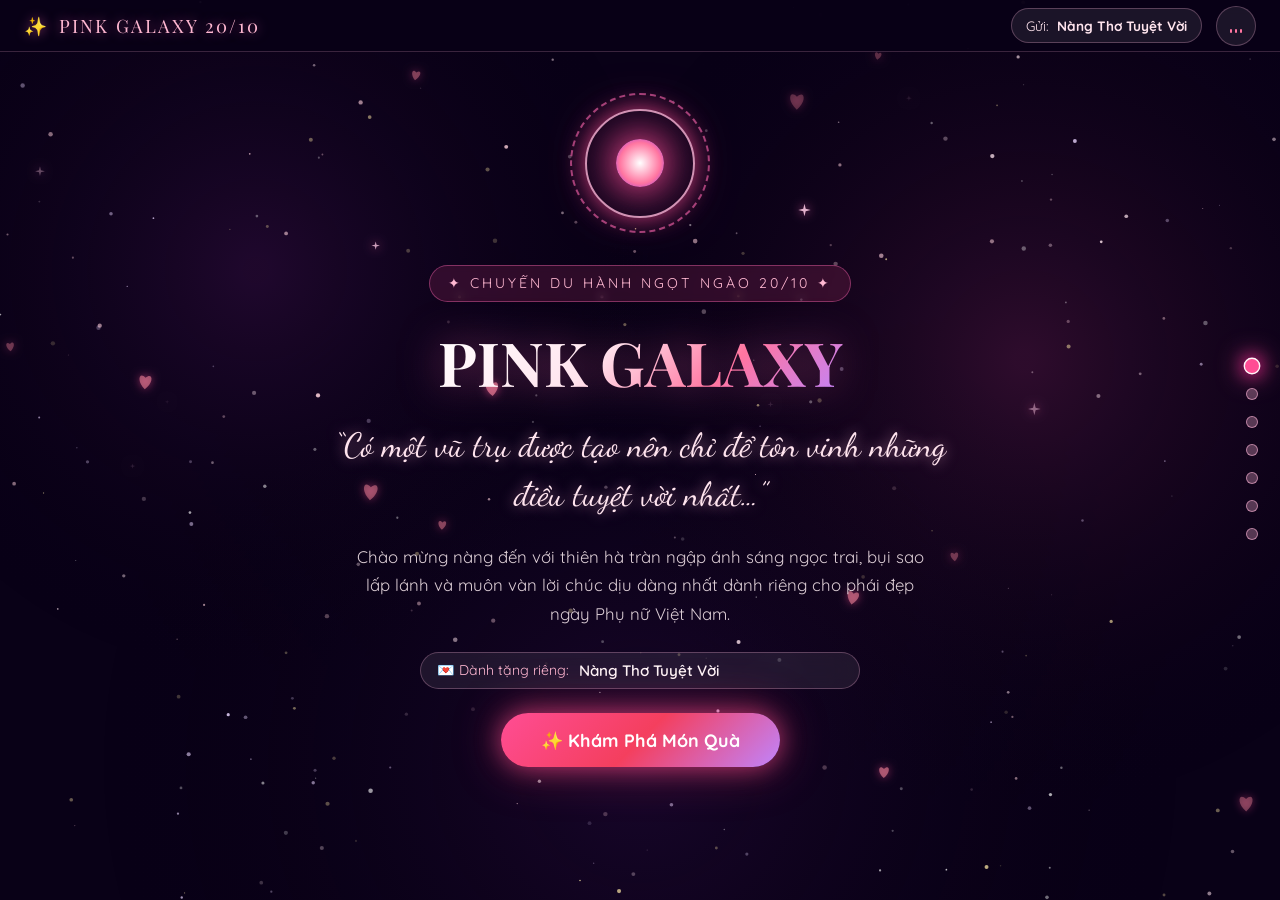
<file: index.html>
<!DOCTYPE html>
<html lang="vi">
<head>
  <meta charset="UTF-8">
  <meta name="viewport" content="width=device-width, initial-scale=1.0, maximum-scale=1.0, user-scalable=no">
  <title>PINK GALAXY — Vũ Trụ Dịu Dàng Dành Tặng Nàng 20/10</title>
  
  <!-- Favicon / Meta -->
  <meta name="description" content="Pink Galaxy 20/10 — Vũ trụ tím pastel và hồng neon dịu dàng tôn vinh người phụ nữ tuyệt vời.">
  <meta name="theme-color" content="#090117">

  <!-- Stylesheets -->
  <link rel="stylesheet" href="css/animations.css">
  <link rel="stylesheet" href="css/style.css">
</head>
<body>

  <!-- Fullscreen Ambient Canvas Background -->
  <canvas id="galaxy-canvas"></canvas>

  <!-- Top Floating Header -->
  <header class="top-header">
    <div class="logo-brand" id="btn-restart-header" title="Trở về đầu trang">
      <span class="sparkle-icon">✨</span>
      <span class="brand-text">PINK GALAXY 20/10</span>
    </div>

    <div class="header-actions">
      <!-- Recipient Badge / Quick Switch -->
      <div class="recipient-badge" title="Tên người nhận thiệp">
        <span>Gửi:</span>
        <strong class="recipient-name-display">Nàng Thơ Tuyệt Vời</strong>
      </div>

      <!-- Music Equalizer Toggle -->
      <button class="music-toggle" id="music-toggle" title="Bật/Tắt nhạc không gian dịu êm">
        <div class="music-waves">
          <span></span>
          <span></span>
          <span></span>
        </div>
      </button>
    </div>
  </header>

  <!-- Right Vertical Journey Dots -->
  <nav class="journey-nav" aria-label="Hành trình du hành">
    <div class="nav-dot active" data-index="0">
      <span class="dot-tooltip">1. Cánh Cổng Vũ Trụ</span>
    </div>
    <div class="nav-dot" data-index="1">
      <span class="dot-tooltip">2. Pink Saturn</span>
    </div>
    <div class="nav-dot" data-index="2">
      <span class="dot-tooltip">3. Chòm Sao Trái Tim</span>
    </div>
    <div class="nav-dot" data-index="3">
      <span class="dot-tooltip">4. Vườn Hoa Ánh Sao</span>
    </div>
    <div class="nav-dot" data-index="4">
      <span class="dot-tooltip">5. Bạn Thiên Hà</span>
    </div>
    <div class="nav-dot" data-index="5">
      <span class="dot-tooltip">6. Mưa Sao Băng</span>
    </div>
    <div class="nav-dot" data-index="6">
      <span class="dot-tooltip">7. Lá Thư 20/10</span>
    </div>
  </nav>

  <!-- Bottom Journey Step Bar -->
  <div class="bottom-controls">
    <button class="btn-nav-step btn-nav-prev" id="btn-prev" disabled aria-label="Cảnh trước">
      <span class="nav-arrow">◀</span>
      <span class="nav-text">Trước</span>
    </button>
    <div class="step-counter-box">
      <span class="step-counter" id="step-counter">1 / 7</span>
    </div>
    <button class="btn-nav-step btn-nav-next" id="btn-next" aria-label="Tiếp theo">
      <span class="nav-text">Tiếp theo</span>
      <span class="nav-arrow">▶</span>
    </button>
  </div>

  <!-- Main Journey Sections Container -->
  <main class="journey-container">

    <!-- ==========================================
         SECTION 1: CÁNH CỔNG VŨ TRỤ (COSMIC PORTAL)
         ========================================== -->
    <section class="journey-section active" id="sec-portal">
      <div class="portal-content">
        <div class="portal-halo">
          <div class="portal-ring-outer"></div>
          <div class="portal-ring-inner"></div>
          <div class="portal-center-orb"></div>
        </div>

        <span class="badge-galaxy">✦ Chuyến Du Hành Ngọt Ngào 20/10 ✦</span>

        <h1 class="title-cosmic">PINK GALAXY</h1>

        <p class="quote-intro">
          “Có một vũ trụ được tạo nên chỉ để tôn vinh những điều tuyệt vời nhất…”
        </p>

        <p class="desc-intro">
          Chào mừng nàng đến với thiên hà tràn ngập ánh sáng ngọc trai, bụi sao lấp lánh và muôn vàn lời chúc dịu dàng nhất dành riêng cho phái đẹp ngày Phụ nữ Việt Nam.
        </p>

        <!-- Personalization Input -->
        <div class="recipient-input-box">
          <span>💌 Dành tặng riêng:</span>
          <input type="text" id="recipient-input" placeholder="Nhập tên người bạn thương yêu..." maxlength="30">
        </div>

        <!-- Button to trigger warp transition -->
        <button class="btn-explore" id="btn-explore">
          <span>✨ Khám Phá Món Quà</span>
        </button>
      </div>
    </section>

    <!-- ==========================================
         SECTION 2: HÀNH TINH PINK SATURN 3D
         ========================================== -->
    <section class="journey-section" id="sec-saturn">
      <div class="saturn-container">
        <div class="saturn-header">
          <span class="badge-galaxy">Hành Tinh Kỳ Diệu</span>
          <h2>Pink Saturn & Vũ Trụ 3D</h2>
        </div>

        <!-- Real 3D Planet System (Three.js WebGL + 3D Text Ribbons + Orbiting Cards) -->
        <div class="planet-orbit-system" id="saturn-3d-system">
          <div id="saturn-3d-canvas-container"></div>

          <!-- 6 Orbiting Wish Badges (3D Projected, Text ALWAYS 100% Upright!) -->
          <div class="orbit-wishes-3d-container" id="orbit-wishes-container">
            <div class="wish-node-item" data-wish-id="0">
              <div class="wish-node-badge">
                <span class="node-sparkle">✦</span> Xinh Đẹp Theo Cách Riêng
              </div>
            </div>
            <div class="wish-node-item" data-wish-id="1">
              <div class="wish-node-badge">
                <span class="node-sparkle">✦</span> Luôn Được Yêu Thương
              </div>
            </div>
            <div class="wish-node-item" data-wish-id="2">
              <div class="wish-node-badge">
                <span class="node-sparkle">✦</span> Rực Rỡ & Tự Tin
              </div>
            </div>
            <div class="wish-node-item" data-wish-id="3">
              <div class="wish-node-badge">
                <span class="node-sparkle">✦</span> Bình An Trong Tâm Hồn
              </div>
            </div>
            <div class="wish-node-item" data-wish-id="4">
              <div class="wish-node-badge">
                <span class="node-sparkle">✦</span> Luôn Được Lắng Nghe
              </div>
            </div>
            <div class="wish-node-item" data-wish-id="5">
              <div class="wish-node-badge">
                <span class="node-sparkle">✦</span> Ước Mơ Đơm Hoa
              </div>
            </div>
          </div>
        </div>
      </div>
    </section>

    <!-- ==========================================
         SECTION 3: CHÒM SAO HÌNH TRÁI TIM
         ========================================== -->
    <section class="journey-section" id="sec-constellation">
      <div class="constellation-wrapper">
        <div class="constellation-header">
          <span class="badge-galaxy">Bản Đồ Thiên Hà</span>
          <h2>Chòm Sao Tình Yêu Vĩnh Cửu</h2>
          <p>Các vì sao nối nhau vẽ nên trái tim rực sáng giữa bầu trời đêm tĩnh lặng</p>
        </div>

        <!-- Interactive SVG Constellation Stage -->
        <div class="constellation-stage">
          <svg class="constellation-svg" viewBox="0 0 600 390" preserveAspectRatio="xMidYMid meet">
            <defs>
              <linearGradient id="lineGrad" x1="0%" y1="0%" x2="100%" y2="100%">
                <stop offset="0%" stop-color="#ff75a0" />
                <stop offset="50%" stop-color="#ffeaa7" />
                <stop offset="100%" stop-color="#c084fc" />
              </linearGradient>
            </defs>

            <!-- ================= CONST-LINES LAYER ================= -->
            <g class="const-lines-layer">
              <!-- Outer Heart Perimeter Polygon (Closed loop: 12 vertices) -->
              <polyline class="const-line" points="300,115 250,85 195,105 150,160 170,230 230,290 300,350 370,290 430,230 450,160 405,105 350,85 300,115" stroke="url(#lineGrad)" />

              <!-- Central Vertical Axis -->
              <line class="const-line" x1="300" y1="115" x2="300" y2="215" stroke="url(#lineGrad)" />
              <line class="const-line" x1="300" y1="215" x2="300" y2="350" stroke="url(#lineGrad)" />

              <!-- Left Interior Lattice -->
              <line class="const-line" x1="300" y1="215" x2="235" y2="185" stroke="url(#lineGrad)" />
              <line class="const-line" x1="235" y1="185" x2="250" y2="85" stroke="url(#lineGrad)" />
              <line class="const-line" x1="235" y1="185" x2="150" y2="160" stroke="url(#lineGrad)" />
              <line class="const-line" x1="235" y1="185" x2="170" y2="230" stroke="url(#lineGrad)" />
              <line class="const-line" x1="300" y1="215" x2="230" y2="290" stroke="url(#lineGrad)" />

              <!-- Right Interior Lattice -->
              <line class="const-line" x1="300" y1="215" x2="365" y2="185" stroke="url(#lineGrad)" />
              <line class="const-line" x1="365" y1="185" x2="350" y2="85" stroke="url(#lineGrad)" />
              <line class="const-line" x1="365" y1="185" x2="450" y2="160" stroke="url(#lineGrad)" />
              <line class="const-line" x1="365" y1="185" x2="430" y2="230" stroke="url(#lineGrad)" />
              <line class="const-line" x1="300" y1="215" x2="370" y2="290" stroke="url(#lineGrad)" />

              <!-- Crown Constellation Lines (Top) -->
              <polyline class="const-line crown-line" points="250,48 275,24 300,40 325,24 350,48" />
              <line class="const-line crown-line" x1="250" y1="48" x2="300" y2="56" />
              <line class="const-line crown-line" x1="300" y1="56" x2="350" y2="48" />
              <!-- Starlight connector beam from crown to heart -->
              <line class="const-line connector-beam" x1="300" y1="56" x2="300" y2="115" />
            </g>

            <!-- ================= CONST-STARS LAYER ================= -->
            <!-- Crown Stars -->
            <g class="const-star-group" transform="translate(250, 48)"><circle class="const-star-hit" r="18" fill="transparent"/><circle class="const-star-halo" r="7"/><circle class="const-star-core gold-star" r="3.5"/></g>
            <g class="const-star-group" transform="translate(275, 24)"><circle class="const-star-hit" r="18" fill="transparent"/><circle class="const-star-halo" r="7"/><circle class="const-star-core gold-star" r="4"/></g>
            <g class="const-star-group" transform="translate(300, 40)"><circle class="const-star-hit" r="18" fill="transparent"/><circle class="const-star-halo" r="8"/><circle class="const-star-core gold-star" r="4.5"/></g>
            <g class="const-star-group" transform="translate(325, 24)"><circle class="const-star-hit" r="18" fill="transparent"/><circle class="const-star-halo" r="7"/><circle class="const-star-core gold-star" r="4"/></g>
            <g class="const-star-group" transform="translate(350, 48)"><circle class="const-star-hit" r="18" fill="transparent"/><circle class="const-star-halo" r="7"/><circle class="const-star-core gold-star" r="3.5"/></g>
            <g class="const-star-group" transform="translate(300, 56)"><circle class="const-star-hit" r="18" fill="transparent"/><circle class="const-star-halo" r="6"/><circle class="const-star-core gold-star" r="3"/></g>

            <!-- Outer Heart Stars -->
            <g class="const-star-group" transform="translate(300, 115)"><circle class="const-star-hit" r="20" fill="transparent"/><circle class="const-star-halo" r="8"/><circle class="const-star-core" r="4.5"/></g>
            <g class="const-star-group" transform="translate(250, 85)"><circle class="const-star-hit" r="20" fill="transparent"/><circle class="const-star-halo" r="8"/><circle class="const-star-core" r="4.5"/></g>
            <g class="const-star-group" transform="translate(195, 105)"><circle class="const-star-hit" r="20" fill="transparent"/><circle class="const-star-halo" r="8"/><circle class="const-star-core" r="5"/></g>
            <g class="const-star-group" transform="translate(150, 160)"><circle class="const-star-hit" r="20" fill="transparent"/><circle class="const-star-halo" r="9"/><circle class="const-star-core" r="5.5"/></g>
            <g class="const-star-group" transform="translate(170, 230)"><circle class="const-star-hit" r="20" fill="transparent"/><circle class="const-star-halo" r="8"/><circle class="const-star-core" r="5"/></g>
            <g class="const-star-group" transform="translate(230, 290)"><circle class="const-star-hit" r="20" fill="transparent"/><circle class="const-star-halo" r="8"/><circle class="const-star-core" r="5"/></g>
            
            <!-- Bottom Tip (Grand Celestial Star) -->
            <g class="const-star-group" transform="translate(300, 350)"><circle class="const-star-hit" r="22" fill="transparent"/><circle class="const-star-halo" r="11"/><circle class="const-star-core gold-star" r="6.5"/></g>

            <g class="const-star-group" transform="translate(370, 290)"><circle class="const-star-hit" r="20" fill="transparent"/><circle class="const-star-halo" r="8"/><circle class="const-star-core" r="5"/></g>
            <g class="const-star-group" transform="translate(430, 230)"><circle class="const-star-hit" r="20" fill="transparent"/><circle class="const-star-halo" r="8"/><circle class="const-star-core" r="5"/></g>
            <g class="const-star-group" transform="translate(450, 160)"><circle class="const-star-hit" r="20" fill="transparent"/><circle class="const-star-halo" r="9"/><circle class="const-star-core" r="5.5"/></g>
            <g class="const-star-group" transform="translate(405, 105)"><circle class="const-star-hit" r="20" fill="transparent"/><circle class="const-star-halo" r="8"/><circle class="const-star-core" r="5"/></g>
            <g class="const-star-group" transform="translate(350, 85)"><circle class="const-star-hit" r="20" fill="transparent"/><circle class="const-star-halo" r="8"/><circle class="const-star-core" r="4.5"/></g>

            <!-- Inner Heart Stars -->
            <g class="const-star-group" transform="translate(235, 185)"><circle class="const-star-hit" r="20" fill="transparent"/><circle class="const-star-halo" r="8"/><circle class="const-star-core" r="4.5"/></g>
            <g class="const-star-group" transform="translate(365, 185)"><circle class="const-star-hit" r="20" fill="transparent"/><circle class="const-star-halo" r="8"/><circle class="const-star-core" r="4.5"/></g>
            
            <!-- Pulsing Heart Core Star -->
            <g class="const-star-group" transform="translate(300, 215)"><circle class="const-star-hit" r="24" fill="transparent"/><circle class="const-star-halo" r="12"/><circle class="const-star-core core-pulse" r="7"/></g>
          </svg>
        </div>

        <div class="constellation-actions">
          <button class="btn-secondary" id="btn-light-constellation">
            <span>💖 Thắp Sáng Toàn Bộ Chòm Sao</span>
          </button>
        </div>
      </div>
    </section>

    <!-- ==========================================
         SECTION 4: KHU VƯỜN HOA ÁNH SAO (STAR FLOWER GARDEN)
         ========================================== -->
    <section class="journey-section" id="sec-garden">
      <div class="garden-wrapper">
        <div class="garden-header">
          <span class="badge-galaxy">Hương Sắc Vũ Trụ</span>
          <h2>Khu Vườn Hoa Ánh Sao 20/10</h2>
          <p>Mỗi đóa hoa nở rộ từ những hạt bụi tinh tú, mang theo một thông điệp trân quý</p>
        </div>

        <div class="flowers-grid">
          <!-- Flower 1: Rose (Hoa Hồng Tinh Vân) -->
          <div class="flower-card" data-flower="rose">
            <div class="flower-svg-wrapper">
              <svg viewBox="0 0 100 125" fill="none">
                <defs>
                  <linearGradient id="roseStemGrad" x1="0%" y1="0%" x2="100%" y2="100%">
                    <stop offset="0%" stop-color="#34d399"/>
                    <stop offset="100%" stop-color="#059669"/>
                  </linearGradient>
                  <linearGradient id="roseLeafGrad" x1="0%" y1="0%" x2="100%" y2="100%">
                    <stop offset="0%" stop-color="#10b981"/>
                    <stop offset="100%" stop-color="#047857"/>
                  </linearGradient>
                  <radialGradient id="roseOuterGrad" cx="50%" cy="40%" r="60%">
                    <stop offset="0%" stop-color="#fb7185"/>
                    <stop offset="70%" stop-color="#e11d48"/>
                    <stop offset="100%" stop-color="#9f1239"/>
                  </radialGradient>
                  <radialGradient id="roseMidGrad" cx="50%" cy="35%" r="55%">
                    <stop offset="0%" stop-color="#fda4af"/>
                    <stop offset="60%" stop-color="#f43f5e"/>
                    <stop offset="100%" stop-color="#be123c"/>
                  </radialGradient>
                  <radialGradient id="roseCoreGrad" cx="45%" cy="35%" r="50%">
                    <stop offset="0%" stop-color="#ffe4e6"/>
                    <stop offset="50%" stop-color="#fb7185"/>
                    <stop offset="100%" stop-color="#9f1239"/>
                  </radialGradient>
                </defs>

                <!-- Stem -->
                <path d="M50 120 C50 92 48 70 50 56" stroke="url(#roseStemGrad)" stroke-width="3.5" stroke-linecap="round"/>
                
                <!-- Leaves with veins -->
                <g class="rose-leaf-left">
                  <path d="M49 92 C30 88 18 72 22 58 C35 64 43 78 49 88 Z" fill="url(#roseLeafGrad)" stroke="#059669" stroke-width="0.8"/>
                  <path d="M49 88 C38 78 30 70 24 62" stroke="#6ee7b7" stroke-width="1" fill="none" opacity="0.8"/>
                </g>
                <g class="rose-leaf-right">
                  <path d="M51 82 C70 78 82 64 78 50 C65 56 57 68 51 78 Z" fill="url(#roseLeafGrad)" stroke="#059669" stroke-width="0.8"/>
                  <path d="M51 78 C62 70 70 60 74 54" stroke="#6ee7b7" stroke-width="1" fill="none" opacity="0.8"/>
                </g>

                <!-- Calyx Sepals under Blossom -->
                <path d="M40 56 C34 62 26 66 22 68 C28 62 36 58 42 55 Z" fill="#047857"/>
                <path d="M60 56 C66 62 74 66 78 68 C72 62 64 58 58 55 Z" fill="#047857"/>
                <path d="M46 57 C48 64 50 68 50 70 C50 68 52 64 54 57 Z" fill="#059669"/>

                <!-- Layer 1: Outermost Rose Petals (Large Cup) -->
                <path d="M22 36 C18 20 36 12 50 16 C64 12 82 20 78 36 C74 54 50 58 22 36 Z" fill="url(#roseOuterGrad)" opacity="0.95"/>
                <path d="M18 34 C15 46 28 58 48 56 C32 54 22 44 18 34 Z" fill="url(#roseOuterGrad)"/>
                <path d="M82 34 C85 46 72 58 52 56 C68 54 78 44 82 34 Z" fill="url(#roseOuterGrad)"/>

                <!-- Layer 2: Middle Blooming Petals -->
                <path d="M26 28 C28 16 44 15 50 22 C42 20 32 23 26 28 Z" fill="url(#roseMidGrad)"/>
                <path d="M74 28 C72 16 56 15 50 22 C58 20 68 23 74 28 Z" fill="url(#roseMidGrad)"/>
                <path d="M28 38 C28 48 42 54 50 53 C58 54 72 48 72 38 C64 45 36 45 28 38 Z" fill="url(#roseMidGrad)"/>

                <!-- Layer 3: Inner Curving Swirl Petals -->
                <path d="M33 30 C34 20 48 18 52 26 C44 24 37 26 33 30 Z" fill="url(#roseCoreGrad)"/>
                <path d="M67 30 C66 20 52 18 48 26 C56 24 63 26 67 30 Z" fill="url(#roseCoreGrad)"/>
                <path d="M36 34 C38 24 62 24 64 34 C60 42 40 42 36 34 Z" fill="url(#roseMidGrad)"/>

                <!-- Layer 4: Tight Center Bud Rosette -->
                <path d="M42 26 C44 20 56 20 58 26 C54 32 46 32 42 26 Z" fill="url(#roseCoreGrad)"/>
                <path d="M46 25 C47 22 53 22 54 25 C52 28 48 28 46 25 Z" fill="#9f1239"/>

                <!-- Sparkling Stardust Accents -->
                <circle cx="36" cy="24" r="1.2" fill="#fff" opacity="0.9"/>
                <circle cx="62" cy="22" r="1.5" fill="#ffeaa7" opacity="0.9"/>
                <circle cx="48" cy="40" r="1.2" fill="#fff" opacity="0.8"/>
              </svg>
            </div>
            <h3>Hoa Hồng Tinh Vân</h3>
            <span class="flower-tag">Yêu Thương & Rạng Rỡ</span>
            <p class="flower-desc">Đóa hồng vĩnh cửu ngát hương giữa dải ngân hà ngọt ngào.</p>
          </div>

          <!-- Flower 2: Tulip (Hoa Tulip Ánh Trăng) -->
          <div class="flower-card" data-flower="tulip">
            <div class="flower-svg-wrapper">
              <svg viewBox="0 0 100 125" fill="none">
                <defs>
                  <linearGradient id="tulipStemGrad" x1="0%" y1="0%" x2="100%" y2="100%">
                    <stop offset="0%" stop-color="#34d399"/>
                    <stop offset="100%" stop-color="#059669"/>
                  </linearGradient>
                  <linearGradient id="tulipLeafGrad" x1="0%" y1="0%" x2="100%" y2="100%">
                    <stop offset="0%" stop-color="#10b981"/>
                    <stop offset="100%" stop-color="#047857"/>
                  </linearGradient>
                  <linearGradient id="tulipBackGrad" x1="0%" y1="0%" x2="100%" y2="100%">
                    <stop offset="0%" stop-color="#d946ef"/>
                    <stop offset="50%" stop-color="#a855f7"/>
                    <stop offset="100%" stop-color="#7e22ce"/>
                  </linearGradient>
                  <linearGradient id="tulipLeftGrad" x1="0%" y1="0%" x2="100%" y2="100%">
                    <stop offset="0%" stop-color="#f472b6"/>
                    <stop offset="60%" stop-color="#ec4899"/>
                    <stop offset="100%" stop-color="#be185d"/>
                  </linearGradient>
                  <linearGradient id="tulipRightGrad" x1="100%" y1="0%" x2="0%" y2="100%">
                    <stop offset="0%" stop-color="#f472b6"/>
                    <stop offset="60%" stop-color="#c084fc"/>
                    <stop offset="100%" stop-color="#9333ea"/>
                  </linearGradient>
                  <linearGradient id="tulipFrontGrad" x1="0%" y1="0%" x2="100%" y2="100%">
                    <stop offset="0%" stop-color="#fdf2f8"/>
                    <stop offset="40%" stop-color="#f472b6"/>
                    <stop offset="100%" stop-color="#db2777"/>
                  </linearGradient>
                </defs>

                <!-- Stem -->
                <path d="M50 120 C50 90 48 68 50 48" stroke="url(#tulipStemGrad)" stroke-width="3.8" stroke-linecap="round"/>
                
                <!-- Long Graceful Tulip Leaves -->
                <path d="M48 115 C28 98 16 68 22 44 C32 58 42 84 48 98 Z" fill="url(#tulipLeafGrad)"/>
                <path d="M52 110 C72 95 84 70 80 48 C70 62 60 86 52 96 Z" fill="url(#tulipLeafGrad)"/>

                <!-- Tulip Petals Layer 1: Back Cup Petals -->
                <path d="M34 26 C36 12 64 12 66 26 C64 46 36 46 34 26 Z" fill="url(#tulipBackGrad)"/>

                <!-- Tulip Petals Layer 2: Side Curved Petals -->
                <path d="M25 36 C22 18 42 16 48 30 C46 50 32 54 25 36 Z" fill="url(#tulipLeftGrad)"/>
                <path d="M75 36 C78 18 58 16 52 30 C54 50 68 54 75 36 Z" fill="url(#tulipRightGrad)"/>

                <!-- Tulip Petals Layer 3: Central Front Petal with Soft Specular Curve -->
                <path d="M36 46 C32 28 42 19 50 18 C58 19 68 28 64 46 C58 56 42 56 36 46 Z" fill="url(#tulipFrontGrad)"/>
                <path d="M40 38 C42 26 48 22 50 20" stroke="#ffffff" stroke-width="1.2" stroke-linecap="round" fill="none" opacity="0.8"/>

                <!-- Delicate Dewdrops & Starlight -->
                <circle cx="50" cy="30" r="1.5" fill="#ffffff" opacity="0.9"/>
                <circle cx="34" cy="40" r="1.2" fill="#ffeaa7" opacity="0.8"/>
              </svg>
            </div>
            <h3>Hoa Tulip Ánh Trăng</h3>
            <span class="flower-tag">Tự Tin & Duyên Dáng</span>
            <p class="flower-desc">Vươn mình kiêu hãnh và thanh lịch trong màn đêm huyền ảo.</p>
          </div>

          <!-- Flower 3: Daisy (Cúc Họa Mi Bụi Sao) -->
          <div class="flower-card" data-flower="daisy">
            <div class="flower-svg-wrapper">
              <svg viewBox="0 0 100 125" fill="none">
                <defs>
                  <linearGradient id="daisyStemGrad" x1="0%" y1="0%" x2="100%" y2="100%">
                    <stop offset="0%" stop-color="#34d399"/>
                    <stop offset="100%" stop-color="#059669"/>
                  </linearGradient>
                  <radialGradient id="daisyDiscGrad" cx="45%" cy="40%" r="55%">
                    <stop offset="0%" stop-color="#fef08a"/>
                    <stop offset="50%" stop-color="#f59e0b"/>
                    <stop offset="100%" stop-color="#b45309"/>
                  </radialGradient>
                  <linearGradient id="petalShadowGrad" x1="0%" y1="0%" x2="0%" y2="100%">
                    <stop offset="0%" stop-color="#ffffff"/>
                    <stop offset="100%" stop-color="#fbcfe8"/>
                  </linearGradient>
                </defs>

                <!-- Stem -->
                <path d="M50 120 C48 94 50 72 50 50" stroke="url(#daisyStemGrad)" stroke-width="3.5" stroke-linecap="round"/>
                
                <!-- Serrated Daisy Leaves -->
                <path d="M49 90 C34 86 28 78 30 68 C36 74 42 78 49 84 Z" fill="#10b981"/>
                <path d="M51 82 C66 78 72 70 70 60 C64 66 58 70 51 76 Z" fill="#10b981"/>

                <!-- Flower Head Group -->
                <g transform="translate(50, 42)">
                  <!-- Back Petal Layer (16 petals for dense realistic depth) -->
                  <g opacity="0.85">
                    <ellipse cx="0" cy="-24" rx="4.5" ry="14" fill="url(#petalShadowGrad)" transform="rotate(0)"/>
                    <ellipse cx="0" cy="-24" rx="4.5" ry="14" fill="url(#petalShadowGrad)" transform="rotate(22.5)"/>
                    <ellipse cx="0" cy="-24" rx="4.5" ry="14" fill="url(#petalShadowGrad)" transform="rotate(45)"/>
                    <ellipse cx="0" cy="-24" rx="4.5" ry="14" fill="url(#petalShadowGrad)" transform="rotate(67.5)"/>
                    <ellipse cx="0" cy="-24" rx="4.5" ry="14" fill="url(#petalShadowGrad)" transform="rotate(90)"/>
                    <ellipse cx="0" cy="-24" rx="4.5" ry="14" fill="url(#petalShadowGrad)" transform="rotate(112.5)"/>
                    <ellipse cx="0" cy="-24" rx="4.5" ry="14" fill="url(#petalShadowGrad)" transform="rotate(135)"/>
                    <ellipse cx="0" cy="-24" rx="4.5" ry="14" fill="url(#petalShadowGrad)" transform="rotate(157.5)"/>
                    <ellipse cx="0" cy="-24" rx="4.5" ry="14" fill="url(#petalShadowGrad)" transform="rotate(180)"/>
                    <ellipse cx="0" cy="-24" rx="4.5" ry="14" fill="url(#petalShadowGrad)" transform="rotate(202.5)"/>
                    <ellipse cx="0" cy="-24" rx="4.5" ry="14" fill="url(#petalShadowGrad)" transform="rotate(225)"/>
                    <ellipse cx="0" cy="-24" rx="4.5" ry="14" fill="url(#petalShadowGrad)" transform="rotate(247.5)"/>
                    <ellipse cx="0" cy="-24" rx="4.5" ry="14" fill="url(#petalShadowGrad)" transform="rotate(270)"/>
                    <ellipse cx="0" cy="-24" rx="4.5" ry="14" fill="url(#petalShadowGrad)" transform="rotate(292.5)"/>
                    <ellipse cx="0" cy="-24" rx="4.5" ry="14" fill="url(#petalShadowGrad)" transform="rotate(315)"/>
                    <ellipse cx="0" cy="-24" rx="4.5" ry="14" fill="url(#petalShadowGrad)" transform="rotate(337.5)"/>
                  </g>

                  <!-- Front Petal Layer (16 pristine white petals offset by 11.25 deg) -->
                  <g filter="drop-shadow(0 2px 4px rgba(0,0,0,0.15))">
                    <ellipse cx="0" cy="-23" rx="4.2" ry="13.5" fill="#ffffff" transform="rotate(11.25)"/>
                    <ellipse cx="0" cy="-23" rx="4.2" ry="13.5" fill="#ffffff" transform="rotate(33.75)"/>
                    <ellipse cx="0" cy="-23" rx="4.2" ry="13.5" fill="#ffffff" transform="rotate(56.25)"/>
                    <ellipse cx="0" cy="-23" rx="4.2" ry="13.5" fill="#ffffff" transform="rotate(78.75)"/>
                    <ellipse cx="0" cy="-23" rx="4.2" ry="13.5" fill="#ffffff" transform="rotate(101.25)"/>
                    <ellipse cx="0" cy="-23" rx="4.2" ry="13.5" fill="#ffffff" transform="rotate(123.75)"/>
                    <ellipse cx="0" cy="-23" rx="4.2" ry="13.5" fill="#ffffff" transform="rotate(146.25)"/>
                    <ellipse cx="0" cy="-23" rx="4.2" ry="13.5" fill="#ffffff" transform="rotate(168.75)"/>
                    <ellipse cx="0" cy="-23" rx="4.2" ry="13.5" fill="#ffffff" transform="rotate(191.25)"/>
                    <ellipse cx="0" cy="-23" rx="4.2" ry="13.5" fill="#ffffff" transform="rotate(213.75)"/>
                    <ellipse cx="0" cy="-23" rx="4.2" ry="13.5" fill="#ffffff" transform="rotate(236.25)"/>
                    <ellipse cx="0" cy="-23" rx="4.2" ry="13.5" fill="#ffffff" transform="rotate(258.75)"/>
                    <ellipse cx="0" cy="-23" rx="4.2" ry="13.5" fill="#ffffff" transform="rotate(281.25)"/>
                    <ellipse cx="0" cy="-23" rx="4.2" ry="13.5" fill="#ffffff" transform="rotate(303.75)"/>
                    <ellipse cx="0" cy="-23" rx="4.2" ry="13.5" fill="#ffffff" transform="rotate(326.25)"/>
                    <ellipse cx="0" cy="-23" rx="4.2" ry="13.5" fill="#ffffff" transform="rotate(348.75)"/>
                  </g>

                  <!-- Golden 3D Stamen Disc -->
                  <circle cx="0" cy="0" r="11" fill="url(#daisyDiscGrad)" filter="drop-shadow(0 2px 4px rgba(0,0,0,0.3))"/>
                  
                  <!-- Textured Pollen Ring -->
                  <circle cx="-5" cy="-5" r="1.5" fill="#fef08a"/>
                  <circle cx="5" cy="-5" r="1.5" fill="#fef08a"/>
                  <circle cx="-6" cy="3" r="1.5" fill="#d97706"/>
                  <circle cx="6" cy="3" r="1.5" fill="#d97706"/>
                  <circle cx="0" cy="-7" r="1.6" fill="#fff"/>
                  <circle cx="0" cy="6" r="1.6" fill="#b45309"/>
                  <circle cx="0" cy="0" r="3" fill="#fef08a" opacity="0.9"/>
                </g>
              </svg>
            </div>
            <h3>Cúc Họa Mi Bụi Sao</h3>
            <span class="flower-tag">Bình An & Thuần Khiết</span>
            <p class="flower-desc">Đóa hoa nhỏ mang lại sự thanh tịnh, ấm áp cho tâm hồn.</p>
          </div>

          <!-- Flower 4: Lily (Bách Hợp Thiên Hà / Stargazer Lily) -->
          <div class="flower-card" data-flower="lily">
            <div class="flower-svg-wrapper">
              <svg viewBox="0 0 100 125" fill="none">
                <defs>
                  <linearGradient id="lilyStemGrad" x1="0%" y1="0%" x2="100%" y2="100%">
                    <stop offset="0%" stop-color="#34d399"/>
                    <stop offset="100%" stop-color="#059669"/>
                  </linearGradient>
                  <linearGradient id="lilyPetalGrad" x1="0%" y1="0%" x2="100%" y2="100%">
                    <stop offset="0%" stop-color="#ffffff"/>
                    <stop offset="30%" stop-color="#fbcfe8"/>
                    <stop offset="70%" stop-color="#f43f5e"/>
                    <stop offset="100%" stop-color="#e11d48"/>
                  </linearGradient>
                </defs>

                <!-- Stem -->
                <path d="M50 120 C50 96 48 74 50 54" stroke="url(#lilyStemGrad)" stroke-width="3.5" stroke-linecap="round"/>
                
                <!-- Slender Pointed Lily Leaves -->
                <path d="M49 92 C32 90 20 80 24 64 C32 74 42 82 49 88 Z" fill="#10b981"/>
                <path d="M51 86 C68 84 80 74 76 58 C68 68 58 76 51 82 Z" fill="#10b981"/>

                <!-- 6 Flared Recurved Stargazer Lily Petals -->
                <!-- Petal 1: Top Center Petal -->
                <path d="M50 48 C42 34 38 16 50 8 C62 16 58 34 50 48 Z" fill="url(#lilyPetalGrad)"/>
                <path d="M50 48 L50 14" stroke="#e11d48" stroke-width="1.2" stroke-linecap="round" opacity="0.7"/>

                <!-- Petal 2: Top Left Petal -->
                <path d="M50 48 C36 44 18 36 14 24 C26 22 42 34 50 48 Z" fill="url(#lilyPetalGrad)"/>
                <path d="M50 48 L22 28" stroke="#e11d48" stroke-width="1.2" stroke-linecap="round" opacity="0.7"/>

                <!-- Petal 3: Top Right Petal -->
                <path d="M50 48 C64 44 82 36 86 24 C74 22 58 34 50 48 Z" fill="url(#lilyPetalGrad)"/>
                <path d="M50 48 L78 28" stroke="#e11d48" stroke-width="1.2" stroke-linecap="round" opacity="0.7"/>

                <!-- Petal 4: Bottom Left Recurved Petal -->
                <path d="M50 48 C36 50 18 56 16 70 C28 66 42 56 50 48 Z" fill="url(#lilyPetalGrad)"/>
                <path d="M50 48 L24 62" stroke="#e11d48" stroke-width="1.2" stroke-linecap="round" opacity="0.7"/>

                <!-- Petal 5: Bottom Right Recurved Petal -->
                <path d="M50 48 C64 50 82 56 84 70 C72 66 58 56 50 48 Z" fill="url(#lilyPetalGrad)"/>
                <path d="M50 48 L76 62" stroke="#e11d48" stroke-width="1.2" stroke-linecap="round" opacity="0.7"/>

                <!-- Petal 6: Bottom Center Petal -->
                <path d="M50 48 C44 56 42 70 50 78 C58 70 56 56 50 48 Z" fill="url(#lilyPetalGrad)"/>
                <path d="M50 48 L50 72" stroke="#e11d48" stroke-width="1.2" stroke-linecap="round" opacity="0.7"/>

                <!-- Papillae Freckles on Petals -->
                <circle cx="48" cy="30" r="1" fill="#9f1239"/>
                <circle cx="52" cy="24" r="1" fill="#9f1239"/>
                <circle cx="34" cy="38" r="1" fill="#9f1239"/>
                <circle cx="66" cy="38" r="1" fill="#9f1239"/>
                <circle cx="36" cy="54" r="1" fill="#9f1239"/>
                <circle cx="64" cy="54" r="1" fill="#9f1239"/>

                <!-- Stamens & Golden-brown Anthers -->
                <path d="M50 48 Q40 40 36 32" stroke="#fef08a" stroke-width="1.5" stroke-linecap="round" fill="none"/>
                <ellipse cx="36" cy="32" rx="2.5" ry="1.2" transform="rotate(-30 36 32)" fill="#b45309"/>

                <path d="M50 48 Q60 40 64 32" stroke="#fef08a" stroke-width="1.5" stroke-linecap="round" fill="none"/>
                <ellipse cx="64" cy="32" rx="2.5" ry="1.2" transform="rotate(30 64 32)" fill="#b45309"/>

                <path d="M50 48 Q42 56 38 64" stroke="#fef08a" stroke-width="1.5" stroke-linecap="round" fill="none"/>
                <ellipse cx="38" cy="64" rx="2.5" ry="1.2" transform="rotate(40 38 64)" fill="#b45309"/>

                <path d="M50 48 Q58 56 62 64" stroke="#fef08a" stroke-width="1.5" stroke-linecap="round" fill="none"/>
                <ellipse cx="62" cy="64" rx="2.5" ry="1.2" transform="rotate(-40 62 64)" fill="#b45309"/>

                <!-- Central Green Pistil & Stigma -->
                <path d="M50 48 L50 36" stroke="#34d399" stroke-width="2" stroke-linecap="round" fill="none"/>
                <circle cx="50" cy="35" r="2.2" fill="#86efac"/>
              </svg>
            </div>
            <h3>Bách Hợp Thiên Hà</h3>
            <span class="flower-tag">Hạnh Phúc & Quý Phái</span>
            <p class="flower-desc">Lời chúc vẹn toàn, ngọt ngào và may mắn theo bước nàng.</p>
          </div>
        </div>
      </div>
    </section>

    <!-- ==========================================
         SECTION 5: NHỮNG NGƯỜI BẠN THIÊN HÀ (GALAXY PETS)
         ========================================== -->
    <section class="journey-section" id="sec-friends">
      <div class="pets-wrapper">
        <div class="pets-header">
          <span class="badge-galaxy">Sứ Giả Dễ Thương</span>
          <h2>Những Người Bạn Thiên Hà</h2>
          <p>Các sinh linh vũ trụ đang mang theo những món quà và nụ cười gửi đến nàng</p>
        </div>

        <div class="pets-grid">
          <!-- Pet 1: White Cat on Moon (Mèo Mây Trắng Cưỡi Trăng Khuyết) -->
          <div class="pet-card" data-pet="cat">
            <div class="speech-bubble">
              “Hôm nay cậu là công chúa, ngày mai cũng thế, và tất cả những ngày sau nữa! 👑”
            </div>
            <div class="pet-illustration-box">
              <svg viewBox="0 0 120 120" class="cat-moon-rocking">
                <defs>
                  <linearGradient id="moonGlowGrad" x1="0%" y1="0%" x2="100%" y2="100%">
                    <stop offset="0%" stop-color="#fffbeb"/>
                    <stop offset="40%" stop-color="#fef08a"/>
                    <stop offset="100%" stop-color="#f59e0b"/>
                  </linearGradient>
                </defs>

                <!-- Golden Crescent Moon Cradle -->
                <path d="M 15 35 C 10 75 35 110 65 110 C 88 110 102 85 105 30 C 95 72 75 88 52 88 C 30 88 18 62 15 35 Z" fill="url(#moonGlowGrad)" filter="drop-shadow(0 0 10px rgba(254, 240, 138, 0.7))"/>

                <!-- Dangling Star from Moon Horn -->
                <line x1="105" y1="30" x2="105" y2="45" stroke="#ffeaa7" stroke-width="1" stroke-dasharray="2 2"/>
                <polygon points="105,45 107,49 111,49 108,52 109,56 105,53 101,56 102,52 99,49 103,49" fill="#fde047" filter="drop-shadow(0 0 4px #ffeaa7)"/>

                <!-- Cat Tail hanging under the moon cradle -->
                <path class="cat-tail" d="M 38 84 C 26 92 24 104 32 112 C 37 116 43 111 39 105 C 35 99 35 92 42 86" fill="#ffffff" filter="drop-shadow(0 2px 4px rgba(0,0,0,0.15))"/>

                <!-- White Cat Body cuddled INSIDE Moon Cradle -->
                <ellipse cx="60" cy="74" rx="20" ry="16" fill="#ffffff"/>
                <ellipse cx="60" cy="77" rx="14" ry="10" fill="#fdf2f8"/>

                <!-- Two Little Paws resting over Moon Rim -->
                <ellipse cx="50" cy="79" rx="5" ry="3.5" fill="#ffffff" stroke="#fbcfe8" stroke-width="0.8"/>
                <ellipse cx="66" cy="79" rx="5" ry="3.5" fill="#ffffff" stroke="#fbcfe8" stroke-width="0.8"/>
                <circle cx="50" cy="80" r="1.2" fill="#f472b6"/>
                <circle cx="66" cy="80" r="1.2" fill="#f472b6"/>

                <!-- Fluffy Cat Head -->
                <circle cx="58" cy="52" r="16" fill="#ffffff"/>
                
                <!-- Ears with pink insides -->
                <polygon points="46,42 42,26 54,37" fill="#ffffff"/>
                <polygon points="46,40 43,29 52,37" fill="#fbcfe8"/>
                <polygon points="62,37 74,26 70,42" fill="#ffffff"/>
                <polygon points="64,37 73,29 70,40" fill="#fbcfe8"/>

                <!-- Happy sleeping eyes ^ ^ -->
                <path d="M 49 51 Q 53 47 57 51" stroke="#4c1d95" stroke-width="1.8" stroke-linecap="round" fill="none"/>
                <path d="M 63 51 Q 67 47 71 51" stroke="#4c1d95" stroke-width="1.8" stroke-linecap="round" fill="none"/>

                <!-- Blushing Cheeks -->
                <ellipse cx="47" cy="56" rx="3.5" ry="2" fill="#fbcfe8" opacity="0.9"/>
                <ellipse cx="73" cy="56" rx="3.5" ry="2" fill="#fbcfe8" opacity="0.9"/>

                <!-- Nose & Mouth -->
                <polygon points="59,53 61,53 60,55" fill="#f43f5e"/>
                <path d="M 57 56 Q 60 58 60 56 Q 60 58 63 56" stroke="#4c1d95" stroke-width="1.2" stroke-linecap="round" fill="none"/>

                <!-- Whiskers -->
                <path d="M 43 54 L 35 53 M 43 56 L 34 57" stroke="#e2e8f0" stroke-width="1.2" stroke-linecap="round"/>
                <path d="M 77 54 L 85 53 M 77 56 L 86 57" stroke="#e2e8f0" stroke-width="1.2" stroke-linecap="round"/>
              </svg>
            </div>
            <h3>Mèo Mây Trắng</h3>
            <span class="pet-action-prompt">Chạm vào tớ để nghe lời chúc vui vẻ 🐾</span>
          </div>

          <!-- Pet 2: Pink-eared Bunny (Thỏ Ngọc Ôm Trái Tim Nhịp Đập) -->
          <div class="pet-card" data-pet="bunny">
            <div class="speech-bubble">
              “Nụ cười của cậu chính là thứ thắp sáng cả dải ngân hà này đấy! ⭐”
            </div>
            <div class="pet-illustration-box">
              <svg viewBox="0 0 120 120" class="bunny-character">
                <defs>
                  <linearGradient id="bunnyHeartGrad" x1="0%" y1="0%" x2="100%" y2="100%">
                    <stop offset="0%" stop-color="#ff75a0"/>
                    <stop offset="60%" stop-color="#ff4d94"/>
                    <stop offset="100%" stop-color="#be185d"/>
                  </linearGradient>
                </defs>

                <!-- Bunny Soft Animated Ears -->
                <g class="bunny-ears-group">
                  <g class="bunny-ear-left">
                    <path d="M 48 34 C 44 16 38 4 46 2 C 54 0 56 16 54 32 Z" fill="#ffffff" filter="drop-shadow(0 2px 4px rgba(0,0,0,0.1))"/>
                    <path d="M 48 30 C 46 18 42 8 46 6 C 50 4 52 18 51 28 Z" fill="#f472b6"/>
                  </g>
                  <g class="bunny-ear-right">
                    <path d="M 68 34 C 72 16 78 4 70 2 C 62 0 60 16 62 32 Z" fill="#ffffff" filter="drop-shadow(0 2px 4px rgba(0,0,0,0.1))"/>
                    <path d="M 68 30 C 70 18 74 8 70 6 C 66 4 64 18 65 28 Z" fill="#f472b6"/>
                  </g>
                </g>

                <!-- Fluffy Bunny Body -->
                <ellipse cx="60" cy="78" rx="22" ry="20" fill="#ffffff" filter="drop-shadow(0 4px 8px rgba(0,0,0,0.1))"/>

                <!-- Glowing Beating Heart Held in Bunny Arms -->
                <g class="bunny-heart-hug">
                  <path d="M 60 62 C 48 48 32 60 48 76 L 60 88 L 72 76 C 88 60 72 48 60 62 Z" fill="url(#bunnyHeartGrad)" filter="drop-shadow(0 0 12px #ff4d94)"/>
                  <circle cx="54" cy="65" r="2" fill="#fff" opacity="0.8"/>
                </g>

                <!-- Chubby Bunny Paws Hugging Heart -->
                <ellipse cx="44" cy="72" rx="6" ry="4" transform="rotate(25 44 72)" fill="#ffffff" stroke="#fbcfe8" stroke-width="0.8"/>
                <ellipse cx="76" cy="72" rx="6" ry="4" transform="rotate(-25 76 72)" fill="#ffffff" stroke="#fbcfe8" stroke-width="0.8"/>

                <!-- Cute Round Head & Cheeks -->
                <circle cx="60" cy="48" r="18" fill="#ffffff"/>
                <ellipse cx="44" cy="53" rx="7" ry="5" fill="#ffffff"/>
                <ellipse cx="76" cy="53" rx="7" ry="5" fill="#ffffff"/>

                <!-- Sparkling Big Anime Galaxy Eyes -->
                <ellipse cx="52" cy="46" rx="3.8" ry="4.8" fill="#3b0764"/>
                <circle cx="51" cy="44" r="1.6" fill="#ffffff"/>
                <circle cx="53.5" cy="47.5" r="0.9" fill="#ffffff"/>

                <ellipse cx="68" cy="46" rx="3.8" ry="4.8" fill="#3b0764"/>
                <circle cx="67" cy="44" r="1.6" fill="#ffffff"/>
                <circle cx="69.5" cy="47.5" r="0.9" fill="#ffffff"/>

                <!-- Blushing Rosy Cheeks -->
                <ellipse cx="46" cy="52" rx="4.5" ry="2.5" fill="#fbcfe8" opacity="0.95"/>
                <ellipse cx="74" cy="52" rx="4.5" ry="2.5" fill="#fbcfe8" opacity="0.95"/>

                <!-- Cute Pink Nose & Mouth -->
                <ellipse cx="60" cy="50" rx="2" ry="1.4" fill="#f43f5e"/>
                <path d="M 58 52 Q 60 54 62 52" stroke="#4c1d95" stroke-width="1.3" stroke-linecap="round" fill="none"/>
              </svg>
            </div>
            <h3>Thỏ Ngọc Thiên Hà</h3>
            <span class="pet-action-prompt">Chạm vào tớ để nhận trái tim ấm áp 💖</span>
          </div>

          <!-- Pet 3: Galaxy Space Puppy -->
          <div class="pet-card" data-pet="dog">
            <div class="speech-bubble">
              “Cún đem phong thư vũ trụ đến gửi riêng cho nàng đây! Gâu gâu! 💌”
            </div>
            <div class="pet-illustration-box">
              <svg viewBox="0 0 120 120" class="dog-floating">
                <!-- Little Astronaut Helmet Halo -->
                <circle cx="60" cy="55" r="28" fill="rgba(192, 132, 252, 0.2)" stroke="#c084fc" stroke-width="1.5" />
                <!-- Puppy Head -->
                <circle cx="60" cy="54" r="16" fill="#fef08a" />
                <!-- Floppy Ears -->
                <ellipse cx="44" cy="50" rx="6" ry="12" fill="#d97706" />
                <ellipse cx="76" cy="50" rx="6" ry="12" fill="#d97706" />
                <!-- Face -->
                <circle cx="55" cy="53" r="2" fill="#000" />
                <circle cx="65" cy="53" r="2" fill="#000" />
                <ellipse cx="60" cy="58" rx="2.5" ry="1.8" fill="#000" />
                <!-- 20/10 Envelope in mouth/paws -->
                <rect x="48" y="72" width="24" height="16" rx="2" fill="#ffffff" stroke="#ff4d94" stroke-width="1" />
                <path d="M48 72 L60 81 L72 72" stroke="#ff4d94" stroke-width="1" fill="none" />
                <text x="60" y="86" font-size="6" fill="#ff4d94" text-anchor="middle" font-weight="bold">20/10</text>
              </svg>
            </div>
            <h3>Cún Con Sao Băng</h3>
            <span class="pet-action-prompt">Chạm vào tớ để mở phong thư đặc biệt 🐶</span>
          </div>
        </div>

        <!-- Mobile Swipe Indicator Hint -->
        <p class="mobile-pets-hint">👈 Vuốt ngang để gặp gỡ các bạn nhỏ 👉</p>

        <!-- Secret Easter Egg Star -->
        <div style="margin-top: 24px; cursor: pointer;" id="secret-pet-star" title="Bí mật thiên hà ẩn giấu...">
          <span style="font-size: 1.2rem; color: #ffeaa7;">⭐</span>
          <span style="font-size: 0.8rem; color: rgba(255, 182, 217, 0.6); margin-left: 6px;">Có một ngôi sao bí mật đang thì thầm điều gì đó...</span>
        </div>
      </div>
    </section>

    <!-- ==========================================
         SECTION 6: CƠN MƯA SAO BĂNG ƯỚC NGUYỆN (WISH METEORS)
         ========================================== -->
    <section class="journey-section" id="sec-meteors">
      <div class="meteors-wrapper">
        <div class="meteors-header">
          <span class="badge-galaxy">Cầu Được Ước Thấy</span>
          <h2>Cơn Mưa Sao Băng Ước Nguyện</h2>
          <p>Mỗi vệt sao băng rực sáng mang theo lời cầu chúc tốt đẹp nhất sẽ thành hiện thực</p>
        </div>

        <div class="wishing-station">
          <p style="text-align: center; font-size: 0.95rem; color: var(--color-pink-soft);">
            Chọn một điều ước nhanh hoặc tự tay viết điều nàng mong muốn gửi vào vũ trụ:
          </p>

          <!-- Quick Wish Tags -->
          <div class="wishing-quick-tags">
            <span class="wish-tag-pill active" data-wish="Mong bạn luôn mỉm cười rạng rỡ và an yên mỗi ngày"> Luôn Mỉm Cười</span>
            <span class="wish-tag-pill" data-wish="Chúc mọi ước mơ và dự định của bạn đều thành công rực rỡ"> Ước Mơ Thành Công</span>
            <span class="wish-tag-pill" data-wish="Mong bạn luôn được trân trọng, nâng niu và yêu thương vô điều kiện"> Ngập Tràn Yêu Thương</span>
            <span class="wish-tag-pill" data-wish="Mãi mãi xinh đẹp, tự tin và kiêu hãnh như một nữ hoàng"> Mãi Mãi Rạng Ngời</span>
          </div>

          <!-- Input + Send Wish Button -->
          <div class="wishing-form">
            <input type="text" class="wish-text-input" id="wish-text-input" value="Mong bạn luôn mỉm cười rạng rỡ và an yên mỗi ngày" placeholder="Viết điều ước 20/10 của bạn vào đây...">
            <button class="btn-send-wish" id="btn-send-wish">
              <span>Phóng Lên Trời</span> 🚀
            </button>
          </div>

          <!-- Wish text displayed in sky after shooting -->
          <div class="sky-wish-display" id="sky-wish-display"></div>

          <!-- Crystal Wish Jar Trigger -->
          <div class="wish-jar-section" id="wish-jar-trigger" title="Nhấn để rút một điều ước ngẫu nhiên từ lọ sao">
            <div class="jar-icon-box">
              <svg viewBox="0 0 60 75" fill="none">
                <!-- Glass Bottle -->
                <path d="M22 10 L38 10 L38 18 C48 24 52 38 52 60 C52 70 44 72 30 72 C16 72 8 70 8 60 C8 38 12 24 22 18 Z" fill="rgba(255, 182, 217, 0.2)" stroke="#ff75a0" stroke-width="2" />
                <!-- Cork -->
                <rect x="23" y="4" width="14" height="6" rx="2" fill="#d97706" />
                <!-- Stars inside jar -->
                <circle cx="24" cy="45" r="3" fill="#ffeaa7" />
                <circle cx="36" cy="52" r="2.5" fill="#ffffff" />
                <circle cx="30" cy="38" r="3" fill="#ff4d94" />
                <circle cx="22" cy="58" r="2" fill="#c084fc" />
              </svg>
            </div>
            <div class="jar-text">
              <h4>Lọ Thủy Tinh Ước Nguyện</h4>
              <p>Chạm vào chiếc lọ để rút ngẫu nhiên một thông điệp may mắn từ dải ngân hà ✨</p>
            </div>
          </div>
        </div>
      </div>
    </section>

    <!-- ==========================================
         SECTION 7: LÁ THƯ CUỐI CÙNG (GRAND 20/10 LETTER)
         ========================================== -->
    <section class="journey-section" id="sec-letter">
      <div class="letter-wrapper">
        <div class="letter-header">
          <span class="letter-badge-heart">💖</span>
          <h2>CHÚC MỪNG NGÀY 20/10</h2>
          <p style="color: var(--color-pink-soft);">Tất cả ánh sáng vũ trụ hội tụ gửi gắm tới bạn</p>
        </div>

        <!-- 3D Greeting Card Envelope -->
        <div class="envelope-card">
          <div class="letter-salutation">
            Gửi <span class="recipient-name-display">Nàng Thơ Tuyệt Vời</span> thương mến, 🌸
          </div>

          <div class="letter-body">
            <p>
              Hôm nay là Ngày Phụ nữ Việt Nam 20/10 — ngày mà cả thế giới cùng hướng về để tôn vinh những người phụ nữ dịu dàng, tài năng và tuyệt vời nhất.
            </p>

            <div class="letter-quote-highlight" id="letter-quote-text">
              “Chúc bạn luôn rạng rỡ như những vì sao, dịu dàng nhưng mạnh mẽ, luôn được trân trọng, yêu thương và tự do trở thành phiên bản tuyệt vời nhất của chính mình!”
            </div>

            <p>
              Dù ngoài kia cuộc sống có hối hả hay bề bộn, mong nàng hãy luôn nhớ rằng: Bạn là duy nhất, bạn xứng đáng với mọi điều ngọt ngào nhất trên thế gian này. Hãy luôn mỉm cười và tự tin tỏa sáng nhé!
            </p>
          </div>

          <div class="letter-signature">
            Thân thương từ Pink Galaxy ✨
          </div>

          <!-- Letter Actions -->
          <div class="letter-actions">
            <button class="btn-secondary" id="btn-cycle-wish">
              <span>✨ Nhận Một Lời Chúc Khác</span>
            </button>
            <button class="btn-secondary" id="btn-share-card">
              <span>💌 Sao Chép Thiệp Gửi Tặng</span>
            </button>
            <button class="btn-secondary" id="btn-restart-journey">
              <span>🔄 Khởi Đầu Lại Hành Trình</span>
            </button>
          </div>
        </div>
      </div>
    </section>

  </main>

  <!-- Reusable Glassmorphism Modal -->
  <div class="modal-overlay" id="glass-modal">
    <div class="modal-card">
      <button class="modal-close-btn" id="modal-close-btn" aria-label="Đóng">✕</button>
      <div class="modal-icon-badge" id="modal-icon">🪐</div>
      <h3 class="modal-title" id="modal-title">Tiêu Đề Lời Chúc</h3>
      <p class="modal-subtitle" id="modal-subtitle">Dành riêng cho bạn</p>
      <div class="modal-body-text" id="modal-body">
        Nội dung lời chúc...
      </div>
    </div>
  </div>

  <!-- Toast Notification Alert -->
  <div class="toast-notice" id="toast-notice">
    Thông báo vũ trụ
  </div>

  <!-- JavaScript Engines -->
  <script src="js/three.min.js"></script>
  <script src="js/galaxy.js"></script>
  <script src="js/audio.js"></script>
  <script src="js/saturn3d.js"></script>
  <script src="js/main.js"></script>
</body>
</html>
</file>
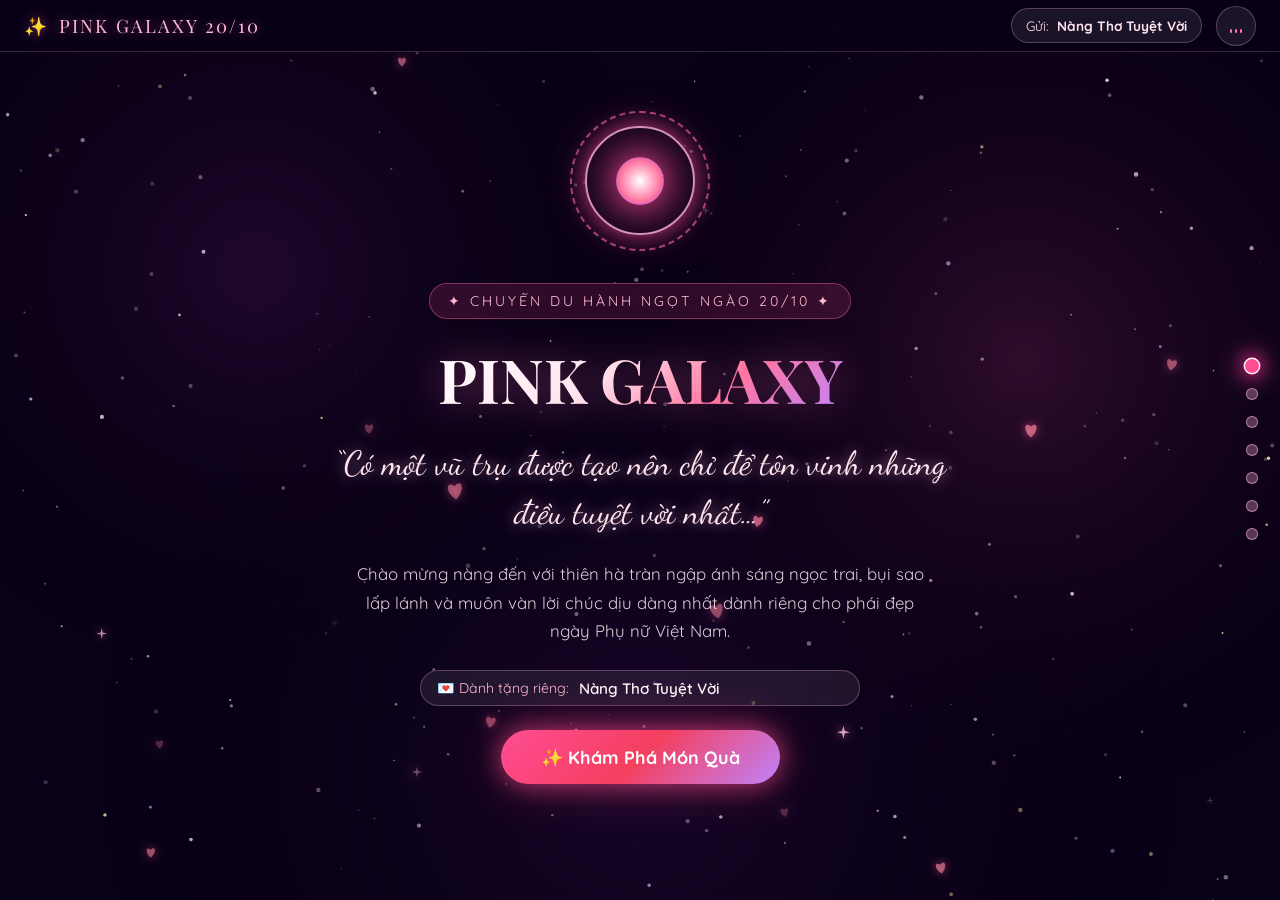
<file: pink-galaxy-2010/index.html>
<!DOCTYPE html>
<html lang="vi">
<head>
  <meta charset="UTF-8">
  <meta name="viewport" content="width=device-width, initial-scale=1.0, maximum-scale=1.0, user-scalable=no">
  <title>PINK GALAXY — Vũ Trụ Dịu Dàng Dành Tặng Nàng 20/10</title>
  
  <!-- Favicon / Meta -->
  <meta name="description" content="Pink Galaxy 20/10 — Vũ trụ tím pastel và hồng neon dịu dàng tôn vinh người phụ nữ tuyệt vời.">
  <meta name="theme-color" content="#090117">

  <!-- Stylesheets -->
  <link rel="stylesheet" href="css/animations.css">
  <link rel="stylesheet" href="css/style.css">
</head>
<body>

  <!-- Fullscreen Ambient Canvas Background -->
  <canvas id="galaxy-canvas"></canvas>

  <!-- Top Floating Header -->
  <header class="top-header">
    <div class="logo-brand" id="btn-restart-header" title="Trở về đầu trang">
      <span class="sparkle-icon">✨</span>
      <span class="brand-text">PINK GALAXY 20/10</span>
    </div>

    <div class="header-actions">
      <!-- Recipient Badge / Quick Switch -->
      <div class="recipient-badge" title="Tên người nhận thiệp">
        <span>Gửi:</span>
        <strong class="recipient-name-display">Nàng Thơ Tuyệt Vời</strong>
      </div>

      <!-- Music Equalizer Toggle -->
      <button class="music-toggle" id="music-toggle" title="Bật/Tắt nhạc không gian dịu êm">
        <div class="music-waves">
          <span></span>
          <span></span>
          <span></span>
        </div>
      </button>
    </div>
  </header>

  <!-- Right Vertical Journey Dots -->
  <nav class="journey-nav" aria-label="Hành trình du hành">
    <div class="nav-dot active" data-index="0">
      <span class="dot-tooltip">1. Cánh Cổng Vũ Trụ</span>
    </div>
    <div class="nav-dot" data-index="1">
      <span class="dot-tooltip">2. Pink Saturn</span>
    </div>
    <div class="nav-dot" data-index="2">
      <span class="dot-tooltip">3. Chòm Sao Trái Tim</span>
    </div>
    <div class="nav-dot" data-index="3">
      <span class="dot-tooltip">4. Vườn Hoa Ánh Sao</span>
    </div>
    <div class="nav-dot" data-index="4">
      <span class="dot-tooltip">5. Bạn Thiên Hà</span>
    </div>
    <div class="nav-dot" data-index="5">
      <span class="dot-tooltip">6. Mưa Sao Băng</span>
    </div>
    <div class="nav-dot" data-index="6">
      <span class="dot-tooltip">7. Lá Thư 20/10</span>
    </div>
  </nav>

  <!-- Bottom Journey Step Bar -->
  <div class="bottom-controls">
    <button class="btn-nav-step" id="btn-prev" disabled>
      <span>◄</span> Cảnh Trước
    </button>
    <span class="step-counter" id="step-counter">1 / 7</span>
    <button class="btn-nav-step" id="btn-next">
      Tiếp Tục Du Hành <span>►</span>
    </button>
  </div>

  <!-- Main Journey Sections Container -->
  <main class="journey-container">

    <!-- ==========================================
         SECTION 1: CÁNH CỔNG VŨ TRỤ (COSMIC PORTAL)
         ========================================== -->
    <section class="journey-section active" id="sec-portal">
      <div class="portal-content">
        <div class="portal-halo">
          <div class="portal-ring-outer"></div>
          <div class="portal-ring-inner"></div>
          <div class="portal-center-orb"></div>
        </div>

        <span class="badge-galaxy">✦ Chuyến Du Hành Ngọt Ngào 20/10 ✦</span>

        <h1 class="title-cosmic">PINK GALAXY</h1>

        <p class="quote-intro">
          “Có một vũ trụ được tạo nên chỉ để tôn vinh những điều tuyệt vời nhất…”
        </p>

        <p class="desc-intro">
          Chào mừng nàng đến với thiên hà tràn ngập ánh sáng ngọc trai, bụi sao lấp lánh và muôn vàn lời chúc dịu dàng nhất dành riêng cho phái đẹp ngày Phụ nữ Việt Nam.
        </p>

        <!-- Personalization Input -->
        <div class="recipient-input-box">
          <span>💌 Dành tặng riêng:</span>
          <input type="text" id="recipient-input" placeholder="Nhập tên người bạn thương yêu..." maxlength="30">
        </div>

        <!-- Button to trigger warp transition -->
        <button class="btn-explore" id="btn-explore">
          <span>✨ Khám Phá Món Quà</span>
        </button>
      </div>
    </section>

    <!-- ==========================================
         SECTION 2: HÀNH TINH PINK SATURN 3D
         ========================================== -->
    <section class="journey-section" id="sec-saturn">
      <div class="saturn-container">
        <div class="saturn-header">
          <span class="badge-galaxy">Hành Tinh Kỳ Diệu</span>
          <h2>Pink Saturn & Vũ Trụ 3D</h2>
        </div>

        <!-- Real 3D Planet System (Three.js WebGL + 3D Text Ribbons + Orbiting Cards) -->
        <div class="planet-orbit-system" id="saturn-3d-system">
          <div id="saturn-3d-canvas-container"></div>

          <!-- 6 Orbiting Wish Badges (3D Projected, Text ALWAYS 100% Upright!) -->
          <div class="orbit-wishes-3d-container" id="orbit-wishes-container">
            <div class="wish-node-item" data-wish-id="0">
              <div class="wish-node-badge">
                <span class="node-sparkle">✦</span> Xinh Đẹp Theo Cách Riêng
              </div>
            </div>
            <div class="wish-node-item" data-wish-id="1">
              <div class="wish-node-badge">
                <span class="node-sparkle">✦</span> Luôn Được Yêu Thương
              </div>
            </div>
            <div class="wish-node-item" data-wish-id="2">
              <div class="wish-node-badge">
                <span class="node-sparkle">✦</span> Rực Rỡ & Tự Tin
              </div>
            </div>
            <div class="wish-node-item" data-wish-id="3">
              <div class="wish-node-badge">
                <span class="node-sparkle">✦</span> Bình An Trong Tâm Hồn
              </div>
            </div>
            <div class="wish-node-item" data-wish-id="4">
              <div class="wish-node-badge">
                <span class="node-sparkle">✦</span> Luôn Được Lắng Nghe
              </div>
            </div>
            <div class="wish-node-item" data-wish-id="5">
              <div class="wish-node-badge">
                <span class="node-sparkle">✦</span> Ước Mơ Đơm Hoa
              </div>
            </div>
          </div>
        </div>
      </div>
    </section>

    <!-- ==========================================
         SECTION 3: CHÒM SAO HÌNH TRÁI TIM
         ========================================== -->
    <section class="journey-section" id="sec-constellation">
      <div class="constellation-wrapper">
        <div class="constellation-header">
          <span class="badge-galaxy">Bản Đồ Thiên Hà</span>
          <h2>Chòm Sao Tình Yêu Vĩnh Cửu</h2>
          <p>Các vì sao nối nhau vẽ nên trái tim rực sáng giữa bầu trời đêm tĩnh lặng</p>
        </div>

        <!-- Interactive SVG Constellation Stage -->
        <div class="constellation-stage">
          <svg class="constellation-svg" viewBox="0 0 600 390" preserveAspectRatio="xMidYMid meet">
            <defs>
              <linearGradient id="lineGrad" x1="0%" y1="0%" x2="100%" y2="100%">
                <stop offset="0%" stop-color="#ff75a0" />
                <stop offset="50%" stop-color="#ffeaa7" />
                <stop offset="100%" stop-color="#c084fc" />
              </linearGradient>
            </defs>

            <!-- ================= CONST-LINES LAYER ================= -->
            <g class="const-lines-layer">
              <!-- Outer Heart Perimeter Polygon (Closed loop: 12 vertices) -->
              <polyline class="const-line" points="300,115 250,85 195,105 150,160 170,230 230,290 300,350 370,290 430,230 450,160 405,105 350,85 300,115" stroke="url(#lineGrad)" />

              <!-- Central Vertical Axis -->
              <line class="const-line" x1="300" y1="115" x2="300" y2="215" stroke="url(#lineGrad)" />
              <line class="const-line" x1="300" y1="215" x2="300" y2="350" stroke="url(#lineGrad)" />

              <!-- Left Interior Lattice -->
              <line class="const-line" x1="300" y1="215" x2="235" y2="185" stroke="url(#lineGrad)" />
              <line class="const-line" x1="235" y1="185" x2="250" y2="85" stroke="url(#lineGrad)" />
              <line class="const-line" x1="235" y1="185" x2="150" y2="160" stroke="url(#lineGrad)" />
              <line class="const-line" x1="235" y1="185" x2="170" y2="230" stroke="url(#lineGrad)" />
              <line class="const-line" x1="300" y1="215" x2="230" y2="290" stroke="url(#lineGrad)" />

              <!-- Right Interior Lattice -->
              <line class="const-line" x1="300" y1="215" x2="365" y2="185" stroke="url(#lineGrad)" />
              <line class="const-line" x1="365" y1="185" x2="350" y2="85" stroke="url(#lineGrad)" />
              <line class="const-line" x1="365" y1="185" x2="450" y2="160" stroke="url(#lineGrad)" />
              <line class="const-line" x1="365" y1="185" x2="430" y2="230" stroke="url(#lineGrad)" />
              <line class="const-line" x1="300" y1="215" x2="370" y2="290" stroke="url(#lineGrad)" />

              <!-- Crown Constellation Lines (Top) -->
              <polyline class="const-line crown-line" points="250,48 275,24 300,40 325,24 350,48" />
              <line class="const-line crown-line" x1="250" y1="48" x2="300" y2="56" />
              <line class="const-line crown-line" x1="300" y1="56" x2="350" y2="48" />
              <!-- Starlight connector beam from crown to heart -->
              <line class="const-line connector-beam" x1="300" y1="56" x2="300" y2="115" />
            </g>

            <!-- ================= CONST-STARS LAYER ================= -->
            <!-- Crown Stars -->
            <g class="const-star-group" transform="translate(250, 48)"><circle class="const-star-halo" r="7"/><circle class="const-star-core gold-star" r="3.5"/></g>
            <g class="const-star-group" transform="translate(275, 24)"><circle class="const-star-halo" r="7"/><circle class="const-star-core gold-star" r="4"/></g>
            <g class="const-star-group" transform="translate(300, 40)"><circle class="const-star-halo" r="8"/><circle class="const-star-core gold-star" r="4.5"/></g>
            <g class="const-star-group" transform="translate(325, 24)"><circle class="const-star-halo" r="7"/><circle class="const-star-core gold-star" r="4"/></g>
            <g class="const-star-group" transform="translate(350, 48)"><circle class="const-star-halo" r="7"/><circle class="const-star-core gold-star" r="3.5"/></g>
            <g class="const-star-group" transform="translate(300, 56)"><circle class="const-star-halo" r="6"/><circle class="const-star-core gold-star" r="3"/></g>

            <!-- Outer Heart Stars -->
            <g class="const-star-group" transform="translate(300, 115)"><circle class="const-star-halo" r="8"/><circle class="const-star-core" r="4.5"/></g>
            <g class="const-star-group" transform="translate(250, 85)"><circle class="const-star-halo" r="8"/><circle class="const-star-core" r="4.5"/></g>
            <g class="const-star-group" transform="translate(195, 105)"><circle class="const-star-halo" r="8"/><circle class="const-star-core" r="5"/></g>
            <g class="const-star-group" transform="translate(150, 160)"><circle class="const-star-halo" r="9"/><circle class="const-star-core" r="5.5"/></g>
            <g class="const-star-group" transform="translate(170, 230)"><circle class="const-star-halo" r="8"/><circle class="const-star-core" r="5"/></g>
            <g class="const-star-group" transform="translate(230, 290)"><circle class="const-star-halo" r="8"/><circle class="const-star-core" r="5"/></g>
            
            <!-- Bottom Tip (Grand Celestial Star) -->
            <g class="const-star-group" transform="translate(300, 350)"><circle class="const-star-halo" r="11"/><circle class="const-star-core gold-star" r="6.5"/></g>

            <g class="const-star-group" transform="translate(370, 290)"><circle class="const-star-halo" r="8"/><circle class="const-star-core" r="5"/></g>
            <g class="const-star-group" transform="translate(430, 230)"><circle class="const-star-halo" r="8"/><circle class="const-star-core" r="5"/></g>
            <g class="const-star-group" transform="translate(450, 160)"><circle class="const-star-halo" r="9"/><circle class="const-star-core" r="5.5"/></g>
            <g class="const-star-group" transform="translate(405, 105)"><circle class="const-star-halo" r="8"/><circle class="const-star-core" r="5"/></g>
            <g class="const-star-group" transform="translate(350, 85)"><circle class="const-star-halo" r="8"/><circle class="const-star-core" r="4.5"/></g>

            <!-- Inner Heart Stars -->
            <g class="const-star-group" transform="translate(235, 185)"><circle class="const-star-halo" r="8"/><circle class="const-star-core" r="4.5"/></g>
            <g class="const-star-group" transform="translate(365, 185)"><circle class="const-star-halo" r="8"/><circle class="const-star-core" r="4.5"/></g>
            
            <!-- Pulsing Heart Core Star -->
            <g class="const-star-group" transform="translate(300, 215)"><circle class="const-star-halo" r="12"/><circle class="const-star-core core-pulse" r="7"/></g>
          </svg>
        </div>

        <div class="constellation-actions">
          <button class="btn-secondary" id="btn-light-constellation">
            <span>💖 Thắp Sáng Toàn Bộ Chòm Sao</span>
          </button>
        </div>
      </div>
    </section>

    <!-- ==========================================
         SECTION 4: KHU VƯỜN HOA ÁNH SAO (STAR FLOWER GARDEN)
         ========================================== -->
    <section class="journey-section" id="sec-garden">
      <div class="garden-wrapper">
        <div class="garden-header">
          <span class="badge-galaxy">Hương Sắc Vũ Trụ</span>
          <h2>Khu Vườn Hoa Ánh Sao 20/10</h2>
          <p>Mỗi đóa hoa nở rộ từ những hạt bụi tinh tú, mang theo một thông điệp trân quý</p>
        </div>

        <div class="flowers-grid">
          <!-- Flower 1: Rose (Hoa Hồng Tinh Vân) -->
          <div class="flower-card" data-flower="rose">
            <div class="flower-svg-wrapper">
              <svg viewBox="0 0 100 125" fill="none">
                <defs>
                  <linearGradient id="roseStemGrad" x1="0%" y1="0%" x2="100%" y2="100%">
                    <stop offset="0%" stop-color="#34d399"/>
                    <stop offset="100%" stop-color="#059669"/>
                  </linearGradient>
                  <linearGradient id="roseLeafGrad" x1="0%" y1="0%" x2="100%" y2="100%">
                    <stop offset="0%" stop-color="#10b981"/>
                    <stop offset="100%" stop-color="#047857"/>
                  </linearGradient>
                  <radialGradient id="roseOuterGrad" cx="50%" cy="40%" r="60%">
                    <stop offset="0%" stop-color="#fb7185"/>
                    <stop offset="70%" stop-color="#e11d48"/>
                    <stop offset="100%" stop-color="#9f1239"/>
                  </radialGradient>
                  <radialGradient id="roseMidGrad" cx="50%" cy="35%" r="55%">
                    <stop offset="0%" stop-color="#fda4af"/>
                    <stop offset="60%" stop-color="#f43f5e"/>
                    <stop offset="100%" stop-color="#be123c"/>
                  </radialGradient>
                  <radialGradient id="roseCoreGrad" cx="45%" cy="35%" r="50%">
                    <stop offset="0%" stop-color="#ffe4e6"/>
                    <stop offset="50%" stop-color="#fb7185"/>
                    <stop offset="100%" stop-color="#9f1239"/>
                  </radialGradient>
                </defs>

                <!-- Stem -->
                <path d="M50 120 C50 92 48 70 50 56" stroke="url(#roseStemGrad)" stroke-width="3.5" stroke-linecap="round"/>
                
                <!-- Leaves with veins -->
                <g class="rose-leaf-left">
                  <path d="M49 92 C30 88 18 72 22 58 C35 64 43 78 49 88 Z" fill="url(#roseLeafGrad)" stroke="#059669" stroke-width="0.8"/>
                  <path d="M49 88 C38 78 30 70 24 62" stroke="#6ee7b7" stroke-width="1" fill="none" opacity="0.8"/>
                </g>
                <g class="rose-leaf-right">
                  <path d="M51 82 C70 78 82 64 78 50 C65 56 57 68 51 78 Z" fill="url(#roseLeafGrad)" stroke="#059669" stroke-width="0.8"/>
                  <path d="M51 78 C62 70 70 60 74 54" stroke="#6ee7b7" stroke-width="1" fill="none" opacity="0.8"/>
                </g>

                <!-- Calyx Sepals under Blossom -->
                <path d="M40 56 C34 62 26 66 22 68 C28 62 36 58 42 55 Z" fill="#047857"/>
                <path d="M60 56 C66 62 74 66 78 68 C72 62 64 58 58 55 Z" fill="#047857"/>
                <path d="M46 57 C48 64 50 68 50 70 C50 68 52 64 54 57 Z" fill="#059669"/>

                <!-- Layer 1: Outermost Rose Petals (Large Cup) -->
                <path d="M22 36 C18 20 36 12 50 16 C64 12 82 20 78 36 C74 54 50 58 22 36 Z" fill="url(#roseOuterGrad)" opacity="0.95"/>
                <path d="M18 34 C15 46 28 58 48 56 C32 54 22 44 18 34 Z" fill="url(#roseOuterGrad)"/>
                <path d="M82 34 C85 46 72 58 52 56 C68 54 78 44 82 34 Z" fill="url(#roseOuterGrad)"/>

                <!-- Layer 2: Middle Blooming Petals -->
                <path d="M26 28 C28 16 44 15 50 22 C42 20 32 23 26 28 Z" fill="url(#roseMidGrad)"/>
                <path d="M74 28 C72 16 56 15 50 22 C58 20 68 23 74 28 Z" fill="url(#roseMidGrad)"/>
                <path d="M28 38 C28 48 42 54 50 53 C58 54 72 48 72 38 C64 45 36 45 28 38 Z" fill="url(#roseMidGrad)"/>

                <!-- Layer 3: Inner Curving Swirl Petals -->
                <path d="M33 30 C34 20 48 18 52 26 C44 24 37 26 33 30 Z" fill="url(#roseCoreGrad)"/>
                <path d="M67 30 C66 20 52 18 48 26 C56 24 63 26 67 30 Z" fill="url(#roseCoreGrad)"/>
                <path d="M36 34 C38 24 62 24 64 34 C60 42 40 42 36 34 Z" fill="url(#roseMidGrad)"/>

                <!-- Layer 4: Tight Center Bud Rosette -->
                <path d="M42 26 C44 20 56 20 58 26 C54 32 46 32 42 26 Z" fill="url(#roseCoreGrad)"/>
                <path d="M46 25 C47 22 53 22 54 25 C52 28 48 28 46 25 Z" fill="#9f1239"/>

                <!-- Sparkling Stardust Accents -->
                <circle cx="36" cy="24" r="1.2" fill="#fff" opacity="0.9"/>
                <circle cx="62" cy="22" r="1.5" fill="#ffeaa7" opacity="0.9"/>
                <circle cx="48" cy="40" r="1.2" fill="#fff" opacity="0.8"/>
              </svg>
            </div>
            <h3>Hoa Hồng Tinh Vân</h3>
            <span class="flower-tag">Yêu Thương & Rạng Rỡ</span>
            <p class="flower-desc">Đóa hồng vĩnh cửu ngát hương giữa dải ngân hà ngọt ngào.</p>
          </div>

          <!-- Flower 2: Tulip (Hoa Tulip Ánh Trăng) -->
          <div class="flower-card" data-flower="tulip">
            <div class="flower-svg-wrapper">
              <svg viewBox="0 0 100 125" fill="none">
                <defs>
                  <linearGradient id="tulipStemGrad" x1="0%" y1="0%" x2="100%" y2="100%">
                    <stop offset="0%" stop-color="#34d399"/>
                    <stop offset="100%" stop-color="#059669"/>
                  </linearGradient>
                  <linearGradient id="tulipLeafGrad" x1="0%" y1="0%" x2="100%" y2="100%">
                    <stop offset="0%" stop-color="#10b981"/>
                    <stop offset="100%" stop-color="#047857"/>
                  </linearGradient>
                  <linearGradient id="tulipBackGrad" x1="0%" y1="0%" x2="100%" y2="100%">
                    <stop offset="0%" stop-color="#d946ef"/>
                    <stop offset="50%" stop-color="#a855f7"/>
                    <stop offset="100%" stop-color="#7e22ce"/>
                  </linearGradient>
                  <linearGradient id="tulipLeftGrad" x1="0%" y1="0%" x2="100%" y2="100%">
                    <stop offset="0%" stop-color="#f472b6"/>
                    <stop offset="60%" stop-color="#ec4899"/>
                    <stop offset="100%" stop-color="#be185d"/>
                  </linearGradient>
                  <linearGradient id="tulipRightGrad" x1="100%" y1="0%" x2="0%" y2="100%">
                    <stop offset="0%" stop-color="#f472b6"/>
                    <stop offset="60%" stop-color="#c084fc"/>
                    <stop offset="100%" stop-color="#9333ea"/>
                  </linearGradient>
                  <linearGradient id="tulipFrontGrad" x1="0%" y1="0%" x2="100%" y2="100%">
                    <stop offset="0%" stop-color="#fdf2f8"/>
                    <stop offset="40%" stop-color="#f472b6"/>
                    <stop offset="100%" stop-color="#db2777"/>
                  </linearGradient>
                </defs>

                <!-- Stem -->
                <path d="M50 120 C50 90 48 68 50 48" stroke="url(#tulipStemGrad)" stroke-width="3.8" stroke-linecap="round"/>
                
                <!-- Long Graceful Tulip Leaves -->
                <path d="M48 115 C28 98 16 68 22 44 C32 58 42 84 48 98 Z" fill="url(#tulipLeafGrad)"/>
                <path d="M52 110 C72 95 84 70 80 48 C70 62 60 86 52 96 Z" fill="url(#tulipLeafGrad)"/>

                <!-- Tulip Petals Layer 1: Back Cup Petals -->
                <path d="M34 26 C36 12 64 12 66 26 C64 46 36 46 34 26 Z" fill="url(#tulipBackGrad)"/>

                <!-- Tulip Petals Layer 2: Side Curved Petals -->
                <path d="M25 36 C22 18 42 16 48 30 C46 50 32 54 25 36 Z" fill="url(#tulipLeftGrad)"/>
                <path d="M75 36 C78 18 58 16 52 30 C54 50 68 54 75 36 Z" fill="url(#tulipRightGrad)"/>

                <!-- Tulip Petals Layer 3: Central Front Petal with Soft Specular Curve -->
                <path d="M36 46 C32 28 42 19 50 18 C58 19 68 28 64 46 C58 56 42 56 36 46 Z" fill="url(#tulipFrontGrad)"/>
                <path d="M40 38 C42 26 48 22 50 20" stroke="#ffffff" stroke-width="1.2" stroke-linecap="round" fill="none" opacity="0.8"/>

                <!-- Delicate Dewdrops & Starlight -->
                <circle cx="50" cy="30" r="1.5" fill="#ffffff" opacity="0.9"/>
                <circle cx="34" cy="40" r="1.2" fill="#ffeaa7" opacity="0.8"/>
              </svg>
            </div>
            <h3>Hoa Tulip Ánh Trăng</h3>
            <span class="flower-tag">Tự Tin & Duyên Dáng</span>
            <p class="flower-desc">Vươn mình kiêu hãnh và thanh lịch trong màn đêm huyền ảo.</p>
          </div>

          <!-- Flower 3: Daisy (Cúc Họa Mi Bụi Sao) -->
          <div class="flower-card" data-flower="daisy">
            <div class="flower-svg-wrapper">
              <svg viewBox="0 0 100 125" fill="none">
                <defs>
                  <linearGradient id="daisyStemGrad" x1="0%" y1="0%" x2="100%" y2="100%">
                    <stop offset="0%" stop-color="#34d399"/>
                    <stop offset="100%" stop-color="#059669"/>
                  </linearGradient>
                  <radialGradient id="daisyDiscGrad" cx="45%" cy="40%" r="55%">
                    <stop offset="0%" stop-color="#fef08a"/>
                    <stop offset="50%" stop-color="#f59e0b"/>
                    <stop offset="100%" stop-color="#b45309"/>
                  </radialGradient>
                  <linearGradient id="petalShadowGrad" x1="0%" y1="0%" x2="0%" y2="100%">
                    <stop offset="0%" stop-color="#ffffff"/>
                    <stop offset="100%" stop-color="#fbcfe8"/>
                  </linearGradient>
                </defs>

                <!-- Stem -->
                <path d="M50 120 C48 94 50 72 50 50" stroke="url(#daisyStemGrad)" stroke-width="3.5" stroke-linecap="round"/>
                
                <!-- Serrated Daisy Leaves -->
                <path d="M49 90 C34 86 28 78 30 68 C36 74 42 78 49 84 Z" fill="#10b981"/>
                <path d="M51 82 C66 78 72 70 70 60 C64 66 58 70 51 76 Z" fill="#10b981"/>

                <!-- Flower Head Group -->
                <g transform="translate(50, 42)">
                  <!-- Back Petal Layer (16 petals for dense realistic depth) -->
                  <g opacity="0.85">
                    <ellipse cx="0" cy="-24" rx="4.5" ry="14" fill="url(#petalShadowGrad)" transform="rotate(0)"/>
                    <ellipse cx="0" cy="-24" rx="4.5" ry="14" fill="url(#petalShadowGrad)" transform="rotate(22.5)"/>
                    <ellipse cx="0" cy="-24" rx="4.5" ry="14" fill="url(#petalShadowGrad)" transform="rotate(45)"/>
                    <ellipse cx="0" cy="-24" rx="4.5" ry="14" fill="url(#petalShadowGrad)" transform="rotate(67.5)"/>
                    <ellipse cx="0" cy="-24" rx="4.5" ry="14" fill="url(#petalShadowGrad)" transform="rotate(90)"/>
                    <ellipse cx="0" cy="-24" rx="4.5" ry="14" fill="url(#petalShadowGrad)" transform="rotate(112.5)"/>
                    <ellipse cx="0" cy="-24" rx="4.5" ry="14" fill="url(#petalShadowGrad)" transform="rotate(135)"/>
                    <ellipse cx="0" cy="-24" rx="4.5" ry="14" fill="url(#petalShadowGrad)" transform="rotate(157.5)"/>
                    <ellipse cx="0" cy="-24" rx="4.5" ry="14" fill="url(#petalShadowGrad)" transform="rotate(180)"/>
                    <ellipse cx="0" cy="-24" rx="4.5" ry="14" fill="url(#petalShadowGrad)" transform="rotate(202.5)"/>
                    <ellipse cx="0" cy="-24" rx="4.5" ry="14" fill="url(#petalShadowGrad)" transform="rotate(225)"/>
                    <ellipse cx="0" cy="-24" rx="4.5" ry="14" fill="url(#petalShadowGrad)" transform="rotate(247.5)"/>
                    <ellipse cx="0" cy="-24" rx="4.5" ry="14" fill="url(#petalShadowGrad)" transform="rotate(270)"/>
                    <ellipse cx="0" cy="-24" rx="4.5" ry="14" fill="url(#petalShadowGrad)" transform="rotate(292.5)"/>
                    <ellipse cx="0" cy="-24" rx="4.5" ry="14" fill="url(#petalShadowGrad)" transform="rotate(315)"/>
                    <ellipse cx="0" cy="-24" rx="4.5" ry="14" fill="url(#petalShadowGrad)" transform="rotate(337.5)"/>
                  </g>

                  <!-- Front Petal Layer (16 pristine white petals offset by 11.25 deg) -->
                  <g filter="drop-shadow(0 2px 4px rgba(0,0,0,0.15))">
                    <ellipse cx="0" cy="-23" rx="4.2" ry="13.5" fill="#ffffff" transform="rotate(11.25)"/>
                    <ellipse cx="0" cy="-23" rx="4.2" ry="13.5" fill="#ffffff" transform="rotate(33.75)"/>
                    <ellipse cx="0" cy="-23" rx="4.2" ry="13.5" fill="#ffffff" transform="rotate(56.25)"/>
                    <ellipse cx="0" cy="-23" rx="4.2" ry="13.5" fill="#ffffff" transform="rotate(78.75)"/>
                    <ellipse cx="0" cy="-23" rx="4.2" ry="13.5" fill="#ffffff" transform="rotate(101.25)"/>
                    <ellipse cx="0" cy="-23" rx="4.2" ry="13.5" fill="#ffffff" transform="rotate(123.75)"/>
                    <ellipse cx="0" cy="-23" rx="4.2" ry="13.5" fill="#ffffff" transform="rotate(146.25)"/>
                    <ellipse cx="0" cy="-23" rx="4.2" ry="13.5" fill="#ffffff" transform="rotate(168.75)"/>
                    <ellipse cx="0" cy="-23" rx="4.2" ry="13.5" fill="#ffffff" transform="rotate(191.25)"/>
                    <ellipse cx="0" cy="-23" rx="4.2" ry="13.5" fill="#ffffff" transform="rotate(213.75)"/>
                    <ellipse cx="0" cy="-23" rx="4.2" ry="13.5" fill="#ffffff" transform="rotate(236.25)"/>
                    <ellipse cx="0" cy="-23" rx="4.2" ry="13.5" fill="#ffffff" transform="rotate(258.75)"/>
                    <ellipse cx="0" cy="-23" rx="4.2" ry="13.5" fill="#ffffff" transform="rotate(281.25)"/>
                    <ellipse cx="0" cy="-23" rx="4.2" ry="13.5" fill="#ffffff" transform="rotate(303.75)"/>
                    <ellipse cx="0" cy="-23" rx="4.2" ry="13.5" fill="#ffffff" transform="rotate(326.25)"/>
                    <ellipse cx="0" cy="-23" rx="4.2" ry="13.5" fill="#ffffff" transform="rotate(348.75)"/>
                  </g>

                  <!-- Golden 3D Stamen Disc -->
                  <circle cx="0" cy="0" r="11" fill="url(#daisyDiscGrad)" filter="drop-shadow(0 2px 4px rgba(0,0,0,0.3))"/>
                  
                  <!-- Textured Pollen Ring -->
                  <circle cx="-5" cy="-5" r="1.5" fill="#fef08a"/>
                  <circle cx="5" cy="-5" r="1.5" fill="#fef08a"/>
                  <circle cx="-6" cy="3" r="1.5" fill="#d97706"/>
                  <circle cx="6" cy="3" r="1.5" fill="#d97706"/>
                  <circle cx="0" cy="-7" r="1.6" fill="#fff"/>
                  <circle cx="0" cy="6" r="1.6" fill="#b45309"/>
                  <circle cx="0" cy="0" r="3" fill="#fef08a" opacity="0.9"/>
                </g>
              </svg>
            </div>
            <h3>Cúc Họa Mi Bụi Sao</h3>
            <span class="flower-tag">Bình An & Thuần Khiết</span>
            <p class="flower-desc">Đóa hoa nhỏ mang lại sự thanh tịnh, ấm áp cho tâm hồn.</p>
          </div>

          <!-- Flower 4: Lily (Bách Hợp Thiên Hà / Stargazer Lily) -->
          <div class="flower-card" data-flower="lily">
            <div class="flower-svg-wrapper">
              <svg viewBox="0 0 100 125" fill="none">
                <defs>
                  <linearGradient id="lilyStemGrad" x1="0%" y1="0%" x2="100%" y2="100%">
                    <stop offset="0%" stop-color="#34d399"/>
                    <stop offset="100%" stop-color="#059669"/>
                  </linearGradient>
                  <linearGradient id="lilyPetalGrad" x1="0%" y1="0%" x2="100%" y2="100%">
                    <stop offset="0%" stop-color="#ffffff"/>
                    <stop offset="30%" stop-color="#fbcfe8"/>
                    <stop offset="70%" stop-color="#f43f5e"/>
                    <stop offset="100%" stop-color="#e11d48"/>
                  </linearGradient>
                </defs>

                <!-- Stem -->
                <path d="M50 120 C50 96 48 74 50 54" stroke="url(#lilyStemGrad)" stroke-width="3.5" stroke-linecap="round"/>
                
                <!-- Slender Pointed Lily Leaves -->
                <path d="M49 92 C32 90 20 80 24 64 C32 74 42 82 49 88 Z" fill="#10b981"/>
                <path d="M51 86 C68 84 80 74 76 58 C68 68 58 76 51 82 Z" fill="#10b981"/>

                <!-- 6 Flared Recurved Stargazer Lily Petals -->
                <!-- Petal 1: Top Center Petal -->
                <path d="M50 48 C42 34 38 16 50 8 C62 16 58 34 50 48 Z" fill="url(#lilyPetalGrad)"/>
                <path d="M50 48 L50 14" stroke="#e11d48" stroke-width="1.2" stroke-linecap="round" opacity="0.7"/>

                <!-- Petal 2: Top Left Petal -->
                <path d="M50 48 C36 44 18 36 14 24 C26 22 42 34 50 48 Z" fill="url(#lilyPetalGrad)"/>
                <path d="M50 48 L22 28" stroke="#e11d48" stroke-width="1.2" stroke-linecap="round" opacity="0.7"/>

                <!-- Petal 3: Top Right Petal -->
                <path d="M50 48 C64 44 82 36 86 24 C74 22 58 34 50 48 Z" fill="url(#lilyPetalGrad)"/>
                <path d="M50 48 L78 28" stroke="#e11d48" stroke-width="1.2" stroke-linecap="round" opacity="0.7"/>

                <!-- Petal 4: Bottom Left Recurved Petal -->
                <path d="M50 48 C36 50 18 56 16 70 C28 66 42 56 50 48 Z" fill="url(#lilyPetalGrad)"/>
                <path d="M50 48 L24 62" stroke="#e11d48" stroke-width="1.2" stroke-linecap="round" opacity="0.7"/>

                <!-- Petal 5: Bottom Right Recurved Petal -->
                <path d="M50 48 C64 50 82 56 84 70 C72 66 58 56 50 48 Z" fill="url(#lilyPetalGrad)"/>
                <path d="M50 48 L76 62" stroke="#e11d48" stroke-width="1.2" stroke-linecap="round" opacity="0.7"/>

                <!-- Petal 6: Bottom Center Petal -->
                <path d="M50 48 C44 56 42 70 50 78 C58 70 56 56 50 48 Z" fill="url(#lilyPetalGrad)"/>
                <path d="M50 48 L50 72" stroke="#e11d48" stroke-width="1.2" stroke-linecap="round" opacity="0.7"/>

                <!-- Papillae Freckles on Petals -->
                <circle cx="48" cy="30" r="1" fill="#9f1239"/>
                <circle cx="52" cy="24" r="1" fill="#9f1239"/>
                <circle cx="34" cy="38" r="1" fill="#9f1239"/>
                <circle cx="66" cy="38" r="1" fill="#9f1239"/>
                <circle cx="36" cy="54" r="1" fill="#9f1239"/>
                <circle cx="64" cy="54" r="1" fill="#9f1239"/>

                <!-- Stamens & Golden-brown Anthers -->
                <path d="M50 48 Q40 40 36 32" stroke="#fef08a" stroke-width="1.5" stroke-linecap="round" fill="none"/>
                <ellipse cx="36" cy="32" rx="2.5" ry="1.2" transform="rotate(-30 36 32)" fill="#b45309"/>

                <path d="M50 48 Q60 40 64 32" stroke="#fef08a" stroke-width="1.5" stroke-linecap="round" fill="none"/>
                <ellipse cx="64" cy="32" rx="2.5" ry="1.2" transform="rotate(30 64 32)" fill="#b45309"/>

                <path d="M50 48 Q42 56 38 64" stroke="#fef08a" stroke-width="1.5" stroke-linecap="round" fill="none"/>
                <ellipse cx="38" cy="64" rx="2.5" ry="1.2" transform="rotate(40 38 64)" fill="#b45309"/>

                <path d="M50 48 Q58 56 62 64" stroke="#fef08a" stroke-width="1.5" stroke-linecap="round" fill="none"/>
                <ellipse cx="62" cy="64" rx="2.5" ry="1.2" transform="rotate(-40 62 64)" fill="#b45309"/>

                <!-- Central Green Pistil & Stigma -->
                <path d="M50 48 L50 36" stroke="#34d399" stroke-width="2" stroke-linecap="round" fill="none"/>
                <circle cx="50" cy="35" r="2.2" fill="#86efac"/>
              </svg>
            </div>
            <h3>Bách Hợp Thiên Hà</h3>
            <span class="flower-tag">Hạnh Phúc & Quý Phái</span>
            <p class="flower-desc">Lời chúc vẹn toàn, ngọt ngào và may mắn theo bước nàng.</p>
          </div>
        </div>
      </div>
    </section>

    <!-- ==========================================
         SECTION 5: NHỮNG NGƯỜI BẠN THIÊN HÀ (GALAXY PETS)
         ========================================== -->
    <section class="journey-section" id="sec-friends">
      <div class="pets-wrapper">
        <div class="pets-header">
          <span class="badge-galaxy">Sứ Giả Dễ Thương</span>
          <h2>Những Người Bạn Thiên Hà</h2>
          <p>Các sinh linh vũ trụ đang mang theo những món quà và nụ cười gửi đến nàng</p>
        </div>

        <div class="pets-grid">
          <!-- Pet 1: White Cat on Moon (Mèo Mây Trắng Cưỡi Trăng Khuyết) -->
          <div class="pet-card" data-pet="cat">
            <div class="speech-bubble">
              “Hôm nay cậu là công chúa, ngày mai cũng thế, và tất cả những ngày sau nữa! 👑”
            </div>
            <div class="pet-illustration-box">
              <svg viewBox="0 0 120 120" class="cat-moon-rocking">
                <defs>
                  <linearGradient id="moonGlowGrad" x1="0%" y1="0%" x2="100%" y2="100%">
                    <stop offset="0%" stop-color="#fffbeb"/>
                    <stop offset="40%" stop-color="#fef08a"/>
                    <stop offset="100%" stop-color="#f59e0b"/>
                  </linearGradient>
                </defs>

                <!-- Golden Crescent Moon Cradle -->
                <path d="M 15 35 C 10 75 35 110 65 110 C 88 110 102 85 105 30 C 95 72 75 88 52 88 C 30 88 18 62 15 35 Z" fill="url(#moonGlowGrad)" filter="drop-shadow(0 0 10px rgba(254, 240, 138, 0.7))"/>

                <!-- Dangling Star from Moon Horn -->
                <line x1="105" y1="30" x2="105" y2="45" stroke="#ffeaa7" stroke-width="1" stroke-dasharray="2 2"/>
                <polygon points="105,45 107,49 111,49 108,52 109,56 105,53 101,56 102,52 99,49 103,49" fill="#fde047" filter="drop-shadow(0 0 4px #ffeaa7)"/>

                <!-- Cat Tail hanging under the moon cradle -->
                <path class="cat-tail" d="M 38 84 C 26 92 24 104 32 112 C 37 116 43 111 39 105 C 35 99 35 92 42 86" fill="#ffffff" filter="drop-shadow(0 2px 4px rgba(0,0,0,0.15))"/>

                <!-- White Cat Body cuddled INSIDE Moon Cradle -->
                <ellipse cx="60" cy="74" rx="20" ry="16" fill="#ffffff"/>
                <ellipse cx="60" cy="77" rx="14" ry="10" fill="#fdf2f8"/>

                <!-- Two Little Paws resting over Moon Rim -->
                <ellipse cx="50" cy="79" rx="5" ry="3.5" fill="#ffffff" stroke="#fbcfe8" stroke-width="0.8"/>
                <ellipse cx="66" cy="79" rx="5" ry="3.5" fill="#ffffff" stroke="#fbcfe8" stroke-width="0.8"/>
                <circle cx="50" cy="80" r="1.2" fill="#f472b6"/>
                <circle cx="66" cy="80" r="1.2" fill="#f472b6"/>

                <!-- Fluffy Cat Head -->
                <circle cx="58" cy="52" r="16" fill="#ffffff"/>
                
                <!-- Ears with pink insides -->
                <polygon points="46,42 42,26 54,37" fill="#ffffff"/>
                <polygon points="46,40 43,29 52,37" fill="#fbcfe8"/>
                <polygon points="62,37 74,26 70,42" fill="#ffffff"/>
                <polygon points="64,37 73,29 70,40" fill="#fbcfe8"/>

                <!-- Happy sleeping eyes ^ ^ -->
                <path d="M 49 51 Q 53 47 57 51" stroke="#4c1d95" stroke-width="1.8" stroke-linecap="round" fill="none"/>
                <path d="M 63 51 Q 67 47 71 51" stroke="#4c1d95" stroke-width="1.8" stroke-linecap="round" fill="none"/>

                <!-- Blushing Cheeks -->
                <ellipse cx="47" cy="56" rx="3.5" ry="2" fill="#fbcfe8" opacity="0.9"/>
                <ellipse cx="73" cy="56" rx="3.5" ry="2" fill="#fbcfe8" opacity="0.9"/>

                <!-- Nose & Mouth -->
                <polygon points="59,53 61,53 60,55" fill="#f43f5e"/>
                <path d="M 57 56 Q 60 58 60 56 Q 60 58 63 56" stroke="#4c1d95" stroke-width="1.2" stroke-linecap="round" fill="none"/>

                <!-- Whiskers -->
                <path d="M 43 54 L 35 53 M 43 56 L 34 57" stroke="#e2e8f0" stroke-width="1.2" stroke-linecap="round"/>
                <path d="M 77 54 L 85 53 M 77 56 L 86 57" stroke="#e2e8f0" stroke-width="1.2" stroke-linecap="round"/>
              </svg>
            </div>
            <h3>Mèo Mây Trắng</h3>
            <span class="pet-action-prompt">Chạm vào tớ để nghe lời chúc vui vẻ 🐾</span>
          </div>

          <!-- Pet 2: Pink-eared Bunny (Thỏ Ngọc Ôm Trái Tim Nhịp Đập) -->
          <div class="pet-card" data-pet="bunny">
            <div class="speech-bubble">
              “Nụ cười của cậu chính là thứ thắp sáng cả dải ngân hà này đấy! ⭐”
            </div>
            <div class="pet-illustration-box">
              <svg viewBox="0 0 120 120" class="bunny-character">
                <defs>
                  <linearGradient id="bunnyHeartGrad" x1="0%" y1="0%" x2="100%" y2="100%">
                    <stop offset="0%" stop-color="#ff75a0"/>
                    <stop offset="60%" stop-color="#ff4d94"/>
                    <stop offset="100%" stop-color="#be185d"/>
                  </linearGradient>
                </defs>

                <!-- Bunny Soft Animated Ears -->
                <g class="bunny-ears-group">
                  <g class="bunny-ear-left">
                    <path d="M 48 34 C 44 16 38 4 46 2 C 54 0 56 16 54 32 Z" fill="#ffffff" filter="drop-shadow(0 2px 4px rgba(0,0,0,0.1))"/>
                    <path d="M 48 30 C 46 18 42 8 46 6 C 50 4 52 18 51 28 Z" fill="#f472b6"/>
                  </g>
                  <g class="bunny-ear-right">
                    <path d="M 68 34 C 72 16 78 4 70 2 C 62 0 60 16 62 32 Z" fill="#ffffff" filter="drop-shadow(0 2px 4px rgba(0,0,0,0.1))"/>
                    <path d="M 68 30 C 70 18 74 8 70 6 C 66 4 64 18 65 28 Z" fill="#f472b6"/>
                  </g>
                </g>

                <!-- Fluffy Bunny Body -->
                <ellipse cx="60" cy="78" rx="22" ry="20" fill="#ffffff" filter="drop-shadow(0 4px 8px rgba(0,0,0,0.1))"/>

                <!-- Glowing Beating Heart Held in Bunny Arms -->
                <g class="bunny-heart-hug">
                  <path d="M 60 62 C 48 48 32 60 48 76 L 60 88 L 72 76 C 88 60 72 48 60 62 Z" fill="url(#bunnyHeartGrad)" filter="drop-shadow(0 0 12px #ff4d94)"/>
                  <circle cx="54" cy="65" r="2" fill="#fff" opacity="0.8"/>
                </g>

                <!-- Chubby Bunny Paws Hugging Heart -->
                <ellipse cx="44" cy="72" rx="6" ry="4" transform="rotate(25 44 72)" fill="#ffffff" stroke="#fbcfe8" stroke-width="0.8"/>
                <ellipse cx="76" cy="72" rx="6" ry="4" transform="rotate(-25 76 72)" fill="#ffffff" stroke="#fbcfe8" stroke-width="0.8"/>

                <!-- Cute Round Head & Cheeks -->
                <circle cx="60" cy="48" r="18" fill="#ffffff"/>
                <ellipse cx="44" cy="53" rx="7" ry="5" fill="#ffffff"/>
                <ellipse cx="76" cy="53" rx="7" ry="5" fill="#ffffff"/>

                <!-- Sparkling Big Anime Galaxy Eyes -->
                <ellipse cx="52" cy="46" rx="3.8" ry="4.8" fill="#3b0764"/>
                <circle cx="51" cy="44" r="1.6" fill="#ffffff"/>
                <circle cx="53.5" cy="47.5" r="0.9" fill="#ffffff"/>

                <ellipse cx="68" cy="46" rx="3.8" ry="4.8" fill="#3b0764"/>
                <circle cx="67" cy="44" r="1.6" fill="#ffffff"/>
                <circle cx="69.5" cy="47.5" r="0.9" fill="#ffffff"/>

                <!-- Blushing Rosy Cheeks -->
                <ellipse cx="46" cy="52" rx="4.5" ry="2.5" fill="#fbcfe8" opacity="0.95"/>
                <ellipse cx="74" cy="52" rx="4.5" ry="2.5" fill="#fbcfe8" opacity="0.95"/>

                <!-- Cute Pink Nose & Mouth -->
                <ellipse cx="60" cy="50" rx="2" ry="1.4" fill="#f43f5e"/>
                <path d="M 58 52 Q 60 54 62 52" stroke="#4c1d95" stroke-width="1.3" stroke-linecap="round" fill="none"/>
              </svg>
            </div>
            <h3>Thỏ Ngọc Thiên Hà</h3>
            <span class="pet-action-prompt">Chạm vào tớ để nhận trái tim ấm áp 💖</span>
          </div>

          <!-- Pet 3: Galaxy Space Puppy -->
          <div class="pet-card" data-pet="dog">
            <div class="speech-bubble">
              “Cún đem phong thư vũ trụ đến gửi riêng cho nàng đây! Gâu gâu! 💌”
            </div>
            <div class="pet-illustration-box">
              <svg viewBox="0 0 120 120" class="dog-floating">
                <!-- Little Astronaut Helmet Halo -->
                <circle cx="60" cy="55" r="28" fill="rgba(192, 132, 252, 0.2)" stroke="#c084fc" stroke-width="1.5" />
                <!-- Puppy Head -->
                <circle cx="60" cy="54" r="16" fill="#fef08a" />
                <!-- Floppy Ears -->
                <ellipse cx="44" cy="50" rx="6" ry="12" fill="#d97706" />
                <ellipse cx="76" cy="50" rx="6" ry="12" fill="#d97706" />
                <!-- Face -->
                <circle cx="55" cy="53" r="2" fill="#000" />
                <circle cx="65" cy="53" r="2" fill="#000" />
                <ellipse cx="60" cy="58" rx="2.5" ry="1.8" fill="#000" />
                <!-- 20/10 Envelope in mouth/paws -->
                <rect x="48" y="72" width="24" height="16" rx="2" fill="#ffffff" stroke="#ff4d94" stroke-width="1" />
                <path d="M48 72 L60 81 L72 72" stroke="#ff4d94" stroke-width="1" fill="none" />
                <text x="60" y="86" font-size="6" fill="#ff4d94" text-anchor="middle" font-weight="bold">20/10</text>
              </svg>
            </div>
            <h3>Cún Con Sao Băng</h3>
            <span class="pet-action-prompt">Chạm vào tớ để mở phong thư đặc biệt 🐶</span>
          </div>
        </div>

        <!-- Secret Easter Egg Star -->
        <div style="margin-top: 24px; cursor: pointer;" id="secret-pet-star" title="Bí mật thiên hà ẩn giấu...">
          <span style="font-size: 1.2rem; color: #ffeaa7;">⭐</span>
          <span style="font-size: 0.8rem; color: rgba(255, 182, 217, 0.6); margin-left: 6px;">Có một ngôi sao bí mật đang thì thầm điều gì đó...</span>
        </div>
      </div>
    </section>

    <!-- ==========================================
         SECTION 6: CƠN MƯA SAO BĂNG ƯỚC NGUYỆN (WISH METEORS)
         ========================================== -->
    <section class="journey-section" id="sec-meteors">
      <div class="meteors-wrapper">
        <div class="meteors-header">
          <span class="badge-galaxy">Cầu Được Ước Thấy</span>
          <h2>Cơn Mưa Sao Băng Ước Nguyện</h2>
          <p>Mỗi vệt sao băng rực sáng mang theo lời cầu chúc tốt đẹp nhất sẽ thành hiện thực</p>
        </div>

        <div class="wishing-station">
          <p style="text-align: center; font-size: 0.95rem; color: var(--color-pink-soft);">
            Chọn một điều ước nhanh hoặc tự tay viết điều nàng mong muốn gửi vào vũ trụ:
          </p>

          <!-- Quick Wish Tags -->
          <div class="wishing-quick-tags">
            <span class="wish-tag-pill active" data-wish="Mong bạn luôn mỉm cười rạng rỡ và an yên mỗi ngày"> Luôn Mỉm Cười</span>
            <span class="wish-tag-pill" data-wish="Chúc mọi ước mơ và dự định của bạn đều thành công rực rỡ"> Ước Mơ Thành Công</span>
            <span class="wish-tag-pill" data-wish="Mong bạn luôn được trân trọng, nâng niu và yêu thương vô điều kiện"> Ngập Tràn Yêu Thương</span>
            <span class="wish-tag-pill" data-wish="Mãi mãi xinh đẹp, tự tin và kiêu hãnh như một nữ hoàng"> Mãi Mãi Rạng Ngời</span>
          </div>

          <!-- Input + Send Wish Button -->
          <div class="wishing-form">
            <input type="text" class="wish-text-input" id="wish-text-input" value="Mong bạn luôn mỉm cười rạng rỡ và an yên mỗi ngày" placeholder="Viết điều ước 20/10 của bạn vào đây...">
            <button class="btn-send-wish" id="btn-send-wish">
              <span>Phóng Lên Trời</span> 🚀
            </button>
          </div>

          <!-- Wish text displayed in sky after shooting -->
          <div class="sky-wish-display" id="sky-wish-display"></div>

          <!-- Crystal Wish Jar Trigger -->
          <div class="wish-jar-section" id="wish-jar-trigger" title="Nhấn để rút một điều ước ngẫu nhiên từ lọ sao">
            <div class="jar-icon-box">
              <svg viewBox="0 0 60 75" fill="none">
                <!-- Glass Bottle -->
                <path d="M22 10 L38 10 L38 18 C48 24 52 38 52 60 C52 70 44 72 30 72 C16 72 8 70 8 60 C8 38 12 24 22 18 Z" fill="rgba(255, 182, 217, 0.2)" stroke="#ff75a0" stroke-width="2" />
                <!-- Cork -->
                <rect x="23" y="4" width="14" height="6" rx="2" fill="#d97706" />
                <!-- Stars inside jar -->
                <circle cx="24" cy="45" r="3" fill="#ffeaa7" />
                <circle cx="36" cy="52" r="2.5" fill="#ffffff" />
                <circle cx="30" cy="38" r="3" fill="#ff4d94" />
                <circle cx="22" cy="58" r="2" fill="#c084fc" />
              </svg>
            </div>
            <div class="jar-text">
              <h4>Lọ Thủy Tinh Ước Nguyện</h4>
              <p>Chạm vào chiếc lọ để rút ngẫu nhiên một thông điệp may mắn từ dải ngân hà ✨</p>
            </div>
          </div>
        </div>
      </div>
    </section>

    <!-- ==========================================
         SECTION 7: LÁ THƯ CUỐI CÙNG (GRAND 20/10 LETTER)
         ========================================== -->
    <section class="journey-section" id="sec-letter">
      <div class="letter-wrapper">
        <div class="letter-header">
          <span class="letter-badge-heart">💖</span>
          <h2>CHÚC MỪNG NGÀY 20/10</h2>
          <p style="color: var(--color-pink-soft);">Tất cả ánh sáng vũ trụ hội tụ gửi gắm tới bạn</p>
        </div>

        <!-- 3D Greeting Card Envelope -->
        <div class="envelope-card">
          <div class="letter-salutation">
            Gửi <span class="recipient-name-display">Nàng Thơ Tuyệt Vời</span> thương mến, 🌸
          </div>

          <div class="letter-body">
            <p>
              Hôm nay là Ngày Phụ nữ Việt Nam 20/10 — ngày mà cả thế giới cùng hướng về để tôn vinh những người phụ nữ dịu dàng, tài năng và tuyệt vời nhất.
            </p>

            <div class="letter-quote-highlight" id="letter-quote-text">
              “Chúc bạn luôn rạng rỡ như những vì sao, dịu dàng nhưng mạnh mẽ, luôn được trân trọng, yêu thương và tự do trở thành phiên bản tuyệt vời nhất của chính mình!”
            </div>

            <p>
              Dù ngoài kia cuộc sống có hối hả hay bề bộn, mong nàng hãy luôn nhớ rằng: Bạn là duy nhất, bạn xứng đáng với mọi điều ngọt ngào nhất trên thế gian này. Hãy luôn mỉm cười và tự tin tỏa sáng nhé!
            </p>
          </div>

          <div class="letter-signature">
            Thân thương từ Pink Galaxy ✨
          </div>

          <!-- Letter Actions -->
          <div class="letter-actions">
            <button class="btn-secondary" id="btn-cycle-wish">
              <span>✨ Nhận Một Lời Chúc Khác</span>
            </button>
            <button class="btn-secondary" id="btn-share-card">
              <span>💌 Sao Chép Thiệp Gửi Tặng</span>
            </button>
            <button class="btn-secondary" id="btn-restart-journey">
              <span>🔄 Khởi Đầu Lại Hành Trình</span>
            </button>
          </div>
        </div>
      </div>
    </section>

  </main>

  <!-- Reusable Glassmorphism Modal -->
  <div class="modal-overlay" id="glass-modal">
    <div class="modal-card">
      <button class="modal-close-btn" id="modal-close-btn" aria-label="Đóng">✕</button>
      <div class="modal-icon-badge" id="modal-icon">🪐</div>
      <h3 class="modal-title" id="modal-title">Tiêu Đề Lời Chúc</h3>
      <p class="modal-subtitle" id="modal-subtitle">Dành riêng cho bạn</p>
      <div class="modal-body-text" id="modal-body">
        Nội dung lời chúc...
      </div>
    </div>
  </div>

  <!-- Toast Notification Alert -->
  <div class="toast-notice" id="toast-notice">
    Thông báo vũ trụ
  </div>

  <!-- JavaScript Engines -->
  <script src="js/three.min.js"></script>
  <script src="js/galaxy.js"></script>
  <script src="js/audio.js"></script>
  <script src="js/saturn3d.js"></script>
  <script src="js/main.js"></script>
</body>
</html>
</file>
<file: css/animations.css>
/* ===================================================
   PINK GALAXY 20/10 - ANIMATIONS & TRANSITIONS
   =================================================== */

/* --- Twinkle & Blink --- */
@keyframes twinkle {
  0%, 100% {
    opacity: 0.25;
    transform: scale(0.85);
  }
  50% {
    opacity: 1;
    transform: scale(1.2);
    filter: drop-shadow(0 0 6px rgba(255, 182, 193, 0.9));
  }
}

@keyframes pulseGlow {
  0%, 100% {
    box-shadow: 0 0 15px rgba(255, 105, 180, 0.4), inset 0 0 15px rgba(255, 105, 180, 0.2);
  }
  50% {
    box-shadow: 0 0 35px rgba(255, 105, 180, 0.85), 0 0 55px rgba(236, 72, 153, 0.5), inset 0 0 25px rgba(255, 192, 203, 0.4);
  }
}

@keyframes textGlow {
  0%, 100% {
    text-shadow: 0 0 10px rgba(255, 182, 193, 0.5), 0 0 20px rgba(255, 105, 180, 0.3);
  }
  50% {
    text-shadow: 0 0 18px rgba(255, 192, 203, 0.9), 0 0 32px rgba(244, 63, 94, 0.7), 0 0 50px rgba(216, 180, 254, 0.5);
  }
}

/* --- Floating & Bobbing --- */
@keyframes floatSlow {
  0%, 100% {
    transform: translateY(0px) rotate(0deg);
  }
  50% {
    transform: translateY(-14px) rotate(1.5deg);
  }
}

@keyframes floatGentle {
  0%, 100% {
    transform: translateY(0px);
  }
  50% {
    transform: translateY(-8px);
  }
}

@keyframes orbitSpin {
  0% {
    transform: rotate(0deg);
  }
  100% {
    transform: rotate(360deg);
  }
}

@keyframes planetSpin {
  0% {
    background-position: 0% 50%;
  }
  100% {
    background-position: 200% 50%;
  }
}

/* --- Heartbeat Pulse --- */
@keyframes heartbeat {
  0%, 100% {
    transform: scale(1);
    filter: drop-shadow(0 0 15px rgba(255, 77, 148, 0.6));
  }
  15% {
    transform: scale(1.12);
    filter: drop-shadow(0 0 25px rgba(255, 105, 180, 0.9));
  }
  30% {
    transform: scale(1.02);
  }
  45% {
    transform: scale(1.18);
    filter: drop-shadow(0 0 35px rgba(244, 63, 94, 1));
  }
  60% {
    transform: scale(1);
  }
}

/* --- Flower Bloom & Sway --- */
@keyframes flowerSway {
  0%, 100% {
    transform: rotate(0deg);
  }
  25% {
    transform: rotate(2deg);
  }
  75% {
    transform: rotate(-2deg);
  }
}

@keyframes petalDrift {
  0% {
    transform: translateY(-20px) translateX(0) rotate(0deg);
    opacity: 0;
  }
  15% {
    opacity: 0.9;
  }
  85% {
    opacity: 0.85;
  }
  100% {
    transform: translateY(105vh) translateX(60px) rotate(360deg);
    opacity: 0;
  }
}

/* --- Mascot Animations --- */
@keyframes tailWag {
  0%, 100% {
    transform: rotate(0deg);
  }
  50% {
    transform: rotate(18deg);
  }
}

@keyframes earWiggle {
  0%, 100% {
    transform: rotate(0deg);
  }
  30% {
    transform: rotate(-6deg);
  }
  60% {
    transform: rotate(6deg);
  }
}

@keyframes cuteBounce {
  0%, 100% {
    transform: translateY(0);
  }
  50% {
    transform: translateY(-12px) scale(1.03);
  }
}

/* --- Constellation SVG Line Drawing --- */
@keyframes drawConstellationLine {
  to {
    stroke-dashoffset: 0;
  }
}

/* --- Shimmer Effect --- */
@keyframes shimmerWave {
  0% {
    background-position: -200% 0;
  }
  100% {
    background-position: 200% 0;
  }
}

/* --- Card & Modal Reveal --- */
@keyframes modalPopIn {
  0% {
    opacity: 0;
    transform: scale(0.8) translateY(20px);
  }
  60% {
    opacity: 1;
    transform: scale(1.03) translateY(-4px);
  }
  100% {
    opacity: 1;
    transform: scale(1) translateY(0);
  }
}

/* --- Portal Warp Transition FX --- */
@keyframes portalExpand {
  0% {
    transform: scale(0.1);
    opacity: 0;
  }
  50% {
    opacity: 1;
  }
  100% {
    transform: scale(25);
    opacity: 0;
  }
}

/* --- Reduced Motion Accessibility --- */
@media (prefers-reduced-motion: reduce) {
  *, ::before, ::after {
    animation-duration: 0.01ms !important;
    animation-iteration-count: 1 !important;
    transition-duration: 0.01ms !important;
    scroll-behavior: auto !important;
  }
}
</file>
<file: css/style.css>
/* ===================================================
   PINK GALAXY 20/10 - STYLESHEET
   =================================================== */

@import url('https://fonts.googleapis.com/css2?family=Dancing+Script:wght@600;700&family=Playfair+Display:ital,wght@0,500;0,700;1,400&family=Quicksand:wght@400;500;600;700&display=swap');

:root {
  /* Cosmic Color Palette */
  --bg-deep-space: #090117;
  --bg-nebula-1: #19052f;
  --bg-nebula-2: #2a0b4c;
  --bg-nebula-3: #3b105f;

  --color-pink-primary: #ff4d94;
  --color-pink-glow: #ff75a0;
  --color-pink-soft: #ffb8d2;
  --color-pink-pastel: #ffe4ee;
  --color-pink-neon: #ff1493;

  --color-lavender: #c084fc;
  --color-lavender-light: #e9d5ff;
  --color-pearl: #fff5f8;
  --color-gold-starlight: #ffeaa7;

  /* Glassmorphism */
  --glass-bg: rgba(255, 255, 255, 0.08);
  --glass-bg-hover: rgba(255, 255, 255, 0.14);
  --glass-border: rgba(255, 182, 217, 0.28);
  --glass-border-glow: rgba(255, 105, 180, 0.6);
  --glass-shadow: 0 8px 32px 0 rgba(236, 72, 153, 0.22);
  --glass-blur: blur(14px);

  /* Typography */
  --font-display: 'Playfair Display', serif;
  --font-script: 'Dancing Script', cursive;
  --font-body: 'Quicksand', sans-serif;

  --transition-smooth: all 0.4s cubic-bezier(0.25, 0.8, 0.25, 1);
  --transition-bounce: all 0.5s cubic-bezier(0.34, 1.56, 0.64, 1);
}

/* Base Reset */
*, *::before, *::after {
  box-sizing: border-box;
  margin: 0;
  padding: 0;
  -webkit-tap-highlight-color: transparent;
}

html, body {
  width: 100%;
  height: 100%;
  overflow: hidden;
  background-color: var(--bg-deep-space);
  color: var(--color-pearl);
  font-family: var(--font-body);
  font-size: 16px;
  line-height: 1.6;
  user-select: none;
}

/* Background Canvas */
#galaxy-canvas {
  position: fixed;
  top: 0;
  left: 0;
  width: 100vw;
  height: 100vh;
  z-index: 0;
  pointer-events: none;
}

/* Fullscreen Journey Wrapper */
.journey-container {
  position: relative;
  width: 100vw;
  height: 100vh;
  height: 100dvh;
  overflow: hidden;
  z-index: 1;
}

.journey-section {
  position: absolute;
  top: 0;
  left: 0;
  width: 100%;
  height: 100%;
  height: 100dvh;
  padding: 70px 20px 85px;
  display: flex;
  flex-direction: column;
  align-items: center;
  justify-content: flex-start;
  opacity: 0;
  pointer-events: none;
  transform: scale(0.94) translateY(20px);
  transition: opacity 0.8s cubic-bezier(0.2, 0.8, 0.2, 1),
              transform 0.8s cubic-bezier(0.2, 0.8, 0.2, 1);
  overflow-y: auto;
  overflow-x: hidden;
  box-sizing: border-box;
  scrollbar-width: thin;
  scrollbar-color: var(--color-pink-glow) transparent;
  -webkit-overflow-scrolling: touch;
  overscroll-behavior-y: contain;
}

/* Ensure each section's inner wrapper has plenty of top breathing space and never clips top on scroll */
.portal-content,
.saturn-container,
.constellation-wrapper,
.garden-wrapper,
.pets-wrapper,
.meteors-wrapper,
.letter-wrapper {
  margin: 0 auto;
  padding-top: 15px;
  padding-bottom: 95px; /* Ensures bottom floating controls never block lowest content */
  width: 100%;
}

@media (min-height: 820px) and (min-width: 900px) {
  .portal-content,
  .saturn-container,
  .constellation-wrapper,
  .garden-wrapper,
  .pets-wrapper,
  .meteors-wrapper,
  .letter-wrapper {
    margin: auto auto;
    padding-bottom: 40px;
  }
}

.journey-section.active {
  opacity: 1;
  pointer-events: auto;
  transform: scale(1) translateY(0);
  z-index: 2;
}

/* Portal Warp Transition Class */
.journey-section.warp-out {
  opacity: 0;
  transform: scale(2.2);
  filter: blur(12px);
  transition: all 0.9s cubic-bezier(0.7, 0, 0.3, 1);
}

/* --- Top Navigation Header --- */
.top-header {
  position: fixed;
  top: 0;
  left: 0;
  width: 100%;
  height: 52px;
  padding: 0 24px;
  display: flex;
  align-items: center;
  justify-content: space-between;
  z-index: 100;
  background: rgba(9, 1, 23, 0.85);
  border-bottom: 1px solid rgba(255, 182, 217, 0.2);
  backdrop-filter: blur(8px);
}

.logo-brand {
  display: flex;
  align-items: center;
  gap: 10px;
  font-family: var(--font-display);
  font-size: 1.15rem;
  letter-spacing: 2px;
  color: var(--color-pink-soft);
  text-shadow: 0 0 12px rgba(255, 105, 180, 0.6);
  cursor: pointer;
}

.logo-brand .sparkle-icon {
  color: var(--color-pink-neon);
  animation: twinkle 2s infinite ease-in-out;
  display: inline-block;
}

.header-actions {
  display: flex;
  align-items: center;
  gap: 14px;
}

.recipient-badge {
  background: var(--glass-bg);
  border: 1px solid var(--glass-border);
  border-radius: 20px;
  padding: 6px 14px;
  font-size: 0.85rem;
  color: var(--color-pink-pastel);
  display: flex;
  align-items: center;
  gap: 8px;
  cursor: pointer;
  transition: var(--transition-smooth);
}

.recipient-badge:hover {
  background: rgba(255, 77, 148, 0.2);
  border-color: var(--color-pink-glow);
  box-shadow: 0 0 14px rgba(255, 105, 180, 0.4);
}

.music-toggle {
  background: var(--glass-bg);
  border: 1px solid var(--glass-border);
  border-radius: 50%;
  width: 40px;
  height: 40px;
  display: flex;
  align-items: center;
  justify-content: center;
  color: var(--color-pink-soft);
  cursor: pointer;
  transition: var(--transition-bounce);
  position: relative;
}

.music-toggle:hover {
  transform: scale(1.1);
  box-shadow: 0 0 16px rgba(255, 105, 180, 0.6);
  border-color: var(--color-pink-glow);
}

.music-toggle.playing {
  animation: pulseGlow 3s infinite ease-in-out;
  color: var(--color-pearl);
}

.music-waves {
  display: flex;
  align-items: flex-end;
  gap: 2.5px;
  height: 14px;
}

.music-waves span {
  display: block;
  width: 2.5px;
  background: var(--color-pink-glow);
  border-radius: 2px;
  height: 4px;
  transition: height 0.2s ease;
}

.music-toggle.playing .music-waves span:nth-child(1) { animation: musicWave 1s infinite 0.1s ease; }
.music-toggle.playing .music-waves span:nth-child(2) { animation: musicWave 1s infinite 0.3s ease; }
.music-toggle.playing .music-waves span:nth-child(3) { animation: musicWave 1s infinite 0.2s ease; }

@keyframes musicWave {
  0%, 100% { height: 4px; }
  50% { height: 14px; }
}

/* --- Right Side Journey Dots Navigator --- */
.journey-nav {
  position: fixed;
  right: 22px;
  top: 50%;
  transform: translateY(-50%);
  display: flex;
  flex-direction: column;
  gap: 16px;
  z-index: 90;
}

.nav-dot {
  position: relative;
  width: 12px;
  height: 12px;
  border-radius: 50%;
  background: rgba(255, 182, 217, 0.3);
  border: 1.5px solid rgba(255, 182, 217, 0.6);
  cursor: pointer;
  transition: var(--transition-bounce);
}

.nav-dot:hover, .nav-dot.active {
  background: var(--color-pink-primary);
  border-color: var(--color-pearl);
  transform: scale(1.4);
  box-shadow: 0 0 12px var(--color-pink-neon), 0 0 20px var(--color-pink-glow);
}

.nav-dot .dot-tooltip {
  position: absolute;
  right: 26px;
  top: 50%;
  transform: translateY(-50%) translateX(10px);
  background: rgba(25, 5, 47, 0.85);
  border: 1px solid var(--glass-border);
  padding: 4px 10px;
  border-radius: 12px;
  font-size: 0.78rem;
  white-space: nowrap;
  color: var(--color-pink-pastel);
  opacity: 0;
  pointer-events: none;
  transition: all 0.3s ease;
  backdrop-filter: blur(8px);
}

.nav-dot:hover .dot-tooltip {
  opacity: 1;
  transform: translateY(-50%) translateX(0);
}

/* --- Bottom Journey Controls (Floating Glass Capsule) --- */
.bottom-controls {
  position: fixed;
  bottom: 20px;
  left: 50%;
  transform: translateX(-50%);
  display: flex;
  align-items: center;
  justify-content: space-between;
  gap: 12px;
  width: auto;
  min-width: 300px;
  max-width: min(390px, calc(100vw - 28px));
  height: 48px;
  box-sizing: border-box;
  z-index: 90;
  background: rgba(18, 2, 34, 0.82);
  border: 1.5px solid rgba(255, 182, 217, 0.35);
  padding: 4px 6px;
  border-radius: 30px;
  backdrop-filter: blur(18px);
  -webkit-backdrop-filter: blur(18px);
  box-shadow: 0 8px 32px rgba(0, 0, 0, 0.55), 0 0 20px rgba(255, 77, 148, 0.25), inset 0 1px 1px rgba(255, 255, 255, 0.2);
  transition: opacity 0.4s ease, transform 0.4s ease, visibility 0.4s ease;
  white-space: nowrap !important;
}

/* Hidden on Section 1 (Portal Screen) as requested */
.bottom-controls.hidden-on-portal {
  opacity: 0;
  pointer-events: none;
  visibility: hidden;
  transform: translateX(-50%) translateY(30px);
}

.btn-nav-step {
  display: inline-flex;
  align-items: center;
  justify-content: center;
  gap: 6px;
  height: 38px;
  border-radius: 20px;
  font-family: var(--font-body);
  font-size: 0.84rem;
  font-weight: 600;
  cursor: pointer;
  white-space: nowrap !important;
  flex-shrink: 0;
  transition: var(--transition-smooth);
}

.btn-nav-prev {
  background: rgba(255, 255, 255, 0.08);
  border: 1px solid rgba(255, 182, 217, 0.25);
  color: #ffe4ee;
  padding: 0 14px;
}

.btn-nav-prev:hover:not(:disabled) {
  background: rgba(255, 77, 148, 0.25);
  border-color: #ff75a0;
  color: #ffffff;
  box-shadow: 0 0 12px rgba(255, 105, 180, 0.4);
}

.btn-nav-next {
  background: linear-gradient(135deg, #ff4d94 0%, #ec4899 100%);
  border: 1px solid rgba(255, 255, 255, 0.4);
  color: #ffffff;
  font-weight: 700;
  padding: 0 16px;
  box-shadow: 0 2px 12px rgba(255, 77, 148, 0.5), inset 0 1px 1px rgba(255, 255, 255, 0.4);
}

.btn-nav-next:hover:not(:disabled) {
  transform: scale(1.03);
  box-shadow: 0 4px 18px rgba(255, 77, 148, 0.8);
}

.btn-nav-step:disabled {
  opacity: 0.25;
  cursor: not-allowed;
  pointer-events: none;
  background: rgba(255, 255, 255, 0.04);
  border-color: transparent;
  box-shadow: none;
}

.step-counter-box {
  display: inline-flex;
  align-items: center;
  justify-content: center;
  flex-shrink: 0;
}

.step-counter {
  display: inline-flex;
  align-items: center;
  justify-content: center;
  height: 26px;
  padding: 0 10px;
  border-radius: 13px;
  background: rgba(255, 77, 148, 0.14);
  border: 1px solid rgba(255, 182, 217, 0.3);
  font-size: 0.82rem;
  color: #ffeaa7;
  letter-spacing: 2px;
  font-weight: 700;
  white-space: nowrap !important;
  text-shadow: 0 0 8px rgba(255, 234, 167, 0.7);
}

/* ===================================================
   SECTION 1: CÁNH CỔNG VŨ TRỤ (COSMIC PORTAL)
   =================================================== */
.portal-content {
  max-width: 760px;
  text-align: center;
  display: flex;
  flex-direction: column;
  align-items: center;
  gap: 24px;
}

.portal-halo {
  position: relative;
  width: 140px;
  height: 140px;
  display: flex;
  align-items: center;
  justify-content: center;
  margin-bottom: 8px;
}

.portal-ring-outer {
  position: absolute;
  width: 100%;
  height: 100%;
  border-radius: 50%;
  border: 2px dashed rgba(255, 105, 180, 0.6);
  animation: orbitSpin 24s linear infinite;
}

.portal-ring-inner {
  position: absolute;
  width: 78%;
  height: 78%;
  border-radius: 50%;
  border: 2px solid rgba(255, 182, 217, 0.8);
  box-shadow: 0 0 25px rgba(255, 77, 148, 0.7);
  animation: orbitSpin 14s linear infinite reverse;
}

.portal-center-orb {
  width: 48px;
  height: 48px;
  background: radial-gradient(circle, #fff, #ff75a0 60%, #9333ea 100%);
  border-radius: 50%;
  box-shadow: 0 0 35px #ff4d94, 0 0 70px #ec4899;
  animation: heartbeat 2.8s infinite ease-in-out;
}

.badge-galaxy {
  background: rgba(255, 77, 148, 0.15);
  border: 1px solid rgba(255, 105, 180, 0.4);
  padding: 6px 18px;
  border-radius: 20px;
  font-size: 0.88rem;
  text-transform: uppercase;
  letter-spacing: 3px;
  color: var(--color-pink-soft);
  display: inline-block;
  backdrop-filter: blur(4px);
}

.title-cosmic {
  font-family: var(--font-display);
  font-size: clamp(2.2rem, 5vw, 3.8rem);
  font-weight: 700;
  line-height: 1.18;
  background: linear-gradient(135deg, #ffffff 0%, #ffe4ee 40%, #ff75a0 70%, #c084fc 100%);
  -webkit-background-clip: text;
  -webkit-text-fill-color: transparent;
  filter: drop-shadow(0 0 20px rgba(255, 105, 180, 0.5));
}

.quote-intro {
  font-family: var(--font-script);
  font-size: clamp(1.4rem, 3.2vw, 2.1rem);
  color: var(--color-pink-pastel);
  line-height: 1.45;
  text-shadow: 0 0 14px rgba(255, 182, 217, 0.6);
  max-width: 650px;
}

.desc-intro {
  font-size: 1.05rem;
  color: rgba(255, 240, 245, 0.85);
  max-width: 580px;
  line-height: 1.7;
}

.recipient-input-box {
  display: flex;
  align-items: center;
  gap: 10px;
  background: var(--glass-bg);
  border: 1px solid var(--glass-border);
  padding: 6px 8px 6px 16px;
  border-radius: 30px;
  backdrop-filter: var(--glass-blur);
  transition: var(--transition-smooth);
  width: 100%;
  max-width: 440px;
}

.recipient-input-box:focus-within {
  border-color: var(--color-pink-glow);
  box-shadow: 0 0 20px rgba(255, 105, 180, 0.4);
}

.recipient-input-box span {
  font-size: 0.88rem;
  color: var(--color-pink-soft);
  white-space: nowrap;
}

.recipient-input-box input {
  background: transparent;
  border: none;
  outline: none;
  color: var(--color-pearl);
  font-family: var(--font-body);
  font-size: 0.95rem;
  font-weight: 600;
  width: 100%;
}

.recipient-input-box input::placeholder {
  color: rgba(255, 182, 217, 0.5);
  font-weight: 400;
}

/* Glowing Explore Button */
.btn-explore {
  position: relative;
  display: inline-flex;
  align-items: center;
  justify-content: center;
  gap: 12px;
  background: linear-gradient(135deg, #ff4d94 0%, #f43f5e 50%, #c084fc 100%);
  color: #ffffff;
  font-family: var(--font-body);
  font-size: 1.12rem;
  font-weight: 700;
  padding: 16px 40px;
  border: none;
  border-radius: 50px;
  cursor: pointer;
  box-shadow: 0 0 25px rgba(255, 77, 148, 0.6), 0 0 50px rgba(244, 63, 94, 0.4);
  transition: var(--transition-bounce);
  overflow: hidden;
}

.btn-explore::before {
  content: '';
  position: absolute;
  top: 0;
  left: -100%;
  width: 100%;
  height: 100%;
  background: linear-gradient(90deg, transparent, rgba(255, 255, 255, 0.4), transparent);
  transition: 0.6s;
}

.btn-explore:hover {
  transform: scale(1.06) translateY(-3px);
  box-shadow: 0 0 40px rgba(255, 77, 148, 0.9), 0 0 70px rgba(236, 72, 153, 0.6);
}

.btn-explore:hover::before {
  left: 100%;
}

.btn-explore:active {
  transform: scale(0.98);
}

/* ===================================================
   SECTION 2: HÀNH TINH PINK SATURN & 3D ORBIT RINGS
   =================================================== */
.saturn-container {
  display: flex;
  flex-direction: column;
  align-items: center;
  justify-content: center;
  width: 100%;
  max-width: 900px;
  position: relative;
}

.saturn-header {
  text-align: center;
  margin-bottom: 18px;
}

.saturn-header h2 {
  font-family: var(--font-display);
  font-size: clamp(1.8rem, 3.8vw, 2.6rem);
  color: var(--color-pearl);
  text-shadow: 0 0 16px rgba(255, 105, 180, 0.6);
}

.saturn-header p {
  color: var(--color-pink-soft);
  font-size: 0.95rem;
  margin-top: 4px;
}

/* 3D Planet & Orbiting System */
.planet-orbit-system {
  position: relative;
  width: 100%;
  max-width: 680px;
  height: 420px;
  display: flex;
  align-items: center;
  justify-content: center;
  margin: 10px auto;
  user-select: none;
}

#saturn-3d-canvas-container {
  position: absolute;
  top: 0;
  left: 0;
  width: 100%;
  height: 100%;
  display: flex;
  align-items: center;
  justify-content: center;
  z-index: 4;
}

#saturn-3d-canvas-container canvas {
  width: 100% !important;
  height: 100% !important;
  outline: none;
  touch-action: none;
}

/* 3D Orbiting Wishes Container */
.orbit-wishes-3d-container {
  position: absolute;
  width: 100%;
  height: 100%;
  top: 0;
  left: 0;
  pointer-events: none;
  z-index: 15;
}

.orbit-wishes-3d-container .wish-node-item {
  position: absolute;
  top: 0;
  left: 0;
  pointer-events: auto;
  cursor: pointer;
  will-change: transform, opacity;
  transition: transform 0.1s linear, opacity 0.1s linear;
}

.wish-node-badge {
  background: rgba(30, 8, 48, 0.78);
  border: 1px solid rgba(255, 182, 217, 0.45);
  padding: 6px 14px;
  border-radius: 20px;
  font-size: 0.81rem;
  font-weight: 600;
  color: #ffffff;
  white-space: nowrap;
  backdrop-filter: blur(8px);
  display: flex;
  align-items: center;
  gap: 6px;
  box-shadow: 0 4px 18px rgba(0, 0, 0, 0.45), 0 0 14px rgba(255, 105, 180, 0.3);
  transition: background 0.3s ease, border-color 0.3s ease, transform 0.3s cubic-bezier(0.34, 1.56, 0.64, 1);
}

.wish-node-badge .node-sparkle {
  color: var(--color-gold-starlight);
  font-size: 0.9rem;
}

.wish-node-item:hover .wish-node-badge {
  background: linear-gradient(135deg, #ff4d94 0%, #f43f5e 100%);
  border-color: #ffffff;
  transform: scale(1.12);
  box-shadow: 0 0 25px rgba(255, 105, 180, 0.95);
}

.saturn-hint {
  margin-top: 14px;
  font-size: 0.88rem;
  color: var(--color-pink-soft);
  background: rgba(255, 255, 255, 0.05);
  padding: 7px 20px;
  border-radius: 20px;
  border: 1px solid rgba(255, 182, 217, 0.25);
  text-align: center;
}

.saturn-hint strong {
  color: var(--color-gold-starlight);
}

.saturn-hint {
  margin-top: 24px;
  font-size: 0.88rem;
  color: var(--color-pink-soft);
  background: rgba(255, 255, 255, 0.05);
  padding: 6px 18px;
  border-radius: 20px;
  border: 1px solid rgba(255, 182, 217, 0.2);
}

/* ===================================================
   SECTION 3: CHÒM SAO TRÁI TIM (HEART CONSTELLATION)
   =================================================== */
.constellation-wrapper {
  display: flex;
  flex-direction: column;
  align-items: center;
  justify-content: center;
  width: 100%;
  max-width: 860px;
}

.constellation-header {
  text-align: center;
  margin-bottom: 12px;
}

.constellation-header h2 {
  font-family: var(--font-display);
  font-size: clamp(1.8rem, 3.8vw, 2.5rem);
  color: var(--color-pearl);
  text-shadow: 0 0 16px rgba(255, 105, 180, 0.6);
}

.constellation-header p {
  color: var(--color-pink-soft);
  font-size: 0.95rem;
  margin-top: 4px;
}

.constellation-stage {
  position: relative;
  width: 100%;
  max-width: 620px;
  height: 380px;
  margin: 10px auto;
}

.constellation-svg {
  width: 100%;
  height: 100%;
  filter: drop-shadow(0 0 10px rgba(255, 105, 180, 0.5));
}

.const-line {
  stroke: rgba(255, 182, 217, 0.75);
  stroke-width: 2;
  stroke-linecap: round;
  stroke-linejoin: round;
  fill: none;
  filter: drop-shadow(0 0 6px rgba(255, 105, 180, 0.7));
  transition: stroke 0.4s ease, stroke-width 0.4s ease, filter 0.4s ease;
}

.const-line.crown-line {
  stroke: rgba(255, 234, 167, 0.85);
  stroke-width: 2;
  filter: drop-shadow(0 0 8px rgba(255, 234, 167, 0.8));
}

.const-line.connector-beam {
  stroke: rgba(255, 182, 217, 0.5);
  stroke-width: 1.5;
  stroke-dasharray: 4 4;
}

.constellation-stage.active-stage .const-line {
  animation: constellationFadeIn 1.5s forwards ease-in-out;
}

@keyframes constellationFadeIn {
  0% {
    opacity: 0.2;
    filter: drop-shadow(0 0 2px rgba(255, 105, 180, 0.2));
  }
  100% {
    opacity: 1;
    filter: drop-shadow(0 0 8px rgba(255, 105, 180, 0.8));
  }
}

.constellation-stage.lit-up .const-line {
  stroke: #ff4d94 !important;
  stroke-width: 2.8 !important;
  filter: drop-shadow(0 0 12px #ff4d94) drop-shadow(0 0 24px #ff1493) !important;
}

.constellation-stage.lit-up .crown-line {
  stroke: #ffeaa7 !important;
  stroke-width: 2.8 !important;
  filter: drop-shadow(0 0 12px #ffeaa7) drop-shadow(0 0 20px #ffd1dc) !important;
}

.const-star-group {
  cursor: pointer;
  -webkit-tap-highlight-color: transparent;
  /* Do not use transform: scale() here to prevent overriding SVG inline translate(x, y) coordinates */
}

.const-star-hit {
  cursor: pointer;
  pointer-events: all;
}

.const-star-halo {
  fill: rgba(255, 105, 180, 0.2);
  stroke: rgba(255, 182, 217, 0.5);
  stroke-width: 1;
  animation: twinkle 3s infinite ease-in-out;
  transition: r 0.3s cubic-bezier(0.34, 1.56, 0.64, 1), fill 0.3s ease, stroke 0.3s ease, stroke-width 0.3s ease;
}

.const-star-core {
  fill: #ffffff;
  stroke: var(--color-pink-glow);
  stroke-width: 1.5;
  filter: drop-shadow(0 0 8px #ff75a0);
  transition: r 0.3s cubic-bezier(0.34, 1.56, 0.64, 1), fill 0.3s ease, stroke 0.3s ease, filter 0.3s ease;
}

.const-star-core.core-pulse {
  fill: #ff4d94;
  animation: heartbeat 2s infinite ease-in-out;
  filter: drop-shadow(0 0 14px #ff1493);
}

.const-star-core.gold-star {
  fill: #ffeaa7;
  stroke: #f59e0b;
  filter: drop-shadow(0 0 10px #ffeaa7);
}

/* Hover scales inner circles directly without shifting SVG group coordinates */
.const-star-group:hover .const-star-halo {
  r: 16;
  fill: rgba(255, 105, 180, 0.45);
  stroke: rgba(255, 234, 167, 0.95);
  stroke-width: 2.2;
}

.const-star-group:hover .const-star-core {
  r: 7.5;
  fill: #ffeaa7;
  stroke: #ffffff;
  filter: drop-shadow(0 0 12px #ffeaa7) drop-shadow(0 0 20px #ff4d94);
}

.constellation-actions {
  display: flex;
  gap: 14px;
  margin-top: 14px;
  flex-wrap: wrap;
  justify-content: center;
}

.btn-secondary {
  background: var(--glass-bg);
  border: 1px solid var(--glass-border);
  color: var(--color-pink-pastel);
  font-family: var(--font-body);
  font-weight: 600;
  font-size: 0.92rem;
  padding: 10px 22px;
  border-radius: 25px;
  cursor: pointer;
  backdrop-filter: blur(8px);
  transition: var(--transition-bounce);
  display: inline-flex;
  align-items: center;
  gap: 8px;
}

.btn-secondary:hover {
  background: rgba(255, 77, 148, 0.25);
  border-color: var(--color-pink-glow);
  color: #fff;
  transform: translateY(-2px);
  box-shadow: 0 0 18px rgba(255, 105, 180, 0.4);
}

/* ===================================================
   SECTION 4: KHU VƯỜN HOA ÁNH SAO (STAR FLOWER GARDEN)
   =================================================== */
.garden-wrapper {
  display: flex;
  flex-direction: column;
  align-items: center;
  justify-content: center;
  width: 100%;
  max-width: 960px;
}

.garden-header {
  text-align: center;
  margin-bottom: 24px;
}

.garden-header h2 {
  font-family: var(--font-display);
  font-size: clamp(1.8rem, 3.8vw, 2.5rem);
  color: var(--color-pearl);
  text-shadow: 0 0 16px rgba(255, 105, 180, 0.6);
}

.flowers-grid {
  display: grid;
  grid-template-columns: repeat(4, 1fr);
  gap: 20px;
  width: 100%;
}

.flower-card {
  background: var(--glass-bg);
  border: 1px solid var(--glass-border);
  border-radius: 22px;
  padding: 24px 16px 20px;
  display: flex;
  flex-direction: column;
  align-items: center;
  text-align: center;
  cursor: pointer;
  backdrop-filter: var(--glass-blur);
  transition: var(--transition-bounce);
  position: relative;
  overflow: hidden;
}

.flower-card::before {
  content: '';
  position: absolute;
  top: 0;
  left: 0;
  width: 100%;
  height: 100%;
  background: radial-gradient(circle at 50% 20%, rgba(255, 105, 180, 0.2), transparent 70%);
  opacity: 0;
  transition: opacity 0.4s ease;
}

.flower-card:hover {
  transform: translateY(-8px) scale(1.02);
  border-color: var(--color-pink-glow);
  box-shadow: 0 12px 30px rgba(255, 77, 148, 0.35);
}

.flower-card:hover::before {
  opacity: 1;
}

.flower-svg-wrapper {
  width: 100px;
  height: 120px;
  margin-bottom: 12px;
  animation: flowerSway 6s infinite ease-in-out;
  filter: drop-shadow(0 0 12px rgba(255, 105, 180, 0.5));
  transition: transform 0.4s ease;
}

.flower-card:hover .flower-svg-wrapper {
  transform: scale(1.15);
}

.flower-card h3 {
  font-family: var(--font-display);
  font-size: 1.15rem;
  color: #fff;
  margin-bottom: 4px;
}

.flower-tag {
  font-size: 0.78rem;
  color: var(--color-pink-soft);
  background: rgba(255, 77, 148, 0.15);
  border: 1px solid rgba(255, 182, 217, 0.3);
  padding: 3px 10px;
  border-radius: 12px;
  margin-bottom: 8px;
}

.flower-desc {
  font-size: 0.85rem;
  color: rgba(255, 240, 245, 0.8);
  line-height: 1.4;
}

/* ===================================================
   SECTION 5: NHỮNG NGƯỜI BẠN THIÊN HÀ (GALAXY PETS)
   =================================================== */
.pets-wrapper {
  display: flex;
  flex-direction: column;
  align-items: center;
  justify-content: center;
  width: 100%;
  max-width: 960px;
}

.pets-header {
  text-align: center;
  margin-bottom: 24px;
}

.pets-header h2 {
  font-family: var(--font-display);
  font-size: clamp(1.8rem, 3.8vw, 2.5rem);
  color: var(--color-pearl);
  text-shadow: 0 0 16px rgba(255, 105, 180, 0.6);
}

.pets-grid {
  display: grid;
  grid-template-columns: repeat(3, 1fr);
  gap: 24px;
  width: 100%;
}

.pet-card {
  background: var(--glass-bg);
  border: 1px solid var(--glass-border);
  border-radius: 24px;
  padding: 26px 18px 22px;
  display: flex;
  flex-direction: column;
  align-items: center;
  text-align: center;
  backdrop-filter: var(--glass-blur);
  position: relative;
  cursor: pointer;
  transition: var(--transition-bounce);
}

.pet-card:hover {
  transform: translateY(-8px);
  border-color: var(--color-pink-glow);
  box-shadow: 0 12px 32px rgba(255, 77, 148, 0.4);
}

.speech-bubble {
  position: relative;
  background: rgba(255, 255, 255, 0.95);
  color: #1a022d;
  font-size: 0.86rem;
  font-weight: 600;
  padding: 8px 14px;
  border-radius: 16px;
  margin-bottom: 14px;
  max-width: 220px;
  box-shadow: 0 4px 15px rgba(0, 0, 0, 0.2);
  transition: transform 0.3s ease;
}

.speech-bubble::after {
  content: '';
  position: absolute;
  bottom: -7px;
  left: 50%;
  transform: translateX(-50%);
  border-width: 7px 7px 0;
  border-style: solid;
  border-color: rgba(255, 255, 255, 0.95) transparent;
  display: block;
  width: 0;
}

.pet-illustration-box {
  width: 130px;
  height: 130px;
  display: flex;
  align-items: center;
  justify-content: center;
  position: relative;
  margin-bottom: 12px;
}

.pet-illustration-box svg {
  width: 100%;
  height: 100%;
  filter: drop-shadow(0 6px 12px rgba(255, 105, 180, 0.4));
}

/* Cat & Moon Cradle Animations */
.cat-moon-rocking {
  transform-origin: 60px 40px;
  animation: cradleRock 4.5s ease-in-out infinite;
}

@keyframes cradleRock {
  0%, 100% {
    transform: rotate(-3.5deg);
  }
  50% {
    transform: rotate(3.5deg);
  }
}

.cat-tail {
  transform-origin: 38px 84px;
  animation: catTailSway 3s ease-in-out infinite;
}

@keyframes catTailSway {
  0%, 100% {
    transform: rotate(0deg);
  }
  50% {
    transform: rotate(12deg);
  }
}

/* Bunny Full-Body Bounce, Beating Heart & Soft Ears */
.bunny-character {
  animation: bunnyFloatBounce 2.6s ease-in-out infinite;
  transform-origin: bottom center;
}

@keyframes bunnyFloatBounce {
  0%, 100% {
    transform: translateY(0px) scale(1, 1);
  }
  50% {
    transform: translateY(-8px) scale(1.02, 0.98);
  }
}

.bunny-heart-hug {
  animation: bunnyHeartBeat 1.8s ease-in-out infinite;
  transform-origin: 60px 75px;
}

@keyframes bunnyHeartBeat {
  0%, 100% {
    transform: scale(1);
    filter: drop-shadow(0 0 10px #ff4d94);
  }
  15% {
    transform: scale(1.12);
    filter: drop-shadow(0 0 18px #ff4d94);
  }
  30% {
    transform: scale(1.04);
  }
  45% {
    transform: scale(1.16);
    filter: drop-shadow(0 0 24px #ff1493);
  }
}

.bunny-ear-left {
  transform-origin: 48px 34px;
  animation: softEarLeft 3.5s ease-in-out infinite;
}

.bunny-ear-right {
  transform-origin: 68px 34px;
  animation: softEarRight 3.5s ease-in-out infinite 0.25s;
}

@keyframes softEarLeft {
  0%, 100% {
    transform: rotate(0deg);
  }
  50% {
    transform: rotate(-6deg);
  }
}

@keyframes softEarRight {
  0%, 100% {
    transform: rotate(0deg);
  }
  50% {
    transform: rotate(6deg);
  }
}

.dog-floating {
  animation: cuteBounce 3s ease-in-out infinite;
}

.pet-card h3 {
  font-family: var(--font-display);
  font-size: 1.15rem;
  color: #fff;
  margin-bottom: 4px;
}

.pet-action-prompt {
  font-size: 0.8rem;
  color: var(--color-pink-soft);
  margin-top: 6px;
}

/* ===================================================
   SECTION 6: CƠN MƯA SAO BĂNG ƯỚC NGUYỆN (WISH METEORS)
   =================================================== */
.meteors-wrapper {
  display: flex;
  flex-direction: column;
  align-items: center;
  justify-content: center;
  width: 100%;
  max-width: 820px;
}

.meteors-header {
  text-align: center;
  margin-bottom: 24px;
}

.meteors-header h2 {
  font-family: var(--font-display);
  font-size: clamp(1.8rem, 3.8vw, 2.6rem);
  color: var(--color-pearl);
  text-shadow: 0 0 16px rgba(255, 105, 180, 0.6);
}

.meteors-header p {
  color: var(--color-pink-soft);
  font-size: 0.95rem;
  margin-top: 4px;
}

.wishing-station {
  width: 100%;
  background: var(--glass-bg);
  border: 1px solid var(--glass-border);
  border-radius: 26px;
  padding: 28px 24px;
  backdrop-filter: var(--glass-blur);
  display: flex;
  flex-direction: column;
  gap: 20px;
  box-shadow: 0 10px 40px rgba(0, 0, 0, 0.35);
}

.wishing-quick-tags {
  display: flex;
  flex-wrap: wrap;
  gap: 8px;
  justify-content: center;
}

.wish-tag-pill {
  background: rgba(255, 255, 255, 0.07);
  border: 1px solid rgba(255, 182, 217, 0.3);
  color: var(--color-pink-pastel);
  padding: 6px 14px;
  border-radius: 18px;
  font-size: 0.84rem;
  cursor: pointer;
  transition: var(--transition-smooth);
}

.wish-tag-pill:hover, .wish-tag-pill.active {
  background: var(--color-pink-primary);
  border-color: #fff;
  color: #fff;
  transform: translateY(-2px);
  box-shadow: 0 0 12px rgba(255, 105, 180, 0.6);
}

.wishing-form {
  display: flex;
  gap: 12px;
}

.wish-text-input {
  flex: 1;
  background: rgba(14, 2, 28, 0.65);
  border: 1px solid var(--glass-border);
  padding: 14px 20px;
  border-radius: 30px;
  color: var(--color-pearl);
  font-family: var(--font-body);
  font-size: 0.98rem;
  outline: none;
  transition: var(--transition-smooth);
}

.wish-text-input:focus {
  border-color: var(--color-pink-glow);
  box-shadow: 0 0 20px rgba(255, 105, 180, 0.45);
}

.wish-text-input::placeholder {
  color: rgba(255, 182, 217, 0.45);
}

.btn-send-wish {
  background: linear-gradient(135deg, #ff4d94 0%, #ec4899 100%);
  color: #fff;
  border: none;
  border-radius: 30px;
  padding: 12px 28px;
  font-family: var(--font-body);
  font-size: 0.95rem;
  font-weight: 700;
  cursor: pointer;
  display: inline-flex;
  align-items: center;
  gap: 8px;
  white-space: nowrap;
  box-shadow: 0 0 20px rgba(255, 77, 148, 0.5);
  transition: var(--transition-bounce);
}

.btn-send-wish:hover {
  transform: scale(1.05);
  box-shadow: 0 0 30px rgba(255, 77, 148, 0.85);
}

/* Crystal Wish Jar Extra Feature */
.wish-jar-section {
  display: flex;
  align-items: center;
  justify-content: center;
  gap: 20px;
  background: rgba(255, 255, 255, 0.04);
  border: 1px dashed rgba(255, 182, 217, 0.4);
  padding: 16px 24px;
  border-radius: 20px;
  cursor: pointer;
  transition: var(--transition-smooth);
}

.wish-jar-section:hover {
  background: rgba(255, 77, 148, 0.15);
  border-color: var(--color-pink-glow);
  transform: scale(1.02);
}

.jar-icon-box {
  width: 48px;
  height: 58px;
}

.jar-text h4 {
  font-family: var(--font-display);
  font-size: 1.05rem;
  color: #fff;
}

.jar-text p {
  font-size: 0.84rem;
  color: var(--color-pink-soft);
}

/* ==========================================
   FLYING ROCKET CELESTIAL LAUNCH FX
   ========================================== */
.space-rocket-flyer {
  position: fixed;
  width: 120px;
  height: 180px;
  z-index: 9999;
  pointer-events: none;
  filter: drop-shadow(0 0 25px rgba(255, 77, 148, 0.85)) drop-shadow(0 0 45px rgba(255, 234, 167, 0.6));
  animation: rocketFlyAcross 2.2s cubic-bezier(0.22, 1, 0.36, 1) forwards;
}

@keyframes rocketFlyAcross {
  0% {
    left: -140px;
    bottom: -140px;
    transform: rotate(45deg) scale(0.6);
    opacity: 0;
  }
  12% {
    opacity: 1;
  }
  88% {
    opacity: 1;
  }
  100% {
    left: 115vw;
    bottom: 115vh;
    transform: rotate(45deg) scale(1.15);
    opacity: 0;
  }
}

.rocket-flames {
  transform-origin: 50px 120px;
  animation: rocketFlameFlicker 0.1s infinite alternate ease-in-out;
}

@keyframes rocketFlameFlicker {
  0% {
    transform: scaleY(0.85) scaleX(0.92);
    filter: drop-shadow(0 0 8px #ff4d94);
  }
  100% {
    transform: scaleY(1.35) scaleX(1.12);
    filter: drop-shadow(0 0 20px #f59e0b) drop-shadow(0 0 32px #ff1493);
  }
}

.rocket-smoke-puff {
  position: fixed;
  border-radius: 50%;
  pointer-events: none;
  z-index: 9998;
  background: radial-gradient(circle, rgba(255, 234, 167, 0.85) 0%, rgba(255, 105, 180, 0.45) 45%, transparent 75%);
  animation: smokePuffExpand 1.1s forwards ease-out;
}

@keyframes smokePuffExpand {
  0% {
    transform: scale(0.3);
    opacity: 0.9;
  }
  100% {
    transform: scale(2.8);
    opacity: 0;
  }
}

/* Wish displayed in sky after shooting */
.sky-wish-display {
  display: none;
  margin-top: 20px;
  padding: 20px 28px;
  background: rgba(255, 77, 148, 0.18);
  border: 1.5px solid var(--color-pink-glow);
  border-radius: 24px;
  color: var(--color-pearl);
  text-align: center;
  backdrop-filter: blur(12px);
  box-shadow: 0 10px 40px rgba(255, 77, 148, 0.35), inset 0 0 20px rgba(255, 182, 217, 0.2);
  animation: modalPopIn 0.8s cubic-bezier(0.34, 1.56, 0.64, 1);
}

.wish-sky-card {
  display: flex;
  flex-direction: column;
  gap: 10px;
}

.wish-sky-title {
  font-family: var(--font-display);
  font-size: 1.05rem;
  letter-spacing: 2px;
  color: #ffeaa7;
  text-shadow: 0 0 12px #ffeaa7;
}

.wish-sky-text {
  font-family: var(--font-script);
  font-size: 1.85rem;
  color: #ffffff;
  line-height: 1.4;
  text-shadow: 0 0 16px rgba(255, 105, 180, 0.9), 0 0 30px rgba(255, 77, 148, 0.6);
}

.wish-sky-blessing {
  font-family: var(--font-body);
  font-size: 0.92rem;
  color: #ffd1dc;
  line-height: 1.5;
}

/* ===================================================
   SECTION 7: LÁ THƯ CUỐI CÙNG (GRAND 20/10 LETTER)
   =================================================== */
.letter-wrapper {
  display: flex;
  flex-direction: column;
  align-items: center;
  justify-content: center;
  width: 100%;
  max-width: 760px;
}

.letter-header {
  text-align: center;
  margin-bottom: 20px;
}

.letter-badge-heart {
  font-size: 2.2rem;
  animation: heartbeat 2s infinite ease-in-out;
  display: inline-block;
  margin-bottom: 4px;
}

.letter-header h2 {
  font-family: var(--font-display);
  font-size: clamp(1.8rem, 4vw, 2.8rem);
  color: var(--color-pearl);
  text-shadow: 0 0 20px rgba(255, 105, 180, 0.8);
}

/* 3D Greeting Card */
.envelope-card {
  position: relative;
  width: 100%;
  background: linear-gradient(145deg, rgba(35, 10, 55, 0.9), rgba(20, 3, 35, 0.95));
  border: 1.5px solid rgba(255, 182, 217, 0.4);
  border-radius: 28px;
  padding: 36px 32px 28px;
  box-shadow: 0 15px 50px rgba(0, 0, 0, 0.5), 0 0 35px rgba(255, 77, 148, 0.35);
  backdrop-filter: blur(16px);
  overflow: hidden;
}

.envelope-card::after {
  content: '';
  position: absolute;
  top: 0;
  left: 0;
  right: 0;
  height: 5px;
  background: linear-gradient(90deg, #ff4d94, #ffeaa7, #c084fc, #ff4d94);
  background-size: 200% 100%;
  animation: shimmerWave 4s linear infinite;
}

.letter-salutation {
  font-family: var(--font-script);
  font-size: 1.8rem;
  color: var(--color-pink-glow);
  margin-bottom: 12px;
}

.letter-body {
  font-size: 1.08rem;
  line-height: 1.8;
  color: #fffdfd;
  margin-bottom: 24px;
}

.letter-body p {
  margin-bottom: 12px;
}

.letter-quote-highlight {
  font-family: var(--font-display);
  font-style: italic;
  font-size: 1.25rem;
  color: var(--color-gold-starlight);
  padding: 12px 20px;
  border-left: 3px solid var(--color-pink-primary);
  background: rgba(255, 77, 148, 0.1);
  border-radius: 0 16px 16px 0;
  margin: 16px 0;
}

.letter-signature {
  text-align: right;
  font-family: var(--font-script);
  font-size: 1.6rem;
  color: var(--color-pink-soft);
  margin-top: 10px;
}

.letter-actions {
  display: flex;
  gap: 12px;
  justify-content: center;
  flex-wrap: wrap;
  margin-top: 24px;
}

/* ===================================================
   GLASSMORPHISM MODALS & FLOATING ALERTS
   =================================================== */
.modal-overlay {
  position: fixed;
  top: 0;
  left: 0;
  width: 100vw;
  height: 100vh;
  background: rgba(9, 1, 23, 0.75);
  backdrop-filter: blur(8px);
  z-index: 1000;
  display: flex;
  align-items: center;
  justify-content: center;
  opacity: 0;
  pointer-events: none;
  transition: opacity 0.4s ease;
  padding: 20px;
}

.modal-overlay.active {
  opacity: 1;
  pointer-events: auto;
}

.modal-card {
  position: relative;
  background: linear-gradient(135deg, rgba(42, 11, 76, 0.95), rgba(15, 2, 28, 0.98));
  border: 1.5px solid var(--glass-border-glow);
  border-radius: 26px;
  padding: 34px 28px 28px;
  max-width: 520px;
  width: 100%;
  box-shadow: 0 20px 60px rgba(0, 0, 0, 0.6), 0 0 40px rgba(255, 77, 148, 0.4);
  transform: scale(0.9);
  transition: var(--transition-bounce);
  text-align: center;
}

.modal-overlay.active .modal-card {
  transform: scale(1);
}

.modal-close-btn {
  position: absolute;
  top: 16px;
  right: 18px;
  background: rgba(255, 255, 255, 0.1);
  border: 1px solid var(--glass-border);
  color: var(--color-pink-soft);
  width: 34px;
  height: 34px;
  border-radius: 50%;
  font-size: 1.2rem;
  display: flex;
  align-items: center;
  justify-content: center;
  cursor: pointer;
  transition: var(--transition-smooth);
}

.modal-close-btn:hover {
  background: var(--color-pink-primary);
  color: #fff;
  transform: rotate(90deg);
}

.modal-icon-badge {
  font-size: 2.8rem;
  margin-bottom: 12px;
  display: inline-block;
  animation: heartbeat 2.5s infinite ease;
}

.modal-title {
  font-family: var(--font-display);
  font-size: 1.5rem;
  color: #fff;
  margin-bottom: 8px;
}

.modal-subtitle {
  font-size: 0.88rem;
  color: var(--color-pink-soft);
  margin-bottom: 16px;
}

.modal-body-text {
  font-size: 1.02rem;
  line-height: 1.7;
  color: var(--color-pearl);
  margin-bottom: 24px;
  background: rgba(255, 255, 255, 0.04);
  padding: 16px 20px;
  border-radius: 16px;
  border: 1px solid rgba(255, 182, 217, 0.2);
}

/* Toast Notification */
.toast-notice {
  position: fixed;
  bottom: 80px;
  left: 50%;
  transform: translateX(-50%) translateY(20px);
  background: rgba(25, 4, 45, 0.95);
  border: 1px solid var(--color-pink-glow);
  padding: 10px 24px;
  border-radius: 30px;
  color: var(--color-pearl);
  font-size: 0.9rem;
  font-weight: 600;
  box-shadow: 0 6px 25px rgba(255, 77, 148, 0.5);
  z-index: 2000;
  opacity: 0;
  pointer-events: none;
  transition: all 0.4s cubic-bezier(0.2, 0.8, 0.2, 1);
  display: flex;
  align-items: center;
  gap: 8px;
}

.toast-notice.show {
  opacity: 1;
  transform: translateX(-50%) translateY(0);
}

/* ===================================================
   RESPONSIVE DESIGN (TABLETS & PHONES)
   =================================================== */
/* Desktop & Default Mobile Hint Styles */
.mobile-pets-hint {
  display: none;
  font-size: 0.82rem;
  color: rgba(255, 182, 217, 0.75);
  text-align: center;
  margin-top: 10px;
  animation: floatGentle 2.5s infinite ease-in-out;
}

/* ===================================================
   RESPONSIVE DESIGN (TABLETS & PHONES)
   =================================================== */
@media (max-width: 900px) {
  .flowers-grid {
    grid-template-columns: repeat(2, 1fr);
    gap: 16px;
  }
  
  .pets-grid {
    grid-template-columns: 1fr;
    max-width: 440px;
    gap: 18px;
  }
}

@media (max-width: 650px) {
  /* Journey Section & Scrolling: Plenty of breathing room without top clipping */
  .journey-section {
    padding: 55px 12px 90px;
  }

  /* Top Floating Header */
  .top-header {
    height: 50px;
    padding: 0 12px;
  }

  .logo-brand {
    gap: 6px;
  }

  .logo-brand .brand-text {
    font-size: 0.88rem;
    letter-spacing: 1px;
  }

  .recipient-badge {
    padding: 4px 9px;
    font-size: 0.76rem;
    max-width: 125px;
    overflow: hidden;
    text-overflow: ellipsis;
    white-space: nowrap;
    gap: 5px;
  }

  .music-toggle {
    width: 36px;
    height: 36px;
  }

  .journey-nav {
    display: none; /* Hide vertical dots on small mobile to maximize screen width */
  }

  /* Section 1: Cosmic Portal */
  .portal-halo {
    width: 110px;
    height: 110px;
    margin-bottom: 4px;
  }

  .portal-center-orb {
    width: 40px;
    height: 40px;
  }

  .badge-galaxy {
    font-size: 0.75rem;
    letter-spacing: 2px;
    padding: 5px 12px;
  }

  .title-cosmic {
    font-size: 2.1rem;
  }

  .quote-intro {
    font-size: 1.25rem;
    line-height: 1.4;
  }

  .desc-intro {
    font-size: 0.88rem;
    line-height: 1.5;
  }

  .recipient-input-box {
    width: 100%;
    max-width: 310px;
    padding: 8px 14px;
    font-size: 0.85rem;
  }

  .recipient-input-box input {
    font-size: 0.9rem;
  }

  .btn-explore {
    padding: 12px 24px;
    font-size: 0.98rem;
  }

  /* Section 2: Pink Saturn 3D */
  .saturn-header h2 {
    font-size: 1.6rem;
  }

  .planet-orbit-system {
    width: 100%;
    height: 320px;
    max-width: 100vw;
  }

  #saturn-3d-canvas-container canvas {
    touch-action: none; /* Exclusively spin Saturn on drag without screen scroll */
  }

  .wish-node-badge {
    font-size: 0.72rem;
    padding: 4px 9px;
    white-space: nowrap;
    touch-action: manipulation;
  }

  /* Section 3: Heart Constellation */
  .constellation-header h2 {
    font-size: 1.6rem;
  }

  .constellation-header p {
    font-size: 0.85rem;
  }

  .constellation-stage {
    width: 100%;
    max-width: 350px;
    height: 240px;
    margin: 6px auto;
  }

  .const-star-group {
    touch-action: manipulation;
  }

  #btn-light-constellation {
    font-size: 0.85rem;
    padding: 8px 16px;
    width: auto;
  }

  /* Section 4: Star Flower Garden */
  .garden-header h2 {
    font-size: 1.6rem;
  }

  .garden-header p {
    font-size: 0.85rem;
  }

  .flowers-grid {
    grid-template-columns: repeat(2, 1fr);
    gap: 10px;
    width: 100%;
  }

  .flower-card {
    padding: 12px 8px 10px;
    border-radius: 18px;
    touch-action: manipulation;
  }

  .flower-svg-wrapper {
    width: 65px;
    height: 80px;
    margin-bottom: 4px;
  }

  .flower-card h3 {
    font-size: 0.92rem;
    margin-bottom: 2px;
  }

  .flower-tag {
    font-size: 0.68rem;
    padding: 2px 6px;
    margin-bottom: 4px;
    white-space: nowrap;
  }

  .flower-desc {
    font-size: 0.75rem;
    line-height: 1.35;
    display: -webkit-box;
    -webkit-line-clamp: 2;
    -webkit-box-orient: vertical;
    overflow: hidden;
  }

  /* Section 5: Mascot Pets Horizontal Carousel */
  .pets-header h2 {
    font-size: 1.6rem;
  }

  .pets-header p {
    font-size: 0.85rem;
  }

  .pets-grid {
    display: flex;
    flex-direction: row;
    overflow-x: auto;
    scroll-snap-type: x mandatory;
    gap: 12px;
    width: 100%;
    padding: 8px 6px 14px;
    -webkit-overflow-scrolling: touch;
    scrollbar-width: none;
    box-sizing: border-box;
  }

  .pets-grid::-webkit-scrollbar {
    display: none;
  }

  .pet-card {
    flex: 0 0 84%;
    max-width: 84%;
    scroll-snap-align: center;
    padding: 18px 14px;
    box-sizing: border-box;
    border-radius: 20px;
    touch-action: manipulation;
  }

  .pet-illustration-box {
    width: 110px;
    height: 110px;
    margin-bottom: 8px;
  }

  .speech-bubble {
    font-size: 0.82rem;
    padding: 8px 10px;
    margin-bottom: 8px;
  }

  .mobile-pets-hint {
    display: block;
  }

  /* Section 6: Wishing Meteors */
  .meteors-header h2 {
    font-size: 1.6rem;
  }

  .meteors-header p {
    font-size: 0.85rem;
  }

  .wishing-station {
    padding: 18px 14px;
    border-radius: 20px;
    width: 100%;
    box-sizing: border-box;
  }

  .wishing-quick-tags {
    gap: 6px;
  }

  .wish-tag-pill {
    font-size: 0.76rem;
    padding: 5px 10px;
  }

  .wishing-form {
    flex-direction: column;
    gap: 10px;
  }

  .wish-text-input {
    width: 100%;
    box-sizing: border-box;
    padding: 12px 16px;
    font-size: 0.92rem;
  }

  .btn-send-wish {
    width: 100%;
    justify-content: center;
    padding: 12px 20px;
    font-size: 0.95rem;
  }

  .sky-wish-display {
    padding: 16px 12px;
    margin-top: 14px;
    border-radius: 20px;
  }

  .wish-sky-title {
    font-size: 0.86rem;
    letter-spacing: 1px;
  }

  .wish-sky-text {
    font-size: 1.35rem;
    line-height: 1.35;
  }

  .wish-sky-blessing {
    font-size: 0.82rem;
    line-height: 1.45;
  }

  .wish-jar-section {
    padding: 12px 14px;
    gap: 10px;
    border-radius: 18px;
  }

  .jar-icon-box {
    width: 38px;
    height: 46px;
  }

  .jar-text h4 {
    font-size: 0.92rem;
  }

  .jar-text p {
    font-size: 0.78rem;
  }

  /* Section 7: Grand 20/10 Letter */
  .letter-header h2 {
    font-size: 1.6rem;
  }

  .letter-badge-heart {
    font-size: 1.8rem;
  }

  .envelope-card {
    padding: 22px 15px 18px;
    border-radius: 20px;
    width: 100%;
    box-sizing: border-box;
  }

  .letter-salutation {
    font-size: 1.35rem;
    margin-bottom: 8px;
  }

  .letter-body {
    font-size: 0.92rem;
    line-height: 1.65;
    margin-bottom: 16px;
  }

  .letter-body p {
    margin-bottom: 8px;
  }

  .letter-signature {
    font-size: 1.25rem;
    margin-top: 8px;
  }

  .letter-actions {
    flex-direction: column;
    width: 100%;
    align-items: center;
    gap: 10px;
    margin-top: 16px;
  }

  .letter-actions button {
    width: 100%;
    max-width: 280px;
    justify-content: center;
    padding: 10px 18px;
  }

  /* Bottom Controls: Sleek floating glass capsule on mobile */
  .bottom-controls {
    bottom: max(12px, env(safe-area-inset-bottom, 12px));
    height: 44px;
    padding: 3px 5px;
    gap: 8px;
    min-width: 275px;
    max-width: calc(100vw - 24px);
    border-radius: 24px;
    white-space: nowrap !important;
  }

  .btn-nav-step {
    height: 36px;
    font-size: 0.8rem;
    white-space: nowrap !important;
    gap: 4px;
  }

  .btn-nav-prev {
    padding: 0 11px;
  }

  .btn-nav-next {
    padding: 0 13px;
  }

  .step-counter {
    height: 24px;
    padding: 0 8px;
    font-size: 0.78rem;
    letter-spacing: 1.5px;
    white-space: nowrap !important;
  }

  /* Modals: Centered, compact, fully scrollable on small screens */
  .modal-card {
    padding: 24px 16px 20px;
    border-radius: 20px;
    max-width: 92vw;
    box-sizing: border-box;
  }

  .modal-icon-badge {
    font-size: 2.2rem;
    margin-bottom: 6px;
  }

  .modal-title {
    font-size: 1.25rem;
  }

  .modal-subtitle {
    font-size: 0.82rem;
    margin-bottom: 12px;
  }

  .modal-body-text {
    font-size: 0.92rem;
    line-height: 1.6;
  }

  /* Toast Notification */
  .toast-notice {
    bottom: max(72px, calc(env(safe-area-inset-bottom, 10px) + 62px));
    font-size: 0.82rem;
    padding: 8px 16px;
    max-width: 90vw;
  }
}

/* Extra Small Phones (< 360px wide, e.g. iPhone SE 1st gen / Galaxy Fold outer) */
@media (max-width: 360px) {
  .logo-brand .brand-text {
    display: none;
  }

  .title-cosmic {
    font-size: 1.85rem;
  }

  .bottom-controls {
    min-width: 255px;
    padding: 3px 4px;
    gap: 6px;
  }

  .btn-nav-prev {
    padding: 0 9px;
    font-size: 0.76rem;
  }

  .btn-nav-next {
    padding: 0 11px;
    font-size: 0.76rem;
  }

  .step-counter {
    padding: 0 6px;
    font-size: 0.74rem;
  }

  .flowers-grid {
    grid-template-columns: 1fr;
  }

  .flower-card {
    padding: 12px 14px;
    flex-direction: row;
    text-align: left;
    gap: 12px;
  }

  .flower-svg-wrapper {
    width: 55px;
    height: 70px;
    flex-shrink: 0;
    margin-bottom: 0;
  }
}
</file>
<file: pink-galaxy-2010/css/animations.css>
/* ===================================================
   PINK GALAXY 20/10 - ANIMATIONS & TRANSITIONS
   =================================================== */

/* --- Twinkle & Blink --- */
@keyframes twinkle {
  0%, 100% {
    opacity: 0.25;
    transform: scale(0.85);
  }
  50% {
    opacity: 1;
    transform: scale(1.2);
    filter: drop-shadow(0 0 6px rgba(255, 182, 193, 0.9));
  }
}

@keyframes pulseGlow {
  0%, 100% {
    box-shadow: 0 0 15px rgba(255, 105, 180, 0.4), inset 0 0 15px rgba(255, 105, 180, 0.2);
  }
  50% {
    box-shadow: 0 0 35px rgba(255, 105, 180, 0.85), 0 0 55px rgba(236, 72, 153, 0.5), inset 0 0 25px rgba(255, 192, 203, 0.4);
  }
}

@keyframes textGlow {
  0%, 100% {
    text-shadow: 0 0 10px rgba(255, 182, 193, 0.5), 0 0 20px rgba(255, 105, 180, 0.3);
  }
  50% {
    text-shadow: 0 0 18px rgba(255, 192, 203, 0.9), 0 0 32px rgba(244, 63, 94, 0.7), 0 0 50px rgba(216, 180, 254, 0.5);
  }
}

/* --- Floating & Bobbing --- */
@keyframes floatSlow {
  0%, 100% {
    transform: translateY(0px) rotate(0deg);
  }
  50% {
    transform: translateY(-14px) rotate(1.5deg);
  }
}

@keyframes floatGentle {
  0%, 100% {
    transform: translateY(0px);
  }
  50% {
    transform: translateY(-8px);
  }
}

@keyframes orbitSpin {
  0% {
    transform: rotate(0deg);
  }
  100% {
    transform: rotate(360deg);
  }
}

@keyframes planetSpin {
  0% {
    background-position: 0% 50%;
  }
  100% {
    background-position: 200% 50%;
  }
}

/* --- Heartbeat Pulse --- */
@keyframes heartbeat {
  0%, 100% {
    transform: scale(1);
    filter: drop-shadow(0 0 15px rgba(255, 77, 148, 0.6));
  }
  15% {
    transform: scale(1.12);
    filter: drop-shadow(0 0 25px rgba(255, 105, 180, 0.9));
  }
  30% {
    transform: scale(1.02);
  }
  45% {
    transform: scale(1.18);
    filter: drop-shadow(0 0 35px rgba(244, 63, 94, 1));
  }
  60% {
    transform: scale(1);
  }
}

/* --- Flower Bloom & Sway --- */
@keyframes flowerSway {
  0%, 100% {
    transform: rotate(0deg);
  }
  25% {
    transform: rotate(2deg);
  }
  75% {
    transform: rotate(-2deg);
  }
}

@keyframes petalDrift {
  0% {
    transform: translateY(-20px) translateX(0) rotate(0deg);
    opacity: 0;
  }
  15% {
    opacity: 0.9;
  }
  85% {
    opacity: 0.85;
  }
  100% {
    transform: translateY(105vh) translateX(60px) rotate(360deg);
    opacity: 0;
  }
}

/* --- Mascot Animations --- */
@keyframes tailWag {
  0%, 100% {
    transform: rotate(0deg);
  }
  50% {
    transform: rotate(18deg);
  }
}

@keyframes earWiggle {
  0%, 100% {
    transform: rotate(0deg);
  }
  30% {
    transform: rotate(-6deg);
  }
  60% {
    transform: rotate(6deg);
  }
}

@keyframes cuteBounce {
  0%, 100% {
    transform: translateY(0);
  }
  50% {
    transform: translateY(-12px) scale(1.03);
  }
}

/* --- Constellation SVG Line Drawing --- */
@keyframes drawConstellationLine {
  to {
    stroke-dashoffset: 0;
  }
}

/* --- Shimmer Effect --- */
@keyframes shimmerWave {
  0% {
    background-position: -200% 0;
  }
  100% {
    background-position: 200% 0;
  }
}

/* --- Card & Modal Reveal --- */
@keyframes modalPopIn {
  0% {
    opacity: 0;
    transform: scale(0.8) translateY(20px);
  }
  60% {
    opacity: 1;
    transform: scale(1.03) translateY(-4px);
  }
  100% {
    opacity: 1;
    transform: scale(1) translateY(0);
  }
}

/* --- Portal Warp Transition FX --- */
@keyframes portalExpand {
  0% {
    transform: scale(0.1);
    opacity: 0;
  }
  50% {
    opacity: 1;
  }
  100% {
    transform: scale(25);
    opacity: 0;
  }
}

/* --- Reduced Motion Accessibility --- */
@media (prefers-reduced-motion: reduce) {
  *, ::before, ::after {
    animation-duration: 0.01ms !important;
    animation-iteration-count: 1 !important;
    transition-duration: 0.01ms !important;
    scroll-behavior: auto !important;
  }
}
</file>
<file: pink-galaxy-2010/css/style.css>
/* ===================================================
   PINK GALAXY 20/10 - STYLESHEET
   =================================================== */

@import url('https://fonts.googleapis.com/css2?family=Dancing+Script:wght@600;700&family=Playfair+Display:ital,wght@0,500;0,700;1,400&family=Quicksand:wght@400;500;600;700&display=swap');

:root {
  /* Cosmic Color Palette */
  --bg-deep-space: #090117;
  --bg-nebula-1: #19052f;
  --bg-nebula-2: #2a0b4c;
  --bg-nebula-3: #3b105f;

  --color-pink-primary: #ff4d94;
  --color-pink-glow: #ff75a0;
  --color-pink-soft: #ffb8d2;
  --color-pink-pastel: #ffe4ee;
  --color-pink-neon: #ff1493;

  --color-lavender: #c084fc;
  --color-lavender-light: #e9d5ff;
  --color-pearl: #fff5f8;
  --color-gold-starlight: #ffeaa7;

  /* Glassmorphism */
  --glass-bg: rgba(255, 255, 255, 0.08);
  --glass-bg-hover: rgba(255, 255, 255, 0.14);
  --glass-border: rgba(255, 182, 217, 0.28);
  --glass-border-glow: rgba(255, 105, 180, 0.6);
  --glass-shadow: 0 8px 32px 0 rgba(236, 72, 153, 0.22);
  --glass-blur: blur(14px);

  /* Typography */
  --font-display: 'Playfair Display', serif;
  --font-script: 'Dancing Script', cursive;
  --font-body: 'Quicksand', sans-serif;

  --transition-smooth: all 0.4s cubic-bezier(0.25, 0.8, 0.25, 1);
  --transition-bounce: all 0.5s cubic-bezier(0.34, 1.56, 0.64, 1);
}

/* Base Reset */
*, *::before, *::after {
  box-sizing: border-box;
  margin: 0;
  padding: 0;
  -webkit-tap-highlight-color: transparent;
}

html, body {
  width: 100%;
  height: 100%;
  overflow: hidden;
  background-color: var(--bg-deep-space);
  color: var(--color-pearl);
  font-family: var(--font-body);
  font-size: 16px;
  line-height: 1.6;
  user-select: none;
}

/* Background Canvas */
#galaxy-canvas {
  position: fixed;
  top: 0;
  left: 0;
  width: 100vw;
  height: 100vh;
  z-index: 0;
  pointer-events: none;
}

/* Fullscreen Journey Wrapper */
.journey-container {
  position: relative;
  width: 100vw;
  height: 100vh;
  overflow: hidden;
  z-index: 1;
}

.journey-section {
  position: absolute;
  top: 0;
  left: 0;
  width: 100%;
  height: 100%;
  padding: 85px 24px 80px;
  display: flex;
  flex-direction: column;
  align-items: center;
  justify-content: flex-start;
  opacity: 0;
  pointer-events: none;
  transform: scale(0.94) translateY(20px);
  transition: opacity 0.8s cubic-bezier(0.2, 0.8, 0.2, 1),
              transform 0.8s cubic-bezier(0.2, 0.8, 0.2, 1);
  overflow-y: auto;
  overflow-x: hidden;
  box-sizing: border-box;
  scrollbar-width: thin;
  scrollbar-color: var(--color-pink-glow) transparent;
}

/* Ensure each section's inner wrapper has plenty of top breathing space and centers gracefully */
.portal-content,
.saturn-container,
.constellation-wrapper,
.garden-wrapper,
.pets-wrapper,
.meteors-wrapper,
.letter-wrapper {
  margin: auto 0;
  padding-top: 15px;
  padding-bottom: 25px;
  width: 100%;
}

.journey-section.active {
  opacity: 1;
  pointer-events: auto;
  transform: scale(1) translateY(0);
  z-index: 2;
}

/* Portal Warp Transition Class */
.journey-section.warp-out {
  opacity: 0;
  transform: scale(2.2);
  filter: blur(12px);
  transition: all 0.9s cubic-bezier(0.7, 0, 0.3, 1);
}

/* --- Top Navigation Header --- */
.top-header {
  position: fixed;
  top: 0;
  left: 0;
  width: 100%;
  height: 52px;
  padding: 0 24px;
  display: flex;
  align-items: center;
  justify-content: space-between;
  z-index: 100;
  background: rgba(9, 1, 23, 0.85);
  border-bottom: 1px solid rgba(255, 182, 217, 0.2);
  backdrop-filter: blur(8px);
}

.logo-brand {
  display: flex;
  align-items: center;
  gap: 10px;
  font-family: var(--font-display);
  font-size: 1.15rem;
  letter-spacing: 2px;
  color: var(--color-pink-soft);
  text-shadow: 0 0 12px rgba(255, 105, 180, 0.6);
  cursor: pointer;
}

.logo-brand .sparkle-icon {
  color: var(--color-pink-neon);
  animation: twinkle 2s infinite ease-in-out;
  display: inline-block;
}

.header-actions {
  display: flex;
  align-items: center;
  gap: 14px;
}

.recipient-badge {
  background: var(--glass-bg);
  border: 1px solid var(--glass-border);
  border-radius: 20px;
  padding: 6px 14px;
  font-size: 0.85rem;
  color: var(--color-pink-pastel);
  display: flex;
  align-items: center;
  gap: 8px;
  cursor: pointer;
  transition: var(--transition-smooth);
}

.recipient-badge:hover {
  background: rgba(255, 77, 148, 0.2);
  border-color: var(--color-pink-glow);
  box-shadow: 0 0 14px rgba(255, 105, 180, 0.4);
}

.music-toggle {
  background: var(--glass-bg);
  border: 1px solid var(--glass-border);
  border-radius: 50%;
  width: 40px;
  height: 40px;
  display: flex;
  align-items: center;
  justify-content: center;
  color: var(--color-pink-soft);
  cursor: pointer;
  transition: var(--transition-bounce);
  position: relative;
}

.music-toggle:hover {
  transform: scale(1.1);
  box-shadow: 0 0 16px rgba(255, 105, 180, 0.6);
  border-color: var(--color-pink-glow);
}

.music-toggle.playing {
  animation: pulseGlow 3s infinite ease-in-out;
  color: var(--color-pearl);
}

.music-waves {
  display: flex;
  align-items: flex-end;
  gap: 2.5px;
  height: 14px;
}

.music-waves span {
  display: block;
  width: 2.5px;
  background: var(--color-pink-glow);
  border-radius: 2px;
  height: 4px;
  transition: height 0.2s ease;
}

.music-toggle.playing .music-waves span:nth-child(1) { animation: musicWave 1s infinite 0.1s ease; }
.music-toggle.playing .music-waves span:nth-child(2) { animation: musicWave 1s infinite 0.3s ease; }
.music-toggle.playing .music-waves span:nth-child(3) { animation: musicWave 1s infinite 0.2s ease; }

@keyframes musicWave {
  0%, 100% { height: 4px; }
  50% { height: 14px; }
}

/* --- Right Side Journey Dots Navigator --- */
.journey-nav {
  position: fixed;
  right: 22px;
  top: 50%;
  transform: translateY(-50%);
  display: flex;
  flex-direction: column;
  gap: 16px;
  z-index: 90;
}

.nav-dot {
  position: relative;
  width: 12px;
  height: 12px;
  border-radius: 50%;
  background: rgba(255, 182, 217, 0.3);
  border: 1.5px solid rgba(255, 182, 217, 0.6);
  cursor: pointer;
  transition: var(--transition-bounce);
}

.nav-dot:hover, .nav-dot.active {
  background: var(--color-pink-primary);
  border-color: var(--color-pearl);
  transform: scale(1.4);
  box-shadow: 0 0 12px var(--color-pink-neon), 0 0 20px var(--color-pink-glow);
}

.nav-dot .dot-tooltip {
  position: absolute;
  right: 26px;
  top: 50%;
  transform: translateY(-50%) translateX(10px);
  background: rgba(25, 5, 47, 0.85);
  border: 1px solid var(--glass-border);
  padding: 4px 10px;
  border-radius: 12px;
  font-size: 0.78rem;
  white-space: nowrap;
  color: var(--color-pink-pastel);
  opacity: 0;
  pointer-events: none;
  transition: all 0.3s ease;
  backdrop-filter: blur(8px);
}

.nav-dot:hover .dot-tooltip {
  opacity: 1;
  transform: translateY(-50%) translateX(0);
}

/* --- Bottom Journey Controls --- */
.bottom-controls {
  position: fixed;
  bottom: 18px;
  left: 50%;
  transform: translateX(-50%);
  display: flex;
  align-items: center;
  gap: 16px;
  z-index: 90;
  background: rgba(20, 4, 38, 0.75);
  border: 1px solid var(--glass-border);
  padding: 8px 18px;
  border-radius: 30px;
  backdrop-filter: blur(12px);
  box-shadow: 0 4px 20px rgba(0, 0, 0, 0.4);
  transition: opacity 0.4s ease, transform 0.4s ease, visibility 0.4s ease;
}

/* Hidden on Section 1 (Portal Screen) as requested */
.bottom-controls.hidden-on-portal {
  opacity: 0;
  pointer-events: none;
  visibility: hidden;
  transform: translateX(-50%) translateY(30px);
}

.btn-nav-step {
  background: transparent;
  border: none;
  color: var(--color-pink-pastel);
  cursor: pointer;
  display: flex;
  align-items: center;
  gap: 6px;
  font-size: 0.88rem;
  font-family: var(--font-body);
  font-weight: 600;
  padding: 6px 12px;
  border-radius: 18px;
  transition: var(--transition-smooth);
}

.btn-nav-step:hover:not(:disabled) {
  background: rgba(255, 77, 148, 0.25);
  color: var(--color-pearl);
  box-shadow: 0 0 12px rgba(255, 105, 180, 0.4);
}

.btn-nav-step:disabled {
  opacity: 0.3;
  cursor: not-allowed;
}

.step-counter {
  font-size: 0.85rem;
  color: var(--color-pink-soft);
  letter-spacing: 1px;
  font-weight: 500;
}

/* ===================================================
   SECTION 1: CÁNH CỔNG VŨ TRỤ (COSMIC PORTAL)
   =================================================== */
.portal-content {
  max-width: 760px;
  text-align: center;
  display: flex;
  flex-direction: column;
  align-items: center;
  gap: 24px;
}

.portal-halo {
  position: relative;
  width: 140px;
  height: 140px;
  display: flex;
  align-items: center;
  justify-content: center;
  margin-bottom: 8px;
}

.portal-ring-outer {
  position: absolute;
  width: 100%;
  height: 100%;
  border-radius: 50%;
  border: 2px dashed rgba(255, 105, 180, 0.6);
  animation: orbitSpin 24s linear infinite;
}

.portal-ring-inner {
  position: absolute;
  width: 78%;
  height: 78%;
  border-radius: 50%;
  border: 2px solid rgba(255, 182, 217, 0.8);
  box-shadow: 0 0 25px rgba(255, 77, 148, 0.7);
  animation: orbitSpin 14s linear infinite reverse;
}

.portal-center-orb {
  width: 48px;
  height: 48px;
  background: radial-gradient(circle, #fff, #ff75a0 60%, #9333ea 100%);
  border-radius: 50%;
  box-shadow: 0 0 35px #ff4d94, 0 0 70px #ec4899;
  animation: heartbeat 2.8s infinite ease-in-out;
}

.badge-galaxy {
  background: rgba(255, 77, 148, 0.15);
  border: 1px solid rgba(255, 105, 180, 0.4);
  padding: 6px 18px;
  border-radius: 20px;
  font-size: 0.88rem;
  text-transform: uppercase;
  letter-spacing: 3px;
  color: var(--color-pink-soft);
  display: inline-block;
  backdrop-filter: blur(4px);
}

.title-cosmic {
  font-family: var(--font-display);
  font-size: clamp(2.2rem, 5vw, 3.8rem);
  font-weight: 700;
  line-height: 1.18;
  background: linear-gradient(135deg, #ffffff 0%, #ffe4ee 40%, #ff75a0 70%, #c084fc 100%);
  -webkit-background-clip: text;
  -webkit-text-fill-color: transparent;
  filter: drop-shadow(0 0 20px rgba(255, 105, 180, 0.5));
}

.quote-intro {
  font-family: var(--font-script);
  font-size: clamp(1.4rem, 3.2vw, 2.1rem);
  color: var(--color-pink-pastel);
  line-height: 1.45;
  text-shadow: 0 0 14px rgba(255, 182, 217, 0.6);
  max-width: 650px;
}

.desc-intro {
  font-size: 1.05rem;
  color: rgba(255, 240, 245, 0.85);
  max-width: 580px;
  line-height: 1.7;
}

.recipient-input-box {
  display: flex;
  align-items: center;
  gap: 10px;
  background: var(--glass-bg);
  border: 1px solid var(--glass-border);
  padding: 6px 8px 6px 16px;
  border-radius: 30px;
  backdrop-filter: var(--glass-blur);
  transition: var(--transition-smooth);
  width: 100%;
  max-width: 440px;
}

.recipient-input-box:focus-within {
  border-color: var(--color-pink-glow);
  box-shadow: 0 0 20px rgba(255, 105, 180, 0.4);
}

.recipient-input-box span {
  font-size: 0.88rem;
  color: var(--color-pink-soft);
  white-space: nowrap;
}

.recipient-input-box input {
  background: transparent;
  border: none;
  outline: none;
  color: var(--color-pearl);
  font-family: var(--font-body);
  font-size: 0.95rem;
  font-weight: 600;
  width: 100%;
}

.recipient-input-box input::placeholder {
  color: rgba(255, 182, 217, 0.5);
  font-weight: 400;
}

/* Glowing Explore Button */
.btn-explore {
  position: relative;
  display: inline-flex;
  align-items: center;
  justify-content: center;
  gap: 12px;
  background: linear-gradient(135deg, #ff4d94 0%, #f43f5e 50%, #c084fc 100%);
  color: #ffffff;
  font-family: var(--font-body);
  font-size: 1.12rem;
  font-weight: 700;
  padding: 16px 40px;
  border: none;
  border-radius: 50px;
  cursor: pointer;
  box-shadow: 0 0 25px rgba(255, 77, 148, 0.6), 0 0 50px rgba(244, 63, 94, 0.4);
  transition: var(--transition-bounce);
  overflow: hidden;
}

.btn-explore::before {
  content: '';
  position: absolute;
  top: 0;
  left: -100%;
  width: 100%;
  height: 100%;
  background: linear-gradient(90deg, transparent, rgba(255, 255, 255, 0.4), transparent);
  transition: 0.6s;
}

.btn-explore:hover {
  transform: scale(1.06) translateY(-3px);
  box-shadow: 0 0 40px rgba(255, 77, 148, 0.9), 0 0 70px rgba(236, 72, 153, 0.6);
}

.btn-explore:hover::before {
  left: 100%;
}

.btn-explore:active {
  transform: scale(0.98);
}

/* ===================================================
   SECTION 2: HÀNH TINH PINK SATURN & 3D ORBIT RINGS
   =================================================== */
.saturn-container {
  display: flex;
  flex-direction: column;
  align-items: center;
  justify-content: center;
  width: 100%;
  max-width: 900px;
  position: relative;
}

.saturn-header {
  text-align: center;
  margin-bottom: 18px;
}

.saturn-header h2 {
  font-family: var(--font-display);
  font-size: clamp(1.8rem, 3.8vw, 2.6rem);
  color: var(--color-pearl);
  text-shadow: 0 0 16px rgba(255, 105, 180, 0.6);
}

.saturn-header p {
  color: var(--color-pink-soft);
  font-size: 0.95rem;
  margin-top: 4px;
}

/* 3D Planet & Orbiting System */
.planet-orbit-system {
  position: relative;
  width: 100%;
  max-width: 680px;
  height: 420px;
  display: flex;
  align-items: center;
  justify-content: center;
  margin: 10px auto;
  user-select: none;
}

#saturn-3d-canvas-container {
  position: absolute;
  top: 0;
  left: 0;
  width: 100%;
  height: 100%;
  display: flex;
  align-items: center;
  justify-content: center;
  z-index: 4;
}

#saturn-3d-canvas-container canvas {
  width: 100% !important;
  height: 100% !important;
  outline: none;
  touch-action: none;
}

/* 3D Orbiting Wishes Container */
.orbit-wishes-3d-container {
  position: absolute;
  width: 100%;
  height: 100%;
  top: 0;
  left: 0;
  pointer-events: none;
  z-index: 15;
}

.orbit-wishes-3d-container .wish-node-item {
  position: absolute;
  top: 0;
  left: 0;
  pointer-events: auto;
  cursor: pointer;
  will-change: transform, opacity;
  transition: transform 0.1s linear, opacity 0.1s linear;
}

.wish-node-badge {
  background: rgba(30, 8, 48, 0.78);
  border: 1px solid rgba(255, 182, 217, 0.45);
  padding: 6px 14px;
  border-radius: 20px;
  font-size: 0.81rem;
  font-weight: 600;
  color: #ffffff;
  white-space: nowrap;
  backdrop-filter: blur(8px);
  display: flex;
  align-items: center;
  gap: 6px;
  box-shadow: 0 4px 18px rgba(0, 0, 0, 0.45), 0 0 14px rgba(255, 105, 180, 0.3);
  transition: background 0.3s ease, border-color 0.3s ease, transform 0.3s cubic-bezier(0.34, 1.56, 0.64, 1);
}

.wish-node-badge .node-sparkle {
  color: var(--color-gold-starlight);
  font-size: 0.9rem;
}

.wish-node-item:hover .wish-node-badge {
  background: linear-gradient(135deg, #ff4d94 0%, #f43f5e 100%);
  border-color: #ffffff;
  transform: scale(1.12);
  box-shadow: 0 0 25px rgba(255, 105, 180, 0.95);
}

.saturn-hint {
  margin-top: 14px;
  font-size: 0.88rem;
  color: var(--color-pink-soft);
  background: rgba(255, 255, 255, 0.05);
  padding: 7px 20px;
  border-radius: 20px;
  border: 1px solid rgba(255, 182, 217, 0.25);
  text-align: center;
}

.saturn-hint strong {
  color: var(--color-gold-starlight);
}

.saturn-hint {
  margin-top: 24px;
  font-size: 0.88rem;
  color: var(--color-pink-soft);
  background: rgba(255, 255, 255, 0.05);
  padding: 6px 18px;
  border-radius: 20px;
  border: 1px solid rgba(255, 182, 217, 0.2);
}

/* ===================================================
   SECTION 3: CHÒM SAO TRÁI TIM (HEART CONSTELLATION)
   =================================================== */
.constellation-wrapper {
  display: flex;
  flex-direction: column;
  align-items: center;
  justify-content: center;
  width: 100%;
  max-width: 860px;
}

.constellation-header {
  text-align: center;
  margin-bottom: 12px;
}

.constellation-header h2 {
  font-family: var(--font-display);
  font-size: clamp(1.8rem, 3.8vw, 2.5rem);
  color: var(--color-pearl);
  text-shadow: 0 0 16px rgba(255, 105, 180, 0.6);
}

.constellation-header p {
  color: var(--color-pink-soft);
  font-size: 0.95rem;
  margin-top: 4px;
}

.constellation-stage {
  position: relative;
  width: 100%;
  max-width: 620px;
  height: 380px;
  margin: 10px auto;
}

.constellation-svg {
  width: 100%;
  height: 100%;
  filter: drop-shadow(0 0 10px rgba(255, 105, 180, 0.5));
}

.const-line {
  stroke: rgba(255, 182, 217, 0.75);
  stroke-width: 2;
  stroke-linecap: round;
  stroke-linejoin: round;
  fill: none;
  filter: drop-shadow(0 0 6px rgba(255, 105, 180, 0.7));
  transition: stroke 0.4s ease, stroke-width 0.4s ease, filter 0.4s ease;
}

.const-line.crown-line {
  stroke: rgba(255, 234, 167, 0.85);
  stroke-width: 2;
  filter: drop-shadow(0 0 8px rgba(255, 234, 167, 0.8));
}

.const-line.connector-beam {
  stroke: rgba(255, 182, 217, 0.5);
  stroke-width: 1.5;
  stroke-dasharray: 4 4;
}

.constellation-stage.active-stage .const-line {
  animation: constellationFadeIn 1.5s forwards ease-in-out;
}

@keyframes constellationFadeIn {
  0% {
    opacity: 0.2;
    filter: drop-shadow(0 0 2px rgba(255, 105, 180, 0.2));
  }
  100% {
    opacity: 1;
    filter: drop-shadow(0 0 8px rgba(255, 105, 180, 0.8));
  }
}

.constellation-stage.lit-up .const-line {
  stroke: #ff4d94 !important;
  stroke-width: 2.8 !important;
  filter: drop-shadow(0 0 12px #ff4d94) drop-shadow(0 0 24px #ff1493) !important;
}

.constellation-stage.lit-up .crown-line {
  stroke: #ffeaa7 !important;
  stroke-width: 2.8 !important;
  filter: drop-shadow(0 0 12px #ffeaa7) drop-shadow(0 0 20px #ffd1dc) !important;
}

.const-star-group {
  cursor: pointer;
  /* Do not use transform: scale() here to prevent overriding SVG inline translate(x, y) coordinates */
}

.const-star-halo {
  fill: rgba(255, 105, 180, 0.2);
  stroke: rgba(255, 182, 217, 0.5);
  stroke-width: 1;
  animation: twinkle 3s infinite ease-in-out;
  transition: r 0.3s cubic-bezier(0.34, 1.56, 0.64, 1), fill 0.3s ease, stroke 0.3s ease, stroke-width 0.3s ease;
}

.const-star-core {
  fill: #ffffff;
  stroke: var(--color-pink-glow);
  stroke-width: 1.5;
  filter: drop-shadow(0 0 8px #ff75a0);
  transition: r 0.3s cubic-bezier(0.34, 1.56, 0.64, 1), fill 0.3s ease, stroke 0.3s ease, filter 0.3s ease;
}

.const-star-core.core-pulse {
  fill: #ff4d94;
  animation: heartbeat 2s infinite ease-in-out;
  filter: drop-shadow(0 0 14px #ff1493);
}

.const-star-core.gold-star {
  fill: #ffeaa7;
  stroke: #f59e0b;
  filter: drop-shadow(0 0 10px #ffeaa7);
}

/* Hover scales inner circles directly without shifting SVG group coordinates */
.const-star-group:hover .const-star-halo {
  r: 16;
  fill: rgba(255, 105, 180, 0.45);
  stroke: rgba(255, 234, 167, 0.95);
  stroke-width: 2.2;
}

.const-star-group:hover .const-star-core {
  r: 7.5;
  fill: #ffeaa7;
  stroke: #ffffff;
  filter: drop-shadow(0 0 12px #ffeaa7) drop-shadow(0 0 20px #ff4d94);
}

.constellation-actions {
  display: flex;
  gap: 14px;
  margin-top: 14px;
  flex-wrap: wrap;
  justify-content: center;
}

.btn-secondary {
  background: var(--glass-bg);
  border: 1px solid var(--glass-border);
  color: var(--color-pink-pastel);
  font-family: var(--font-body);
  font-weight: 600;
  font-size: 0.92rem;
  padding: 10px 22px;
  border-radius: 25px;
  cursor: pointer;
  backdrop-filter: blur(8px);
  transition: var(--transition-bounce);
  display: inline-flex;
  align-items: center;
  gap: 8px;
}

.btn-secondary:hover {
  background: rgba(255, 77, 148, 0.25);
  border-color: var(--color-pink-glow);
  color: #fff;
  transform: translateY(-2px);
  box-shadow: 0 0 18px rgba(255, 105, 180, 0.4);
}

/* ===================================================
   SECTION 4: KHU VƯỜN HOA ÁNH SAO (STAR FLOWER GARDEN)
   =================================================== */
.garden-wrapper {
  display: flex;
  flex-direction: column;
  align-items: center;
  justify-content: center;
  width: 100%;
  max-width: 960px;
}

.garden-header {
  text-align: center;
  margin-bottom: 24px;
}

.garden-header h2 {
  font-family: var(--font-display);
  font-size: clamp(1.8rem, 3.8vw, 2.5rem);
  color: var(--color-pearl);
  text-shadow: 0 0 16px rgba(255, 105, 180, 0.6);
}

.flowers-grid {
  display: grid;
  grid-template-columns: repeat(4, 1fr);
  gap: 20px;
  width: 100%;
}

.flower-card {
  background: var(--glass-bg);
  border: 1px solid var(--glass-border);
  border-radius: 22px;
  padding: 24px 16px 20px;
  display: flex;
  flex-direction: column;
  align-items: center;
  text-align: center;
  cursor: pointer;
  backdrop-filter: var(--glass-blur);
  transition: var(--transition-bounce);
  position: relative;
  overflow: hidden;
}

.flower-card::before {
  content: '';
  position: absolute;
  top: 0;
  left: 0;
  width: 100%;
  height: 100%;
  background: radial-gradient(circle at 50% 20%, rgba(255, 105, 180, 0.2), transparent 70%);
  opacity: 0;
  transition: opacity 0.4s ease;
}

.flower-card:hover {
  transform: translateY(-8px) scale(1.02);
  border-color: var(--color-pink-glow);
  box-shadow: 0 12px 30px rgba(255, 77, 148, 0.35);
}

.flower-card:hover::before {
  opacity: 1;
}

.flower-svg-wrapper {
  width: 100px;
  height: 120px;
  margin-bottom: 12px;
  animation: flowerSway 6s infinite ease-in-out;
  filter: drop-shadow(0 0 12px rgba(255, 105, 180, 0.5));
  transition: transform 0.4s ease;
}

.flower-card:hover .flower-svg-wrapper {
  transform: scale(1.15);
}

.flower-card h3 {
  font-family: var(--font-display);
  font-size: 1.15rem;
  color: #fff;
  margin-bottom: 4px;
}

.flower-tag {
  font-size: 0.78rem;
  color: var(--color-pink-soft);
  background: rgba(255, 77, 148, 0.15);
  border: 1px solid rgba(255, 182, 217, 0.3);
  padding: 3px 10px;
  border-radius: 12px;
  margin-bottom: 8px;
}

.flower-desc {
  font-size: 0.85rem;
  color: rgba(255, 240, 245, 0.8);
  line-height: 1.4;
}

/* ===================================================
   SECTION 5: NHỮNG NGƯỜI BẠN THIÊN HÀ (GALAXY PETS)
   =================================================== */
.pets-wrapper {
  display: flex;
  flex-direction: column;
  align-items: center;
  justify-content: center;
  width: 100%;
  max-width: 960px;
}

.pets-header {
  text-align: center;
  margin-bottom: 24px;
}

.pets-header h2 {
  font-family: var(--font-display);
  font-size: clamp(1.8rem, 3.8vw, 2.5rem);
  color: var(--color-pearl);
  text-shadow: 0 0 16px rgba(255, 105, 180, 0.6);
}

.pets-grid {
  display: grid;
  grid-template-columns: repeat(3, 1fr);
  gap: 24px;
  width: 100%;
}

.pet-card {
  background: var(--glass-bg);
  border: 1px solid var(--glass-border);
  border-radius: 24px;
  padding: 26px 18px 22px;
  display: flex;
  flex-direction: column;
  align-items: center;
  text-align: center;
  backdrop-filter: var(--glass-blur);
  position: relative;
  cursor: pointer;
  transition: var(--transition-bounce);
}

.pet-card:hover {
  transform: translateY(-8px);
  border-color: var(--color-pink-glow);
  box-shadow: 0 12px 32px rgba(255, 77, 148, 0.4);
}

.speech-bubble {
  position: relative;
  background: rgba(255, 255, 255, 0.95);
  color: #1a022d;
  font-size: 0.86rem;
  font-weight: 600;
  padding: 8px 14px;
  border-radius: 16px;
  margin-bottom: 14px;
  max-width: 220px;
  box-shadow: 0 4px 15px rgba(0, 0, 0, 0.2);
  transition: transform 0.3s ease;
}

.speech-bubble::after {
  content: '';
  position: absolute;
  bottom: -7px;
  left: 50%;
  transform: translateX(-50%);
  border-width: 7px 7px 0;
  border-style: solid;
  border-color: rgba(255, 255, 255, 0.95) transparent;
  display: block;
  width: 0;
}

.pet-illustration-box {
  width: 130px;
  height: 130px;
  display: flex;
  align-items: center;
  justify-content: center;
  position: relative;
  margin-bottom: 12px;
}

.pet-illustration-box svg {
  width: 100%;
  height: 100%;
  filter: drop-shadow(0 6px 12px rgba(255, 105, 180, 0.4));
}

/* Cat & Moon Cradle Animations */
.cat-moon-rocking {
  transform-origin: 60px 40px;
  animation: cradleRock 4.5s ease-in-out infinite;
}

@keyframes cradleRock {
  0%, 100% {
    transform: rotate(-3.5deg);
  }
  50% {
    transform: rotate(3.5deg);
  }
}

.cat-tail {
  transform-origin: 38px 84px;
  animation: catTailSway 3s ease-in-out infinite;
}

@keyframes catTailSway {
  0%, 100% {
    transform: rotate(0deg);
  }
  50% {
    transform: rotate(12deg);
  }
}

/* Bunny Full-Body Bounce, Beating Heart & Soft Ears */
.bunny-character {
  animation: bunnyFloatBounce 2.6s ease-in-out infinite;
  transform-origin: bottom center;
}

@keyframes bunnyFloatBounce {
  0%, 100% {
    transform: translateY(0px) scale(1, 1);
  }
  50% {
    transform: translateY(-8px) scale(1.02, 0.98);
  }
}

.bunny-heart-hug {
  animation: bunnyHeartBeat 1.8s ease-in-out infinite;
  transform-origin: 60px 75px;
}

@keyframes bunnyHeartBeat {
  0%, 100% {
    transform: scale(1);
    filter: drop-shadow(0 0 10px #ff4d94);
  }
  15% {
    transform: scale(1.12);
    filter: drop-shadow(0 0 18px #ff4d94);
  }
  30% {
    transform: scale(1.04);
  }
  45% {
    transform: scale(1.16);
    filter: drop-shadow(0 0 24px #ff1493);
  }
}

.bunny-ear-left {
  transform-origin: 48px 34px;
  animation: softEarLeft 3.5s ease-in-out infinite;
}

.bunny-ear-right {
  transform-origin: 68px 34px;
  animation: softEarRight 3.5s ease-in-out infinite 0.25s;
}

@keyframes softEarLeft {
  0%, 100% {
    transform: rotate(0deg);
  }
  50% {
    transform: rotate(-6deg);
  }
}

@keyframes softEarRight {
  0%, 100% {
    transform: rotate(0deg);
  }
  50% {
    transform: rotate(6deg);
  }
}

.dog-floating {
  animation: cuteBounce 3s ease-in-out infinite;
}

.pet-card h3 {
  font-family: var(--font-display);
  font-size: 1.15rem;
  color: #fff;
  margin-bottom: 4px;
}

.pet-action-prompt {
  font-size: 0.8rem;
  color: var(--color-pink-soft);
  margin-top: 6px;
}

/* ===================================================
   SECTION 6: CƠN MƯA SAO BĂNG ƯỚC NGUYỆN (WISH METEORS)
   =================================================== */
.meteors-wrapper {
  display: flex;
  flex-direction: column;
  align-items: center;
  justify-content: center;
  width: 100%;
  max-width: 820px;
}

.meteors-header {
  text-align: center;
  margin-bottom: 24px;
}

.meteors-header h2 {
  font-family: var(--font-display);
  font-size: clamp(1.8rem, 3.8vw, 2.6rem);
  color: var(--color-pearl);
  text-shadow: 0 0 16px rgba(255, 105, 180, 0.6);
}

.meteors-header p {
  color: var(--color-pink-soft);
  font-size: 0.95rem;
  margin-top: 4px;
}

.wishing-station {
  width: 100%;
  background: var(--glass-bg);
  border: 1px solid var(--glass-border);
  border-radius: 26px;
  padding: 28px 24px;
  backdrop-filter: var(--glass-blur);
  display: flex;
  flex-direction: column;
  gap: 20px;
  box-shadow: 0 10px 40px rgba(0, 0, 0, 0.35);
}

.wishing-quick-tags {
  display: flex;
  flex-wrap: wrap;
  gap: 8px;
  justify-content: center;
}

.wish-tag-pill {
  background: rgba(255, 255, 255, 0.07);
  border: 1px solid rgba(255, 182, 217, 0.3);
  color: var(--color-pink-pastel);
  padding: 6px 14px;
  border-radius: 18px;
  font-size: 0.84rem;
  cursor: pointer;
  transition: var(--transition-smooth);
}

.wish-tag-pill:hover, .wish-tag-pill.active {
  background: var(--color-pink-primary);
  border-color: #fff;
  color: #fff;
  transform: translateY(-2px);
  box-shadow: 0 0 12px rgba(255, 105, 180, 0.6);
}

.wishing-form {
  display: flex;
  gap: 12px;
}

.wish-text-input {
  flex: 1;
  background: rgba(14, 2, 28, 0.65);
  border: 1px solid var(--glass-border);
  padding: 14px 20px;
  border-radius: 30px;
  color: var(--color-pearl);
  font-family: var(--font-body);
  font-size: 0.98rem;
  outline: none;
  transition: var(--transition-smooth);
}

.wish-text-input:focus {
  border-color: var(--color-pink-glow);
  box-shadow: 0 0 20px rgba(255, 105, 180, 0.45);
}

.wish-text-input::placeholder {
  color: rgba(255, 182, 217, 0.45);
}

.btn-send-wish {
  background: linear-gradient(135deg, #ff4d94 0%, #ec4899 100%);
  color: #fff;
  border: none;
  border-radius: 30px;
  padding: 12px 28px;
  font-family: var(--font-body);
  font-size: 0.95rem;
  font-weight: 700;
  cursor: pointer;
  display: inline-flex;
  align-items: center;
  gap: 8px;
  white-space: nowrap;
  box-shadow: 0 0 20px rgba(255, 77, 148, 0.5);
  transition: var(--transition-bounce);
}

.btn-send-wish:hover {
  transform: scale(1.05);
  box-shadow: 0 0 30px rgba(255, 77, 148, 0.85);
}

/* Crystal Wish Jar Extra Feature */
.wish-jar-section {
  display: flex;
  align-items: center;
  justify-content: center;
  gap: 20px;
  background: rgba(255, 255, 255, 0.04);
  border: 1px dashed rgba(255, 182, 217, 0.4);
  padding: 16px 24px;
  border-radius: 20px;
  cursor: pointer;
  transition: var(--transition-smooth);
}

.wish-jar-section:hover {
  background: rgba(255, 77, 148, 0.15);
  border-color: var(--color-pink-glow);
  transform: scale(1.02);
}

.jar-icon-box {
  width: 48px;
  height: 58px;
}

.jar-text h4 {
  font-family: var(--font-display);
  font-size: 1.05rem;
  color: #fff;
}

.jar-text p {
  font-size: 0.84rem;
  color: var(--color-pink-soft);
}

/* ==========================================
   FLYING ROCKET CELESTIAL LAUNCH FX
   ========================================== */
.space-rocket-flyer {
  position: fixed;
  width: 120px;
  height: 180px;
  z-index: 9999;
  pointer-events: none;
  filter: drop-shadow(0 0 25px rgba(255, 77, 148, 0.85)) drop-shadow(0 0 45px rgba(255, 234, 167, 0.6));
  animation: rocketFlyAcross 2.2s cubic-bezier(0.22, 1, 0.36, 1) forwards;
}

@keyframes rocketFlyAcross {
  0% {
    left: -140px;
    bottom: -140px;
    transform: rotate(45deg) scale(0.6);
    opacity: 0;
  }
  12% {
    opacity: 1;
  }
  88% {
    opacity: 1;
  }
  100% {
    left: 115vw;
    bottom: 115vh;
    transform: rotate(45deg) scale(1.15);
    opacity: 0;
  }
}

.rocket-flames {
  transform-origin: 50px 120px;
  animation: rocketFlameFlicker 0.1s infinite alternate ease-in-out;
}

@keyframes rocketFlameFlicker {
  0% {
    transform: scaleY(0.85) scaleX(0.92);
    filter: drop-shadow(0 0 8px #ff4d94);
  }
  100% {
    transform: scaleY(1.35) scaleX(1.12);
    filter: drop-shadow(0 0 20px #f59e0b) drop-shadow(0 0 32px #ff1493);
  }
}

.rocket-smoke-puff {
  position: fixed;
  border-radius: 50%;
  pointer-events: none;
  z-index: 9998;
  background: radial-gradient(circle, rgba(255, 234, 167, 0.85) 0%, rgba(255, 105, 180, 0.45) 45%, transparent 75%);
  animation: smokePuffExpand 1.1s forwards ease-out;
}

@keyframes smokePuffExpand {
  0% {
    transform: scale(0.3);
    opacity: 0.9;
  }
  100% {
    transform: scale(2.8);
    opacity: 0;
  }
}

/* Wish displayed in sky after shooting */
.sky-wish-display {
  display: none;
  margin-top: 20px;
  padding: 20px 28px;
  background: rgba(255, 77, 148, 0.18);
  border: 1.5px solid var(--color-pink-glow);
  border-radius: 24px;
  color: var(--color-pearl);
  text-align: center;
  backdrop-filter: blur(12px);
  box-shadow: 0 10px 40px rgba(255, 77, 148, 0.35), inset 0 0 20px rgba(255, 182, 217, 0.2);
  animation: modalPopIn 0.8s cubic-bezier(0.34, 1.56, 0.64, 1);
}

.wish-sky-card {
  display: flex;
  flex-direction: column;
  gap: 10px;
}

.wish-sky-title {
  font-family: var(--font-display);
  font-size: 1.05rem;
  letter-spacing: 2px;
  color: #ffeaa7;
  text-shadow: 0 0 12px #ffeaa7;
}

.wish-sky-text {
  font-family: var(--font-script);
  font-size: 1.85rem;
  color: #ffffff;
  line-height: 1.4;
  text-shadow: 0 0 16px rgba(255, 105, 180, 0.9), 0 0 30px rgba(255, 77, 148, 0.6);
}

.wish-sky-blessing {
  font-family: var(--font-body);
  font-size: 0.92rem;
  color: #ffd1dc;
  line-height: 1.5;
}

/* ===================================================
   SECTION 7: LÁ THƯ CUỐI CÙNG (GRAND 20/10 LETTER)
   =================================================== */
.letter-wrapper {
  display: flex;
  flex-direction: column;
  align-items: center;
  justify-content: center;
  width: 100%;
  max-width: 760px;
}

.letter-header {
  text-align: center;
  margin-bottom: 20px;
}

.letter-badge-heart {
  font-size: 2.2rem;
  animation: heartbeat 2s infinite ease-in-out;
  display: inline-block;
  margin-bottom: 4px;
}

.letter-header h2 {
  font-family: var(--font-display);
  font-size: clamp(1.8rem, 4vw, 2.8rem);
  color: var(--color-pearl);
  text-shadow: 0 0 20px rgba(255, 105, 180, 0.8);
}

/* 3D Greeting Card */
.envelope-card {
  position: relative;
  width: 100%;
  background: linear-gradient(145deg, rgba(35, 10, 55, 0.9), rgba(20, 3, 35, 0.95));
  border: 1.5px solid rgba(255, 182, 217, 0.4);
  border-radius: 28px;
  padding: 36px 32px 28px;
  box-shadow: 0 15px 50px rgba(0, 0, 0, 0.5), 0 0 35px rgba(255, 77, 148, 0.35);
  backdrop-filter: blur(16px);
  overflow: hidden;
}

.envelope-card::after {
  content: '';
  position: absolute;
  top: 0;
  left: 0;
  right: 0;
  height: 5px;
  background: linear-gradient(90deg, #ff4d94, #ffeaa7, #c084fc, #ff4d94);
  background-size: 200% 100%;
  animation: shimmerWave 4s linear infinite;
}

.letter-salutation {
  font-family: var(--font-script);
  font-size: 1.8rem;
  color: var(--color-pink-glow);
  margin-bottom: 12px;
}

.letter-body {
  font-size: 1.08rem;
  line-height: 1.8;
  color: #fffdfd;
  margin-bottom: 24px;
}

.letter-body p {
  margin-bottom: 12px;
}

.letter-quote-highlight {
  font-family: var(--font-display);
  font-style: italic;
  font-size: 1.25rem;
  color: var(--color-gold-starlight);
  padding: 12px 20px;
  border-left: 3px solid var(--color-pink-primary);
  background: rgba(255, 77, 148, 0.1);
  border-radius: 0 16px 16px 0;
  margin: 16px 0;
}

.letter-signature {
  text-align: right;
  font-family: var(--font-script);
  font-size: 1.6rem;
  color: var(--color-pink-soft);
  margin-top: 10px;
}

.letter-actions {
  display: flex;
  gap: 12px;
  justify-content: center;
  flex-wrap: wrap;
  margin-top: 24px;
}

/* ===================================================
   GLASSMORPHISM MODALS & FLOATING ALERTS
   =================================================== */
.modal-overlay {
  position: fixed;
  top: 0;
  left: 0;
  width: 100vw;
  height: 100vh;
  background: rgba(9, 1, 23, 0.75);
  backdrop-filter: blur(8px);
  z-index: 1000;
  display: flex;
  align-items: center;
  justify-content: center;
  opacity: 0;
  pointer-events: none;
  transition: opacity 0.4s ease;
  padding: 20px;
}

.modal-overlay.active {
  opacity: 1;
  pointer-events: auto;
}

.modal-card {
  position: relative;
  background: linear-gradient(135deg, rgba(42, 11, 76, 0.95), rgba(15, 2, 28, 0.98));
  border: 1.5px solid var(--glass-border-glow);
  border-radius: 26px;
  padding: 34px 28px 28px;
  max-width: 520px;
  width: 100%;
  box-shadow: 0 20px 60px rgba(0, 0, 0, 0.6), 0 0 40px rgba(255, 77, 148, 0.4);
  transform: scale(0.9);
  transition: var(--transition-bounce);
  text-align: center;
}

.modal-overlay.active .modal-card {
  transform: scale(1);
}

.modal-close-btn {
  position: absolute;
  top: 16px;
  right: 18px;
  background: rgba(255, 255, 255, 0.1);
  border: 1px solid var(--glass-border);
  color: var(--color-pink-soft);
  width: 34px;
  height: 34px;
  border-radius: 50%;
  font-size: 1.2rem;
  display: flex;
  align-items: center;
  justify-content: center;
  cursor: pointer;
  transition: var(--transition-smooth);
}

.modal-close-btn:hover {
  background: var(--color-pink-primary);
  color: #fff;
  transform: rotate(90deg);
}

.modal-icon-badge {
  font-size: 2.8rem;
  margin-bottom: 12px;
  display: inline-block;
  animation: heartbeat 2.5s infinite ease;
}

.modal-title {
  font-family: var(--font-display);
  font-size: 1.5rem;
  color: #fff;
  margin-bottom: 8px;
}

.modal-subtitle {
  font-size: 0.88rem;
  color: var(--color-pink-soft);
  margin-bottom: 16px;
}

.modal-body-text {
  font-size: 1.02rem;
  line-height: 1.7;
  color: var(--color-pearl);
  margin-bottom: 24px;
  background: rgba(255, 255, 255, 0.04);
  padding: 16px 20px;
  border-radius: 16px;
  border: 1px solid rgba(255, 182, 217, 0.2);
}

/* Toast Notification */
.toast-notice {
  position: fixed;
  bottom: 80px;
  left: 50%;
  transform: translateX(-50%) translateY(20px);
  background: rgba(25, 4, 45, 0.95);
  border: 1px solid var(--color-pink-glow);
  padding: 10px 24px;
  border-radius: 30px;
  color: var(--color-pearl);
  font-size: 0.9rem;
  font-weight: 600;
  box-shadow: 0 6px 25px rgba(255, 77, 148, 0.5);
  z-index: 2000;
  opacity: 0;
  pointer-events: none;
  transition: all 0.4s cubic-bezier(0.2, 0.8, 0.2, 1);
  display: flex;
  align-items: center;
  gap: 8px;
}

.toast-notice.show {
  opacity: 1;
  transform: translateX(-50%) translateY(0);
}

/* ===================================================
   RESPONSIVE DESIGN (TABLETS & PHONES)
   =================================================== */
@media (max-width: 900px) {
  .flowers-grid {
    grid-template-columns: repeat(2, 1fr);
    gap: 16px;
  }
  
  .pets-grid {
    grid-template-columns: 1fr;
    max-width: 420px;
    gap: 18px;
  }
}

@media (max-width: 600px) {
  .journey-section {
    padding: 60px 16px 85px;
  }

  .top-header {
    padding: 0 16px;
    height: 56px;
  }

  .logo-brand span.brand-text {
    font-size: 0.95rem;
  }

  .journey-nav {
    display: none; /* Hide vertical dots on small mobile to maximize space */
  }

  .planet-orbit-system {
    width: 100%;
    height: 340px;
  }

  .wish-node-badge {
    font-size: 0.76rem;
    padding: 5px 11px;
  }

  .flowers-grid {
    grid-template-columns: 1fr 1fr;
    gap: 12px;
  }

  .flower-card {
    padding: 16px 10px;
  }

  .flower-svg-wrapper {
    width: 75px;
    height: 90px;
  }

  .wishing-form {
    flex-direction: column;
  }

  .btn-send-wish {
    width: 100%;
    justify-content: center;
  }

  .envelope-card {
    padding: 24px 18px 20px;
  }

  .letter-salutation {
    font-size: 1.45rem;
  }

  .letter-body {
    font-size: 0.96rem;
  }

  .bottom-controls {
    padding: 6px 14px;
    bottom: 12px;
  }

  .btn-nav-step {
    font-size: 0.8rem;
    padding: 4px 8px;
  }
}
</file>
